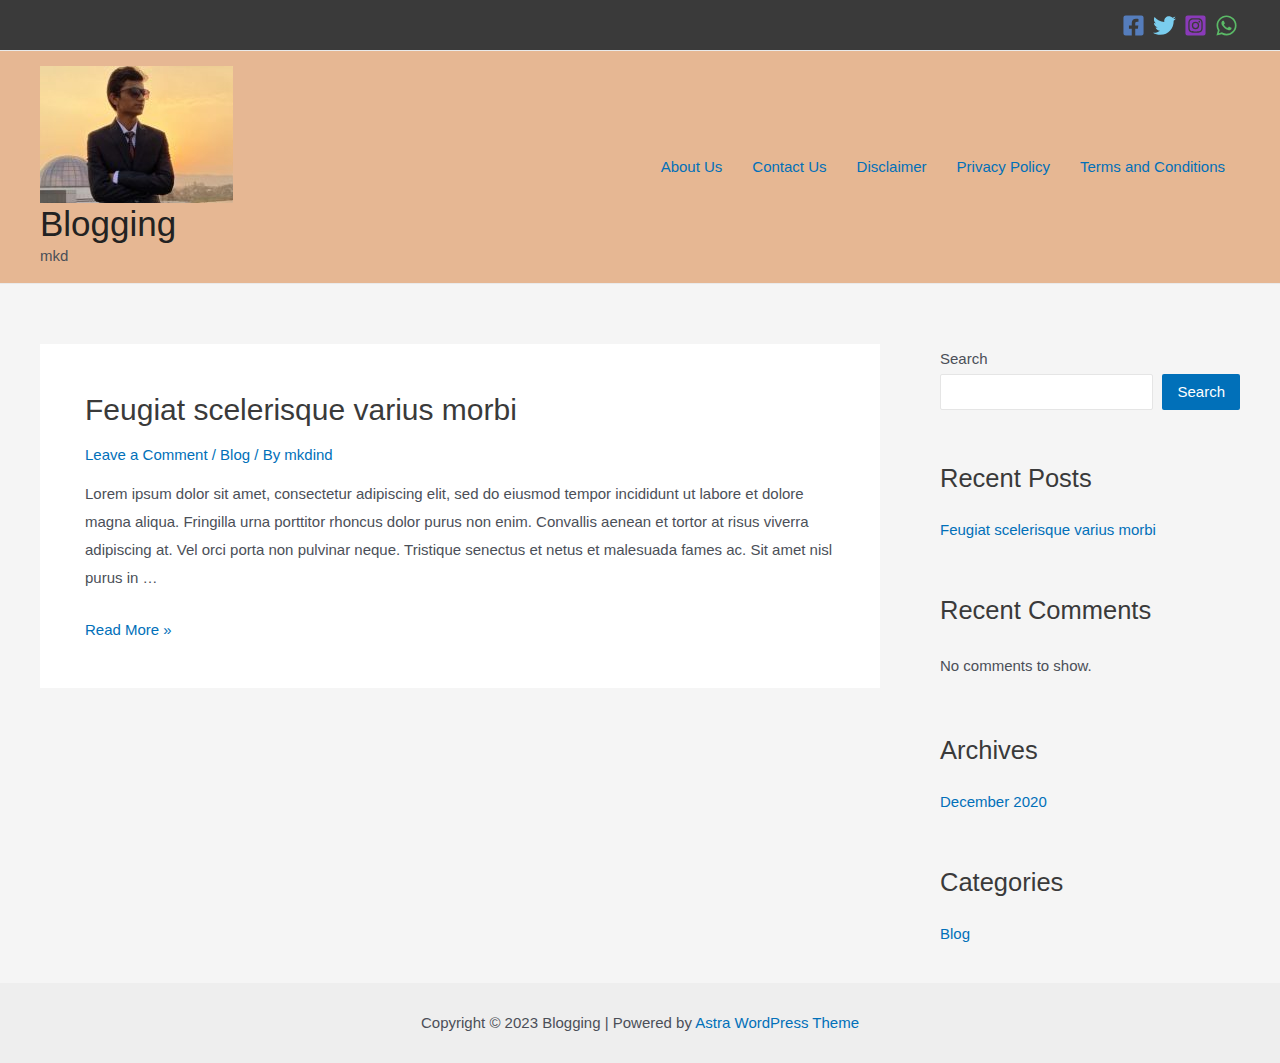
<file: index.html>
<!DOCTYPE html>
<html lang="en-US">
<head>
<meta charset="UTF-8">
<meta name="viewport" content="width=device-width, initial-scale=1">
<link rel="profile" href="https://gmpg.org/xfn/11">

<title>Blogging &#8211; mkd</title>
<meta name="robots" content="max-image-preview:large">
<link rel="alternate" type="application/rss+xml" title="Blogging &raquo; Feed" href="http://mkd2912.github.io/wordpress/feed/">
<link rel="alternate" type="application/rss+xml" title="Blogging &raquo; Comments Feed" href="http://mkd2912.github.io/wordpress/comments/feed/">
<script>
window._wpemojiSettings = {"baseUrl":"https:\/\/s.w.org\/images\/core\/emoji\/14.0.0\/72x72\/","ext":".png","svgUrl":"https:\/\/s.w.org\/images\/core\/emoji\/14.0.0\/svg\/","svgExt":".svg","source":{"concatemoji":"http:\/\/mkd2912.github.io\/wordpress\/wp-includes\/js\/wp-emoji-release.min.js?ver=6.1.1"}};
/*! This file is auto-generated */
!function(e,a,t){var n,r,o,i=a.createElement("canvas"),p=i.getContext&&i.getContext("2d");function s(e,t){var a=String.fromCharCode,e=(p.clearRect(0,0,i.width,i.height),p.fillText(a.apply(this,e),0,0),i.toDataURL());return p.clearRect(0,0,i.width,i.height),p.fillText(a.apply(this,t),0,0),e===i.toDataURL()}function c(e){var t=a.createElement("script");t.src=e,t.defer=t.type="text/javascript",a.getElementsByTagName("head")[0].appendChild(t)}for(o=Array("flag","emoji"),t.supports={everything:!0,everythingExceptFlag:!0},r=0;r<o.length;r++)t.supports[o[r]]=function(e){if(p&&p.fillText)switch(p.textBaseline="top",p.font="600 32px Arial",e){case"flag":return s([127987,65039,8205,9895,65039],[127987,65039,8203,9895,65039])?!1:!s([55356,56826,55356,56819],[55356,56826,8203,55356,56819])&&!s([55356,57332,56128,56423,56128,56418,56128,56421,56128,56430,56128,56423,56128,56447],[55356,57332,8203,56128,56423,8203,56128,56418,8203,56128,56421,8203,56128,56430,8203,56128,56423,8203,56128,56447]);case"emoji":return!s([129777,127995,8205,129778,127999],[129777,127995,8203,129778,127999])}return!1}(o[r]),t.supports.everything=t.supports.everything&&t.supports[o[r]],"flag"!==o[r]&&(t.supports.everythingExceptFlag=t.supports.everythingExceptFlag&&t.supports[o[r]]);t.supports.everythingExceptFlag=t.supports.everythingExceptFlag&&!t.supports.flag,t.DOMReady=!1,t.readyCallback=function(){t.DOMReady=!0},t.supports.everything||(n=function(){t.readyCallback()},a.addEventListener?(a.addEventListener("DOMContentLoaded",n,!1),e.addEventListener("load",n,!1)):(e.attachEvent("onload",n),a.attachEvent("onreadystatechange",function(){"complete"===a.readyState&&t.readyCallback()})),(e=t.source||{}).concatemoji?c(e.concatemoji):e.wpemoji&&e.twemoji&&(c(e.twemoji),c(e.wpemoji)))}(window,document,window._wpemojiSettings);
</script>
<style>img.wp-smiley,
img.emoji {
	display: inline !important;
	border: none !important;
	box-shadow: none !important;
	height: 1em !important;
	width: 1em !important;
	margin: 0 0.07em !important;
	vertical-align: -0.1em !important;
	background: none !important;
	padding: 0 !important;
}</style>
	<link rel="stylesheet" id="astra-theme-css-css" href="http://mkd2912.github.io/wordpress/wp-content/themes/astra/assets/css/minified/main.min.css?ver=3.9.4" media="all">
<style id="astra-theme-css-inline-css">:root{--ast-container-default-xlg-padding:3em;--ast-container-default-lg-padding:3em;--ast-container-default-slg-padding:2em;--ast-container-default-md-padding:3em;--ast-container-default-sm-padding:3em;--ast-container-default-xs-padding:2.4em;--ast-container-default-xxs-padding:1.8em;}html{font-size:93.75%;}a{color:var(--ast-global-color-0);}a:hover,a:focus{color:var(--ast-global-color-1);}body,button,input,select,textarea,.ast-button,.ast-custom-button{font-family:-apple-system,BlinkMacSystemFont,Segoe UI,Roboto,Oxygen-Sans,Ubuntu,Cantarell,Helvetica Neue,sans-serif;font-weight:inherit;font-size:15px;font-size:1rem;}blockquote{color:var(--ast-global-color-3);}.site-title{font-size:35px;font-size:2.3333333333333rem;display:block;}header .custom-logo-link img{max-width:193px;}.astra-logo-svg{width:193px;}.ast-archive-description .ast-archive-title{font-size:40px;font-size:2.6666666666667rem;}.site-header .site-description{font-size:15px;font-size:1rem;display:block;}.entry-title{font-size:30px;font-size:2rem;}h1,.entry-content h1{font-size:40px;font-size:2.6666666666667rem;}h2,.entry-content h2{font-size:30px;font-size:2rem;}h3,.entry-content h3{font-size:25px;font-size:1.6666666666667rem;}h4,.entry-content h4{font-size:20px;font-size:1.3333333333333rem;}h5,.entry-content h5{font-size:18px;font-size:1.2rem;}h6,.entry-content h6{font-size:15px;font-size:1rem;}.ast-single-post .entry-title,.page-title{font-size:30px;font-size:2rem;}::selection{background-color:var(--ast-global-color-0);color:#ffffff;}body,h1,.entry-title a,.entry-content h1,h2,.entry-content h2,h3,.entry-content h3,h4,.entry-content h4,h5,.entry-content h5,h6,.entry-content h6{color:var(--ast-global-color-3);}.tagcloud a:hover,.tagcloud a:focus,.tagcloud a.current-item{color:#ffffff;border-color:var(--ast-global-color-0);background-color:var(--ast-global-color-0);}input:focus,input[type="text"]:focus,input[type="email"]:focus,input[type="url"]:focus,input[type="password"]:focus,input[type="reset"]:focus,input[type="search"]:focus,textarea:focus{border-color:var(--ast-global-color-0);}input[type="radio"]:checked,input[type=reset],input[type="checkbox"]:checked,input[type="checkbox"]:hover:checked,input[type="checkbox"]:focus:checked,input[type=range]::-webkit-slider-thumb{border-color:var(--ast-global-color-0);background-color:var(--ast-global-color-0);box-shadow:none;}.site-footer a:hover + .post-count,.site-footer a:focus + .post-count{background:var(--ast-global-color-0);border-color:var(--ast-global-color-0);}.single .nav-links .nav-previous,.single .nav-links .nav-next{color:var(--ast-global-color-0);}.entry-meta,.entry-meta *{line-height:1.45;color:var(--ast-global-color-0);}.entry-meta a:hover,.entry-meta a:hover *,.entry-meta a:focus,.entry-meta a:focus *,.page-links > .page-link,.page-links .page-link:hover,.post-navigation a:hover{color:var(--ast-global-color-1);}#cat option,.secondary .calendar_wrap thead a,.secondary .calendar_wrap thead a:visited{color:var(--ast-global-color-0);}.secondary .calendar_wrap #today,.ast-progress-val span{background:var(--ast-global-color-0);}.secondary a:hover + .post-count,.secondary a:focus + .post-count{background:var(--ast-global-color-0);border-color:var(--ast-global-color-0);}.calendar_wrap #today > a{color:#ffffff;}.page-links .page-link,.single .post-navigation a{color:var(--ast-global-color-0);}.ast-archive-title{color:var(--ast-global-color-2);}.widget-title{font-size:21px;font-size:1.4rem;color:var(--ast-global-color-2);}#secondary,#secondary button,#secondary input,#secondary select,#secondary textarea{font-size:15px;font-size:1rem;}.ast-single-post .entry-content a,.ast-comment-content a:not(.ast-comment-edit-reply-wrap a){text-decoration:underline;}.ast-single-post .wp-block-button .wp-block-button__link,.ast-single-post .elementor-button-wrapper .elementor-button,.ast-single-post .entry-content .uagb-tab a,.ast-single-post .entry-content .uagb-ifb-cta a,.ast-single-post .entry-content .wp-block-uagb-buttons a,.ast-single-post .entry-content .uabb-module-content a,.ast-single-post .entry-content .uagb-post-grid a,.ast-single-post .entry-content .uagb-timeline a,.ast-single-post .entry-content .uagb-toc__wrap a,.ast-single-post .entry-content .uagb-taxomony-box a,.ast-single-post .entry-content .woocommerce a,.entry-content .wp-block-latest-posts > li > a{text-decoration:none;}.site-logo-img img{ transition:all 0.2s linear;}#secondary {margin: 4em 0 2.5em;word-break: break-word;line-height: 2;}#secondary li {margin-bottom: 0.75em;}#secondary li:last-child {margin-bottom: 0;}@media (max-width: 768px) {.js_active .ast-plain-container.ast-single-post #secondary {margin-top: 1.5em;}}.ast-separate-container.ast-two-container #secondary .widget {background-color: #fff;padding: 2em;margin-bottom: 2em;}@media (min-width: 993px) {.ast-left-sidebar #secondary {padding-right: 60px;}.ast-right-sidebar #secondary {padding-left: 60px;}}@media (max-width: 993px) {.ast-right-sidebar #secondary {padding-left: 30px;}.ast-left-sidebar #secondary {padding-right: 30px;}}@media (min-width: 993px) {.ast-page-builder-template.ast-left-sidebar #secondary {padding-left: 60px;}.ast-page-builder-template.ast-right-sidebar #secondary {padding-right: 60px;}}@media (max-width: 993px) {.ast-page-builder-template.ast-right-sidebar #secondary {padding-right: 30px;}.ast-page-builder-template.ast-left-sidebar #secondary {padding-left: 30px;}}@media (max-width:921px){#ast-desktop-header{display:none;}}@media (min-width:921px){#ast-mobile-header{display:none;}}.wp-block-buttons.aligncenter{justify-content:center;}.wp-block-button.is-style-outline .wp-block-button__link{border-color:var(--ast-global-color-0);}.wp-block-button.is-style-outline > .wp-block-button__link:not(.has-text-color),.wp-block-button.wp-block-button__link.is-style-outline:not(.has-text-color){color:var(--ast-global-color-0);}.wp-block-button.is-style-outline .wp-block-button__link:hover,.wp-block-button.is-style-outline .wp-block-button__link:focus{color:#ffffff !important;background-color:var(--ast-global-color-1);border-color:var(--ast-global-color-1);}.post-page-numbers.current .page-link,.ast-pagination .page-numbers.current{color:#ffffff;border-color:var(--ast-global-color-0);background-color:var(--ast-global-color-0);border-radius:2px;}h1.widget-title{font-weight:inherit;}h2.widget-title{font-weight:inherit;}h3.widget-title{font-weight:inherit;}#page{display:flex;flex-direction:column;min-height:100vh;}.ast-404-layout-1 h1.page-title{color:var(--ast-global-color-2);}.single .post-navigation a{line-height:1em;height:inherit;}.error-404 .page-sub-title{font-size:1.5rem;font-weight:inherit;}.search .site-content .content-area .search-form{margin-bottom:0;}#page .site-content{flex-grow:1;}.widget{margin-bottom:3.5em;}#secondary li{line-height:1.5em;}#secondary .wp-block-group h2{margin-bottom:0.7em;}#secondary h2{font-size:1.7rem;}.ast-separate-container .ast-article-post,.ast-separate-container .ast-article-single,.ast-separate-container .ast-comment-list li.depth-1,.ast-separate-container .comment-respond{padding:3em;}.ast-separate-container .ast-comment-list li.depth-1,.hentry{margin-bottom:2em;}.ast-separate-container .ast-archive-description,.ast-separate-container .ast-author-box{background-color:var(--ast-global-color-5);border-bottom:1px solid var(--ast-border-color);}.ast-separate-container .comments-title{padding:2em 2em 0 2em;}.ast-page-builder-template .comment-form-textarea,.ast-comment-formwrap .ast-grid-common-col{padding:0;}.ast-comment-formwrap{padding:0 20px;display:inline-flex;column-gap:20px;}.archive.ast-page-builder-template .entry-header{margin-top:2em;}.ast-page-builder-template .ast-comment-formwrap{width:100%;}.entry-title{margin-bottom:0.5em;}.ast-archive-description .ast-archive-title{margin-bottom:10px;text-transform:capitalize;}.ast-archive-description p{font-size:inherit;font-weight:inherit;line-height:inherit;}@media (min-width:921px){.ast-left-sidebar.ast-page-builder-template #secondary,.archive.ast-right-sidebar.ast-page-builder-template .site-main{padding-left:20px;padding-right:20px;}}@media (max-width:544px){.ast-comment-formwrap.ast-row{column-gap:10px;}}@media (min-width:1201px){.ast-separate-container .ast-article-post,.ast-separate-container .ast-article-single,.ast-separate-container .ast-archive-description,.ast-separate-container .ast-author-box,.ast-separate-container .ast-404-layout-1,.ast-separate-container .no-results{padding:3em;}}@media (max-width:921px){.ast-separate-container #primary,.ast-separate-container #secondary{padding:1.5em 0;}#primary,#secondary{padding:1.5em 0;margin:0;}.ast-left-sidebar #content > .ast-container{display:flex;flex-direction:column-reverse;width:100%;}}@media (max-width:921px){#secondary.secondary{padding-top:0;}.ast-separate-container.ast-right-sidebar #secondary{padding-left:1em;padding-right:1em;}.ast-separate-container.ast-two-container #secondary{padding-left:0;padding-right:0;}.ast-page-builder-template .entry-header #secondary,.ast-page-builder-template #secondary{margin-top:1.5em;}}@media (max-width:921px){.ast-right-sidebar #primary{padding-right:0;}.ast-page-builder-template.ast-left-sidebar #secondary,.ast-page-builder-template.ast-right-sidebar #secondary{padding-right:20px;padding-left:20px;}.ast-right-sidebar #secondary,.ast-left-sidebar #primary{padding-left:0;}.ast-left-sidebar #secondary{padding-right:0;}}@media (min-width:922px){.ast-separate-container.ast-right-sidebar #primary,.ast-separate-container.ast-left-sidebar #primary{border:0;}.search-no-results.ast-separate-container #primary{margin-bottom:4em;}}@media (min-width:922px){.ast-right-sidebar #primary{border-right:1px solid var(--ast-border-color);}.ast-left-sidebar #primary{border-left:1px solid var(--ast-border-color);}.ast-right-sidebar #secondary{border-left:1px solid var(--ast-border-color);margin-left:-1px;}.ast-left-sidebar #secondary{border-right:1px solid var(--ast-border-color);margin-right:-1px;}.ast-separate-container.ast-two-container.ast-right-sidebar #secondary{padding-left:30px;padding-right:0;}.ast-separate-container.ast-two-container.ast-left-sidebar #secondary{padding-right:30px;padding-left:0;}.ast-separate-container.ast-right-sidebar #secondary,.ast-separate-container.ast-left-sidebar #secondary{border:0;margin-left:auto;margin-right:auto;}.ast-separate-container.ast-two-container #secondary .widget:last-child{margin-bottom:0;}}.wp-block-button .wp-block-button__link{color:#ffffff;}.wp-block-button .wp-block-button__link:hover,.wp-block-button .wp-block-button__link:focus{color:#ffffff;background-color:var(--ast-global-color-1);border-color:var(--ast-global-color-1);}.wp-block-button .wp-block-button__link,.wp-block-search .wp-block-search__button,body .wp-block-file .wp-block-file__button{border-color:var(--ast-global-color-0);background-color:var(--ast-global-color-0);color:#ffffff;font-family:inherit;font-weight:inherit;line-height:1;border-radius:2px;padding-top:15px;padding-right:30px;padding-bottom:15px;padding-left:30px;}@media (max-width:921px){.wp-block-button .wp-block-button__link,.wp-block-search .wp-block-search__button,body .wp-block-file .wp-block-file__button{padding-top:14px;padding-right:28px;padding-bottom:14px;padding-left:28px;}}@media (max-width:544px){.wp-block-button .wp-block-button__link,.wp-block-search .wp-block-search__button,body .wp-block-file .wp-block-file__button{padding-top:12px;padding-right:24px;padding-bottom:12px;padding-left:24px;}}.menu-toggle,button,.ast-button,.ast-custom-button,.button,input#submit,input[type="button"],input[type="submit"],input[type="reset"],form[CLASS*="wp-block-search__"].wp-block-search .wp-block-search__inside-wrapper .wp-block-search__button,body .wp-block-file .wp-block-file__button,.search .search-submit{border-style:solid;border-top-width:0;border-right-width:0;border-left-width:0;border-bottom-width:0;color:#ffffff;border-color:var(--ast-global-color-0);background-color:var(--ast-global-color-0);border-radius:2px;padding-top:15px;padding-right:30px;padding-bottom:15px;padding-left:30px;font-family:inherit;font-weight:inherit;line-height:1;}button:focus,.menu-toggle:hover,button:hover,.ast-button:hover,.ast-custom-button:hover .button:hover,.ast-custom-button:hover ,input[type=reset]:hover,input[type=reset]:focus,input#submit:hover,input#submit:focus,input[type="button"]:hover,input[type="button"]:focus,input[type="submit"]:hover,input[type="submit"]:focus,form[CLASS*="wp-block-search__"].wp-block-search .wp-block-search__inside-wrapper .wp-block-search__button:hover,form[CLASS*="wp-block-search__"].wp-block-search .wp-block-search__inside-wrapper .wp-block-search__button:focus,body .wp-block-file .wp-block-file__button:hover,body .wp-block-file .wp-block-file__button:focus{color:#ffffff;background-color:var(--ast-global-color-1);border-color:var(--ast-global-color-1);}form[CLASS*="wp-block-search__"].wp-block-search .wp-block-search__inside-wrapper .wp-block-search__button.has-icon{padding-top:calc(15px - 3px);padding-right:calc(30px - 3px);padding-bottom:calc(15px - 3px);padding-left:calc(30px - 3px);}@media (min-width:544px){.ast-container{max-width:100%;}}@media (max-width:544px){.ast-separate-container .ast-article-post,.ast-separate-container .ast-article-single,.ast-separate-container .comments-title,.ast-separate-container .ast-archive-description{padding:1.5em 1em;}.ast-separate-container #content .ast-container{padding-left:0.54em;padding-right:0.54em;}.ast-separate-container .ast-comment-list li.depth-1{padding:1.5em 1em;margin-bottom:1.5em;}.ast-separate-container .ast-comment-list .bypostauthor{padding:.5em;}.ast-search-menu-icon.ast-dropdown-active .search-field{width:170px;}.menu-toggle,button,.ast-button,.button,input#submit,input[type="button"],input[type="submit"],input[type="reset"]{padding-top:12px;padding-right:24px;padding-bottom:12px;padding-left:24px;}.ast-separate-container #secondary{padding-top:0;}.ast-separate-container.ast-two-container #secondary .widget{margin-bottom:1.5em;padding-left:1em;padding-right:1em;}}@media (max-width:921px){.menu-toggle,button,.ast-button,.button,input#submit,input[type="button"],input[type="submit"],input[type="reset"]{padding-top:14px;padding-right:28px;padding-bottom:14px;padding-left:28px;}.ast-mobile-header-stack .main-header-bar .ast-search-menu-icon{display:inline-block;}.ast-header-break-point.ast-header-custom-item-outside .ast-mobile-header-stack .main-header-bar .ast-search-icon{margin:0;}.ast-comment-avatar-wrap img{max-width:2.5em;}.ast-separate-container .ast-comment-list li.depth-1{padding:1.5em 2.14em;}.ast-separate-container .comment-respond{padding:2em 2.14em;}.ast-comment-meta{padding:0 1.8888em 1.3333em;}}@media (max-width:921px){.site-title{display:block;}.ast-archive-description .ast-archive-title{font-size:40px;}.site-header .site-description{display:none;}.entry-title{font-size:30px;}h1,.entry-content h1{font-size:30px;}h2,.entry-content h2{font-size:25px;}h3,.entry-content h3{font-size:20px;}.ast-single-post .entry-title,.page-title{font-size:30px;}}@media (max-width:544px){.site-title{display:block;}.ast-archive-description .ast-archive-title{font-size:40px;}.site-header .site-description{display:none;}.entry-title{font-size:30px;}h1,.entry-content h1{font-size:30px;}h2,.entry-content h2{font-size:25px;}h3,.entry-content h3{font-size:20px;}.ast-single-post .entry-title,.page-title{font-size:30px;}}@media (max-width:921px){html{font-size:85.5%;}}@media (max-width:544px){html{font-size:85.5%;}}@media (min-width:922px){.ast-container{max-width:1240px;}}@media (min-width:922px){.site-content .ast-container{display:flex;}}@media (max-width:921px){.site-content .ast-container{flex-direction:column;}}@media (min-width:922px){.main-header-menu .sub-menu .menu-item.ast-left-align-sub-menu:hover > .sub-menu,.main-header-menu .sub-menu .menu-item.ast-left-align-sub-menu.focus > .sub-menu{margin-left:-0px;}}blockquote,cite {font-style: initial;}.wp-block-file {display: flex;align-items: center;flex-wrap: wrap;justify-content: space-between;}.wp-block-pullquote {border: none;}.wp-block-pullquote blockquote::before {content: "\201D";font-family: "Helvetica",sans-serif;display: flex;transform: rotate( 180deg );font-size: 6rem;font-style: normal;line-height: 1;font-weight: bold;align-items: center;justify-content: center;}.has-text-align-right > blockquote::before {justify-content: flex-start;}.has-text-align-left > blockquote::before {justify-content: flex-end;}figure.wp-block-pullquote.is-style-solid-color blockquote {max-width: 100%;text-align: inherit;}html body {--wp--custom--ast-default-block-top-padding: 3em;--wp--custom--ast-default-block-right-padding: 3em;--wp--custom--ast-default-block-bottom-padding: 3em;--wp--custom--ast-default-block-left-padding: 3em;--wp--custom--ast-container-width: 1200px;--wp--custom--ast-content-width-size: 1200px;--wp--custom--ast-wide-width-size: calc(1200px + var(--wp--custom--ast-default-block-left-padding) + var(--wp--custom--ast-default-block-right-padding));}@media(max-width: 921px) {html body {--wp--custom--ast-default-block-top-padding: 3em;--wp--custom--ast-default-block-right-padding: 2em;--wp--custom--ast-default-block-bottom-padding: 3em;--wp--custom--ast-default-block-left-padding: 2em;}}@media(max-width: 544px) {html body {--wp--custom--ast-default-block-top-padding: 3em;--wp--custom--ast-default-block-right-padding: 1.5em;--wp--custom--ast-default-block-bottom-padding: 3em;--wp--custom--ast-default-block-left-padding: 1.5em;}}.entry-content > .wp-block-group,.entry-content > .wp-block-cover,.entry-content > .wp-block-columns {padding-top: var(--wp--custom--ast-default-block-top-padding);padding-right: var(--wp--custom--ast-default-block-right-padding);padding-bottom: var(--wp--custom--ast-default-block-bottom-padding);padding-left: var(--wp--custom--ast-default-block-left-padding);}.ast-plain-container.ast-no-sidebar .entry-content > .alignfull,.ast-page-builder-template .ast-no-sidebar .entry-content > .alignfull {margin-left: calc( -50vw + 50%);margin-right: calc( -50vw + 50%);max-width: 100vw;width: 100vw;}.ast-plain-container.ast-no-sidebar .entry-content .alignfull .alignfull,.ast-page-builder-template.ast-no-sidebar .entry-content .alignfull .alignfull,.ast-plain-container.ast-no-sidebar .entry-content .alignfull .alignwide,.ast-page-builder-template.ast-no-sidebar .entry-content .alignfull .alignwide,.ast-plain-container.ast-no-sidebar .entry-content .alignwide .alignfull,.ast-page-builder-template.ast-no-sidebar .entry-content .alignwide .alignfull,.ast-plain-container.ast-no-sidebar .entry-content .alignwide .alignwide,.ast-page-builder-template.ast-no-sidebar .entry-content .alignwide .alignwide,.ast-plain-container.ast-no-sidebar .entry-content .wp-block-column .alignfull,.ast-page-builder-template.ast-no-sidebar .entry-content .wp-block-column .alignfull,.ast-plain-container.ast-no-sidebar .entry-content .wp-block-column .alignwide,.ast-page-builder-template.ast-no-sidebar .entry-content .wp-block-column .alignwide {margin-left: auto;margin-right: auto;width: 100%;}[ast-blocks-layout] .wp-block-separator:not(.is-style-dots) {height: 0;}[ast-blocks-layout] .wp-block-separator {margin: 20px auto;}[ast-blocks-layout] .wp-block-separator:not(.is-style-wide):not(.is-style-dots) {max-width: 100px;}[ast-blocks-layout] .wp-block-separator.has-background {padding: 0;}.entry-content[ast-blocks-layout] > * {max-width: var(--wp--custom--ast-content-width-size);margin-left: auto;margin-right: auto;}.entry-content[ast-blocks-layout] > .alignwide {max-width: var(--wp--custom--ast-wide-width-size);}.entry-content[ast-blocks-layout] .alignfull {max-width: none;}.entry-content .wp-block-columns {margin-bottom: 0;}blockquote {margin: 1.5em;border: none;}.wp-block-quote:not(.has-text-align-right):not(.has-text-align-center) {border-left: 5px solid rgba(0,0,0,0.05);}.has-text-align-right > blockquote,blockquote.has-text-align-right {border-right: 5px solid rgba(0,0,0,0.05);}.has-text-align-left > blockquote,blockquote.has-text-align-left {border-left: 5px solid rgba(0,0,0,0.05);}.wp-block-site-tagline,.wp-block-latest-posts .read-more {margin-top: 15px;}.wp-block-loginout p label {display: block;}.wp-block-loginout p:not(.login-remember):not(.login-submit) input {width: 100%;}.wp-block-loginout input:focus {border-color: transparent;}.wp-block-loginout input:focus {outline: thin dotted;}.entry-content .wp-block-media-text .wp-block-media-text__content {padding: 0 0 0 8%;}.entry-content .wp-block-media-text.has-media-on-the-right .wp-block-media-text__content {padding: 0 8% 0 0;}.entry-content .wp-block-media-text.has-background .wp-block-media-text__content {padding: 8%;}.entry-content .wp-block-cover:not([class*="background-color"]) .wp-block-cover__inner-container,.entry-content .wp-block-cover:not([class*="background-color"]) .wp-block-cover-image-text,.entry-content .wp-block-cover:not([class*="background-color"]) .wp-block-cover-text,.entry-content .wp-block-cover-image:not([class*="background-color"]) .wp-block-cover__inner-container,.entry-content .wp-block-cover-image:not([class*="background-color"]) .wp-block-cover-image-text,.entry-content .wp-block-cover-image:not([class*="background-color"]) .wp-block-cover-text {color: var(--ast-global-color-5);}.wp-block-loginout .login-remember input {width: 1.1rem;height: 1.1rem;margin: 0 5px 4px 0;vertical-align: middle;}.wp-block-latest-posts > li > *:first-child,.wp-block-latest-posts:not(.is-grid) > li:first-child {margin-top: 0;}.wp-block-search__inside-wrapper .wp-block-search__input {padding: 0 10px;color: var(--ast-global-color-3);background: var(--ast-global-color-5);border-color: var(--ast-border-color);}.wp-block-latest-posts .read-more {margin-bottom: 1.5em;}.wp-block-search__no-button .wp-block-search__inside-wrapper .wp-block-search__input {padding-top: 5px;padding-bottom: 5px;}.wp-block-latest-posts .wp-block-latest-posts__post-date,.wp-block-latest-posts .wp-block-latest-posts__post-author {font-size: 1rem;}.wp-block-latest-posts > li > *,.wp-block-latest-posts:not(.is-grid) > li {margin-top: 12px;margin-bottom: 12px;}.ast-page-builder-template .entry-content[ast-blocks-layout] > *,.ast-page-builder-template .entry-content[ast-blocks-layout] > .alignfull > * {max-width: none;}.ast-page-builder-template .entry-content[ast-blocks-layout] > .alignwide > * {max-width: var(--wp--custom--ast-wide-width-size);}.ast-page-builder-template .entry-content[ast-blocks-layout] > .inherit-container-width > *,.ast-page-builder-template .entry-content[ast-blocks-layout] > * > *,.entry-content[ast-blocks-layout] > .wp-block-cover .wp-block-cover__inner-container {max-width: var(--wp--custom--ast-content-width-size);margin-left: auto;margin-right: auto;}.entry-content[ast-blocks-layout] .wp-block-cover:not(.alignleft):not(.alignright) {width: auto;}@media(max-width: 1200px) {.ast-separate-container .entry-content > .alignfull,.ast-separate-container .entry-content[ast-blocks-layout] > .alignwide,.ast-plain-container .entry-content[ast-blocks-layout] > .alignwide,.ast-plain-container .entry-content .alignfull {margin-left: calc(-1 * min(var(--ast-container-default-xlg-padding),20px)) ;margin-right: calc(-1 * min(var(--ast-container-default-xlg-padding),20px));}}@media(min-width: 1201px) {.ast-separate-container .entry-content > .alignfull {margin-left: calc(-1 * var(--ast-container-default-xlg-padding) );margin-right: calc(-1 * var(--ast-container-default-xlg-padding) );}.ast-separate-container .entry-content[ast-blocks-layout] > .alignwide,.ast-plain-container .entry-content[ast-blocks-layout] > .alignwide {margin-left: calc(-1 * var(--wp--custom--ast-default-block-left-padding) );margin-right: calc(-1 * var(--wp--custom--ast-default-block-right-padding) );}}@media(min-width: 921px) {.ast-separate-container .entry-content .wp-block-group.alignwide:not(.inherit-container-width) > :where(:not(.alignleft):not(.alignright)),.ast-plain-container .entry-content .wp-block-group.alignwide:not(.inherit-container-width) > :where(:not(.alignleft):not(.alignright)) {max-width: calc( var(--wp--custom--ast-content-width-size) + 80px );}.ast-plain-container.ast-right-sidebar .entry-content[ast-blocks-layout] .alignfull,.ast-plain-container.ast-left-sidebar .entry-content[ast-blocks-layout] .alignfull {margin-left: -60px;margin-right: -60px;}}@media(min-width: 544px) {.entry-content > .alignleft {margin-right: 20px;}.entry-content > .alignright {margin-left: 20px;}}@media (max-width:544px){.wp-block-columns .wp-block-column:not(:last-child){margin-bottom:20px;}.wp-block-latest-posts{margin:0;}}@media( max-width: 600px ) {.entry-content .wp-block-media-text .wp-block-media-text__content,.entry-content .wp-block-media-text.has-media-on-the-right .wp-block-media-text__content {padding: 8% 0 0;}.entry-content .wp-block-media-text.has-background .wp-block-media-text__content {padding: 8%;}}.ast-separate-container .entry-content .wp-block-uagb-container {padding-left: 0;}.ast-page-builder-template .entry-header {padding-left: 0;}@media(min-width: 1201px) {.ast-separate-container .entry-content > .uagb-is-root-container {margin-left: 0;margin-right: 0;}}.entry-content[ast-blocks-layout] > ul,.entry-content[ast-blocks-layout] > ol {margin-left: 1em;}:root .has-ast-global-color-0-color{color:var(--ast-global-color-0);}:root .has-ast-global-color-0-background-color{background-color:var(--ast-global-color-0);}:root .wp-block-button .has-ast-global-color-0-color{color:var(--ast-global-color-0);}:root .wp-block-button .has-ast-global-color-0-background-color{background-color:var(--ast-global-color-0);}:root .has-ast-global-color-1-color{color:var(--ast-global-color-1);}:root .has-ast-global-color-1-background-color{background-color:var(--ast-global-color-1);}:root .wp-block-button .has-ast-global-color-1-color{color:var(--ast-global-color-1);}:root .wp-block-button .has-ast-global-color-1-background-color{background-color:var(--ast-global-color-1);}:root .has-ast-global-color-2-color{color:var(--ast-global-color-2);}:root .has-ast-global-color-2-background-color{background-color:var(--ast-global-color-2);}:root .wp-block-button .has-ast-global-color-2-color{color:var(--ast-global-color-2);}:root .wp-block-button .has-ast-global-color-2-background-color{background-color:var(--ast-global-color-2);}:root .has-ast-global-color-3-color{color:var(--ast-global-color-3);}:root .has-ast-global-color-3-background-color{background-color:var(--ast-global-color-3);}:root .wp-block-button .has-ast-global-color-3-color{color:var(--ast-global-color-3);}:root .wp-block-button .has-ast-global-color-3-background-color{background-color:var(--ast-global-color-3);}:root .has-ast-global-color-4-color{color:var(--ast-global-color-4);}:root .has-ast-global-color-4-background-color{background-color:var(--ast-global-color-4);}:root .wp-block-button .has-ast-global-color-4-color{color:var(--ast-global-color-4);}:root .wp-block-button .has-ast-global-color-4-background-color{background-color:var(--ast-global-color-4);}:root .has-ast-global-color-5-color{color:var(--ast-global-color-5);}:root .has-ast-global-color-5-background-color{background-color:var(--ast-global-color-5);}:root .wp-block-button .has-ast-global-color-5-color{color:var(--ast-global-color-5);}:root .wp-block-button .has-ast-global-color-5-background-color{background-color:var(--ast-global-color-5);}:root .has-ast-global-color-6-color{color:var(--ast-global-color-6);}:root .has-ast-global-color-6-background-color{background-color:var(--ast-global-color-6);}:root .wp-block-button .has-ast-global-color-6-color{color:var(--ast-global-color-6);}:root .wp-block-button .has-ast-global-color-6-background-color{background-color:var(--ast-global-color-6);}:root .has-ast-global-color-7-color{color:var(--ast-global-color-7);}:root .has-ast-global-color-7-background-color{background-color:var(--ast-global-color-7);}:root .wp-block-button .has-ast-global-color-7-color{color:var(--ast-global-color-7);}:root .wp-block-button .has-ast-global-color-7-background-color{background-color:var(--ast-global-color-7);}:root .has-ast-global-color-8-color{color:var(--ast-global-color-8);}:root .has-ast-global-color-8-background-color{background-color:var(--ast-global-color-8);}:root .wp-block-button .has-ast-global-color-8-color{color:var(--ast-global-color-8);}:root .wp-block-button .has-ast-global-color-8-background-color{background-color:var(--ast-global-color-8);}:root{--ast-global-color-0:#0170B9;--ast-global-color-1:#3a3a3a;--ast-global-color-2:#3a3a3a;--ast-global-color-3:#4B4F58;--ast-global-color-4:#F5F5F5;--ast-global-color-5:#FFFFFF;--ast-global-color-6:#E5E5E5;--ast-global-color-7:#424242;--ast-global-color-8:#000000;}:root {--ast-border-color : var(--ast-global-color-6);}.ast-breadcrumbs .trail-browse,.ast-breadcrumbs .trail-items,.ast-breadcrumbs .trail-items li{display:inline-block;margin:0;padding:0;border:none;background:inherit;text-indent:0;}.ast-breadcrumbs .trail-browse{font-size:inherit;font-style:inherit;font-weight:inherit;color:inherit;}.ast-breadcrumbs .trail-items{list-style:none;}.trail-items li::after{padding:0 0.3em;content:"\00bb";}.trail-items li:last-of-type::after{display:none;}h1,.entry-content h1,h2,.entry-content h2,h3,.entry-content h3,h4,.entry-content h4,h5,.entry-content h5,h6,.entry-content h6{color:var(--ast-global-color-2);}.entry-title a{color:var(--ast-global-color-2);}@media (max-width:921px){.ast-builder-grid-row-container.ast-builder-grid-row-tablet-3-firstrow .ast-builder-grid-row > *:first-child,.ast-builder-grid-row-container.ast-builder-grid-row-tablet-3-lastrow .ast-builder-grid-row > *:last-child{grid-column:1 / -1;}}@media (max-width:544px){.ast-builder-grid-row-container.ast-builder-grid-row-mobile-3-firstrow .ast-builder-grid-row > *:first-child,.ast-builder-grid-row-container.ast-builder-grid-row-mobile-3-lastrow .ast-builder-grid-row > *:last-child{grid-column:1 / -1;}}.ast-builder-layout-element[data-section="title_tagline"]{display:flex;}@media (max-width:921px){.ast-header-break-point .ast-builder-layout-element[data-section="title_tagline"]{display:flex;}}@media (max-width:544px){.ast-header-break-point .ast-builder-layout-element[data-section="title_tagline"]{display:flex;}}.ast-builder-menu-1{font-family:inherit;font-weight:inherit;}.ast-builder-menu-1 .sub-menu,.ast-builder-menu-1 .inline-on-mobile .sub-menu{border-top-width:2px;border-bottom-width:0px;border-right-width:0px;border-left-width:0px;border-color:var(--ast-global-color-0);border-style:solid;border-radius:0px;}.ast-builder-menu-1 .main-header-menu > .menu-item > .sub-menu,.ast-builder-menu-1 .main-header-menu > .menu-item > .astra-full-megamenu-wrapper{margin-top:0px;}.ast-desktop .ast-builder-menu-1 .main-header-menu > .menu-item > .sub-menu:before,.ast-desktop .ast-builder-menu-1 .main-header-menu > .menu-item > .astra-full-megamenu-wrapper:before{height:calc( 0px + 5px );}.ast-desktop .ast-builder-menu-1 .menu-item .sub-menu .menu-link{border-style:none;}@media (max-width:921px){.ast-header-break-point .ast-builder-menu-1 .menu-item.menu-item-has-children > .ast-menu-toggle{top:0;}.ast-builder-menu-1 .menu-item-has-children > .menu-link:after{content:unset;}.ast-builder-menu-1 .main-header-menu > .menu-item > .sub-menu,.ast-builder-menu-1 .main-header-menu > .menu-item > .astra-full-megamenu-wrapper{margin-top:0;}}@media (max-width:544px){.ast-header-break-point .ast-builder-menu-1 .menu-item.menu-item-has-children > .ast-menu-toggle{top:0;}.ast-builder-menu-1 .main-header-menu > .menu-item > .sub-menu,.ast-builder-menu-1 .main-header-menu > .menu-item > .astra-full-megamenu-wrapper{margin-top:0;}}.ast-builder-menu-1{display:flex;}@media (max-width:921px){.ast-header-break-point .ast-builder-menu-1{display:flex;}}@media (max-width:544px){.ast-header-break-point .ast-builder-menu-1{display:flex;}}.ast-builder-social-element:hover {color: #0274be;}.ast-social-stack-desktop .ast-builder-social-element,.ast-social-stack-tablet .ast-builder-social-element,.ast-social-stack-mobile .ast-builder-social-element {margin-top: 6px;margin-bottom: 6px;}.ast-social-color-type-official .ast-builder-social-element,.ast-social-color-type-official .social-item-label {color: var(--color);background-color: var(--background-color);}.header-social-inner-wrap.ast-social-color-type-official .ast-builder-social-element svg,.footer-social-inner-wrap.ast-social-color-type-official .ast-builder-social-element svg {fill: currentColor;}.social-show-label-true .ast-builder-social-element {width: auto;padding: 0 0.4em;}[data-section^="section-fb-social-icons-"] .footer-social-inner-wrap {text-align: center;}.ast-footer-social-wrap {width: 100%;}.ast-footer-social-wrap .ast-builder-social-element:first-child {margin-left: 0;}.ast-footer-social-wrap .ast-builder-social-element:last-child {margin-right: 0;}.ast-header-social-wrap .ast-builder-social-element:first-child {margin-left: 0;}.ast-header-social-wrap .ast-builder-social-element:last-child {margin-right: 0;}.ast-builder-social-element {line-height: 1;color: #3a3a3a;background: transparent;vertical-align: middle;transition: all 0.01s;margin-left: 6px;margin-right: 6px;justify-content: center;align-items: center;}.ast-builder-social-element {line-height: 1;color: #3a3a3a;background: transparent;vertical-align: middle;transition: all 0.01s;margin-left: 6px;margin-right: 6px;justify-content: center;align-items: center;}.ast-builder-social-element .social-item-label {padding-left: 6px;}.ast-header-social-1-wrap .ast-builder-social-element{margin-left:2px;margin-right:2px;padding:2px;}.ast-header-social-1-wrap .ast-builder-social-element svg{width:23px;height:23px;}.ast-header-social-1-wrap .ast-social-icon-image-wrap{margin:2px;}.ast-builder-layout-element[data-section="section-hb-social-icons-1"]{display:flex;}@media (max-width:921px){.ast-header-break-point .ast-builder-layout-element[data-section="section-hb-social-icons-1"]{display:flex;}}@media (max-width:544px){.ast-header-break-point .ast-builder-layout-element[data-section="section-hb-social-icons-1"]{display:flex;}}.site-below-footer-wrap{padding-top:20px;padding-bottom:20px;}.site-below-footer-wrap[data-section="section-below-footer-builder"]{background-color:#eeeeee;;min-height:80px;}.site-below-footer-wrap[data-section="section-below-footer-builder"] .ast-builder-grid-row{max-width:1200px;margin-left:auto;margin-right:auto;}.site-below-footer-wrap[data-section="section-below-footer-builder"] .ast-builder-grid-row,.site-below-footer-wrap[data-section="section-below-footer-builder"] .site-footer-section{align-items:flex-start;}.site-below-footer-wrap[data-section="section-below-footer-builder"].ast-footer-row-inline .site-footer-section{display:flex;margin-bottom:0;}.ast-builder-grid-row-full .ast-builder-grid-row{grid-template-columns:1fr;}@media (max-width:921px){.site-below-footer-wrap[data-section="section-below-footer-builder"].ast-footer-row-tablet-inline .site-footer-section{display:flex;margin-bottom:0;}.site-below-footer-wrap[data-section="section-below-footer-builder"].ast-footer-row-tablet-stack .site-footer-section{display:block;margin-bottom:10px;}.ast-builder-grid-row-container.ast-builder-grid-row-tablet-full .ast-builder-grid-row{grid-template-columns:1fr;}}@media (max-width:544px){.site-below-footer-wrap[data-section="section-below-footer-builder"].ast-footer-row-mobile-inline .site-footer-section{display:flex;margin-bottom:0;}.site-below-footer-wrap[data-section="section-below-footer-builder"].ast-footer-row-mobile-stack .site-footer-section{display:block;margin-bottom:10px;}.ast-builder-grid-row-container.ast-builder-grid-row-mobile-full .ast-builder-grid-row{grid-template-columns:1fr;}}.site-below-footer-wrap[data-section="section-below-footer-builder"]{display:grid;}@media (max-width:921px){.ast-header-break-point .site-below-footer-wrap[data-section="section-below-footer-builder"]{display:grid;}}@media (max-width:544px){.ast-header-break-point .site-below-footer-wrap[data-section="section-below-footer-builder"]{display:grid;}}.ast-footer-copyright{text-align:center;}.ast-footer-copyright {color:var(--ast-global-color-3);}@media (max-width:921px){.ast-footer-copyright{text-align:center;}}@media (max-width:544px){.ast-footer-copyright{text-align:center;}}.ast-footer-copyright.ast-builder-layout-element{display:flex;}@media (max-width:921px){.ast-header-break-point .ast-footer-copyright.ast-builder-layout-element{display:flex;}}@media (max-width:544px){.ast-header-break-point .ast-footer-copyright.ast-builder-layout-element{display:flex;}}.ast-header-break-point .main-header-bar{border-bottom-width:1px;}@media (min-width:922px){.main-header-bar{border-bottom-width:1px;}}@media (min-width:922px){#primary{width:70%;}#secondary{width:30%;}}.main-header-menu .menu-item, #astra-footer-menu .menu-item, .main-header-bar .ast-masthead-custom-menu-items{-js-display:flex;display:flex;-webkit-box-pack:center;-webkit-justify-content:center;-moz-box-pack:center;-ms-flex-pack:center;justify-content:center;-webkit-box-orient:vertical;-webkit-box-direction:normal;-webkit-flex-direction:column;-moz-box-orient:vertical;-moz-box-direction:normal;-ms-flex-direction:column;flex-direction:column;}.main-header-menu > .menu-item > .menu-link, #astra-footer-menu > .menu-item > .menu-link{height:100%;-webkit-box-align:center;-webkit-align-items:center;-moz-box-align:center;-ms-flex-align:center;align-items:center;-js-display:flex;display:flex;}.ast-header-break-point .main-navigation ul .menu-item .menu-link .icon-arrow:first-of-type svg{top:.2em;margin-top:0px;margin-left:0px;width:.65em;transform:translate(0, -2px) rotateZ(270deg);}.ast-mobile-popup-content .ast-submenu-expanded > .ast-menu-toggle{transform:rotateX(180deg);}.ast-separate-container .blog-layout-1, .ast-separate-container .blog-layout-2, .ast-separate-container .blog-layout-3{background-color:transparent;background-image:none;}.ast-separate-container .ast-article-post{background-color:var(--ast-global-color-5);;}@media (max-width:921px){.ast-separate-container .ast-article-post{background-color:var(--ast-global-color-5);;}}@media (max-width:544px){.ast-separate-container .ast-article-post{background-color:var(--ast-global-color-5);;}}.ast-separate-container .ast-article-single:not(.ast-related-post), .ast-separate-container .comments-area .comment-respond,.ast-separate-container .comments-area .ast-comment-list li, .ast-separate-container .ast-woocommerce-container, .ast-separate-container .error-404, .ast-separate-container .no-results, .single.ast-separate-container .site-main .ast-author-meta, .ast-separate-container .related-posts-title-wrapper, .ast-separate-container.ast-two-container #secondary .widget,.ast-separate-container .comments-count-wrapper, .ast-box-layout.ast-plain-container .site-content,.ast-padded-layout.ast-plain-container .site-content, .ast-separate-container .comments-area .comments-title{background-color:var(--ast-global-color-5);;}@media (max-width:921px){.ast-separate-container .ast-article-single:not(.ast-related-post), .ast-separate-container .comments-area .comment-respond,.ast-separate-container .comments-area .ast-comment-list li, .ast-separate-container .ast-woocommerce-container, .ast-separate-container .error-404, .ast-separate-container .no-results, .single.ast-separate-container .site-main .ast-author-meta, .ast-separate-container .related-posts-title-wrapper, .ast-separate-container.ast-two-container #secondary .widget,.ast-separate-container .comments-count-wrapper, .ast-box-layout.ast-plain-container .site-content,.ast-padded-layout.ast-plain-container .site-content, .ast-separate-container .comments-area .comments-title{background-color:var(--ast-global-color-5);;}}@media (max-width:544px){.ast-separate-container .ast-article-single:not(.ast-related-post), .ast-separate-container .comments-area .comment-respond,.ast-separate-container .comments-area .ast-comment-list li, .ast-separate-container .ast-woocommerce-container, .ast-separate-container .error-404, .ast-separate-container .no-results, .single.ast-separate-container .site-main .ast-author-meta, .ast-separate-container .related-posts-title-wrapper, .ast-separate-container.ast-two-container #secondary .widget,.ast-separate-container .comments-count-wrapper, .ast-box-layout.ast-plain-container .site-content,.ast-padded-layout.ast-plain-container .site-content, .ast-separate-container .comments-area .comments-title{background-color:var(--ast-global-color-5);;}}.ast-plain-container, .ast-page-builder-template{background-color:var(--ast-global-color-5);;}@media (max-width:921px){.ast-plain-container, .ast-page-builder-template{background-color:var(--ast-global-color-5);;}}@media (max-width:544px){.ast-plain-container, .ast-page-builder-template{background-color:var(--ast-global-color-5);;}}.ast-mobile-header-content > *,.ast-desktop-header-content > * {padding: 10px 0;height: auto;}.ast-mobile-header-content > *:first-child,.ast-desktop-header-content > *:first-child {padding-top: 10px;}.ast-mobile-header-content > .ast-builder-menu,.ast-desktop-header-content > .ast-builder-menu {padding-top: 0;}.ast-mobile-header-content > *:last-child,.ast-desktop-header-content > *:last-child {padding-bottom: 0;}.ast-mobile-header-content .ast-search-menu-icon.ast-inline-search label,.ast-desktop-header-content .ast-search-menu-icon.ast-inline-search label {width: 100%;}.ast-desktop-header-content .main-header-bar-navigation .ast-submenu-expanded > .ast-menu-toggle::before {transform: rotateX(180deg);}#ast-desktop-header .ast-desktop-header-content,.ast-mobile-header-content .ast-search-icon,.ast-desktop-header-content .ast-search-icon,.ast-mobile-header-wrap .ast-mobile-header-content,.ast-main-header-nav-open.ast-popup-nav-open .ast-mobile-header-wrap .ast-mobile-header-content,.ast-main-header-nav-open.ast-popup-nav-open .ast-desktop-header-content {display: none;}.ast-main-header-nav-open.ast-header-break-point #ast-desktop-header .ast-desktop-header-content,.ast-main-header-nav-open.ast-header-break-point .ast-mobile-header-wrap .ast-mobile-header-content {display: block;}.ast-desktop .ast-desktop-header-content .astra-menu-animation-slide-up > .menu-item > .sub-menu,.ast-desktop .ast-desktop-header-content .astra-menu-animation-slide-up > .menu-item .menu-item > .sub-menu,.ast-desktop .ast-desktop-header-content .astra-menu-animation-slide-down > .menu-item > .sub-menu,.ast-desktop .ast-desktop-header-content .astra-menu-animation-slide-down > .menu-item .menu-item > .sub-menu,.ast-desktop .ast-desktop-header-content .astra-menu-animation-fade > .menu-item > .sub-menu,.ast-desktop .ast-desktop-header-content .astra-menu-animation-fade > .menu-item .menu-item > .sub-menu {opacity: 1;visibility: visible;}.ast-hfb-header.ast-default-menu-enable.ast-header-break-point .ast-mobile-header-wrap .ast-mobile-header-content .main-header-bar-navigation {width: unset;margin: unset;}.ast-mobile-header-content.content-align-flex-end .main-header-bar-navigation .menu-item-has-children > .ast-menu-toggle,.ast-desktop-header-content.content-align-flex-end .main-header-bar-navigation .menu-item-has-children > .ast-menu-toggle {left: calc( 20px - 0.907em);}.ast-mobile-header-content .ast-search-menu-icon,.ast-mobile-header-content .ast-search-menu-icon.slide-search,.ast-desktop-header-content .ast-search-menu-icon,.ast-desktop-header-content .ast-search-menu-icon.slide-search {width: 100%;position: relative;display: block;right: auto;transform: none;}.ast-mobile-header-content .ast-search-menu-icon.slide-search .search-form,.ast-mobile-header-content .ast-search-menu-icon .search-form,.ast-desktop-header-content .ast-search-menu-icon.slide-search .search-form,.ast-desktop-header-content .ast-search-menu-icon .search-form {right: 0;visibility: visible;opacity: 1;position: relative;top: auto;transform: none;padding: 0;display: block;overflow: hidden;}.ast-mobile-header-content .ast-search-menu-icon.ast-inline-search .search-field,.ast-mobile-header-content .ast-search-menu-icon .search-field,.ast-desktop-header-content .ast-search-menu-icon.ast-inline-search .search-field,.ast-desktop-header-content .ast-search-menu-icon .search-field {width: 100%;padding-right: 5.5em;}.ast-mobile-header-content .ast-search-menu-icon .search-submit,.ast-desktop-header-content .ast-search-menu-icon .search-submit {display: block;position: absolute;height: 100%;top: 0;right: 0;padding: 0 1em;border-radius: 0;}.ast-hfb-header.ast-default-menu-enable.ast-header-break-point .ast-mobile-header-wrap .ast-mobile-header-content .main-header-bar-navigation ul .sub-menu .menu-link {padding-left: 30px;}.ast-hfb-header.ast-default-menu-enable.ast-header-break-point .ast-mobile-header-wrap .ast-mobile-header-content .main-header-bar-navigation .sub-menu .menu-item .menu-item .menu-link {padding-left: 40px;}.ast-mobile-popup-drawer.active .ast-mobile-popup-inner{background-color:#ffffff;;}.ast-mobile-header-wrap .ast-mobile-header-content, .ast-desktop-header-content{background-color:#ffffff;;}.ast-mobile-popup-content > *, .ast-mobile-header-content > *, .ast-desktop-popup-content > *, .ast-desktop-header-content > *{padding-top:0px;padding-bottom:0px;}.content-align-flex-start .ast-builder-layout-element{justify-content:flex-start;}.content-align-flex-start .main-header-menu{text-align:left;}.ast-mobile-popup-drawer.active .menu-toggle-close{color:#3a3a3a;}.ast-mobile-header-wrap .ast-primary-header-bar,.ast-primary-header-bar .site-primary-header-wrap{min-height:165px;}.ast-desktop .ast-primary-header-bar .main-header-menu > .menu-item{line-height:165px;}@media (max-width:921px){#masthead .ast-mobile-header-wrap .ast-primary-header-bar,#masthead .ast-mobile-header-wrap .ast-below-header-bar{padding-left:20px;padding-right:20px;}}.ast-header-break-point .ast-primary-header-bar{border-bottom-width:1px;border-bottom-color:#eaeaea;border-bottom-style:solid;}@media (min-width:922px){.ast-primary-header-bar{border-bottom-width:1px;border-bottom-color:#eaeaea;border-bottom-style:solid;}}.ast-primary-header-bar{background-color:#e6b793;;background-image:none;;}.ast-primary-header-bar{display:block;}@media (max-width:921px){.ast-header-break-point .ast-primary-header-bar{display:grid;}}@media (max-width:544px){.ast-header-break-point .ast-primary-header-bar{display:grid;}}[data-section="section-header-mobile-trigger"] .ast-button-wrap .ast-mobile-menu-trigger-minimal{color:var(--ast-global-color-0);border:none;background:transparent;}[data-section="section-header-mobile-trigger"] .ast-button-wrap .mobile-menu-toggle-icon .ast-mobile-svg{width:20px;height:20px;fill:var(--ast-global-color-0);}[data-section="section-header-mobile-trigger"] .ast-button-wrap .mobile-menu-wrap .mobile-menu{color:var(--ast-global-color-0);}.ast-builder-menu-mobile .main-navigation .menu-item > .menu-link{font-family:inherit;font-weight:inherit;}.ast-builder-menu-mobile .main-navigation .menu-item.menu-item-has-children > .ast-menu-toggle{top:0;}.ast-builder-menu-mobile .main-navigation .menu-item-has-children > .menu-link:after{content:unset;}.ast-hfb-header .ast-builder-menu-mobile .main-header-menu, .ast-hfb-header .ast-builder-menu-mobile .main-navigation .menu-item .menu-link, .ast-hfb-header .ast-builder-menu-mobile .main-navigation .menu-item .sub-menu .menu-link{border-style:none;}.ast-builder-menu-mobile .main-navigation .menu-item.menu-item-has-children > .ast-menu-toggle{top:0;}@media (max-width:921px){.ast-builder-menu-mobile .main-navigation .menu-item.menu-item-has-children > .ast-menu-toggle{top:0;}.ast-builder-menu-mobile .main-navigation .menu-item-has-children > .menu-link:after{content:unset;}}@media (max-width:544px){.ast-builder-menu-mobile .main-navigation .menu-item.menu-item-has-children > .ast-menu-toggle{top:0;}}.ast-builder-menu-mobile .main-navigation{display:block;}@media (max-width:921px){.ast-header-break-point .ast-builder-menu-mobile .main-navigation{display:block;}}@media (max-width:544px){.ast-header-break-point .ast-builder-menu-mobile .main-navigation{display:block;}}.ast-above-header .main-header-bar-navigation{height:100%;}.ast-header-break-point .ast-mobile-header-wrap .ast-above-header-wrap .main-header-bar-navigation .inline-on-mobile .menu-item .menu-link{border:none;}.ast-header-break-point .ast-mobile-header-wrap .ast-above-header-wrap .main-header-bar-navigation .inline-on-mobile .menu-item-has-children > .ast-menu-toggle::before{font-size:.6rem;}.ast-header-break-point .ast-mobile-header-wrap .ast-above-header-wrap .main-header-bar-navigation .ast-submenu-expanded > .ast-menu-toggle::before{transform:rotateX(180deg);}.ast-mobile-header-wrap .ast-above-header-bar ,.ast-above-header-bar .site-above-header-wrap{min-height:50px;}.ast-desktop .ast-above-header-bar .main-header-menu > .menu-item{line-height:50px;}.ast-desktop .ast-above-header-bar .ast-header-woo-cart,.ast-desktop .ast-above-header-bar .ast-header-edd-cart{line-height:50px;}.ast-above-header-bar{border-bottom-width:1px;border-bottom-color:#eaeaea;border-bottom-style:solid;}.ast-above-header.ast-above-header-bar{background-color:var(--ast-global-color-1);;background-image:none;;}.ast-header-break-point .ast-above-header-bar{background-color:var(--ast-global-color-1);}@media (max-width:921px){#masthead .ast-mobile-header-wrap .ast-above-header-bar{padding-left:20px;padding-right:20px;}}.ast-above-header-bar{display:block;}@media (max-width:921px){.ast-header-break-point .ast-above-header-bar{display:grid;}}@media (max-width:544px){.ast-header-break-point .ast-above-header-bar{display:grid;}}</style>
<link rel="stylesheet" id="wp-block-library-css" href="http://mkd2912.github.io/wordpress/wp-includes/css/dist/block-library/style.min.css?ver=6.1.1" media="all">
<style id="global-styles-inline-css">body{--wp--preset--color--black: #000000;--wp--preset--color--cyan-bluish-gray: #abb8c3;--wp--preset--color--white: #ffffff;--wp--preset--color--pale-pink: #f78da7;--wp--preset--color--vivid-red: #cf2e2e;--wp--preset--color--luminous-vivid-orange: #ff6900;--wp--preset--color--luminous-vivid-amber: #fcb900;--wp--preset--color--light-green-cyan: #7bdcb5;--wp--preset--color--vivid-green-cyan: #00d084;--wp--preset--color--pale-cyan-blue: #8ed1fc;--wp--preset--color--vivid-cyan-blue: #0693e3;--wp--preset--color--vivid-purple: #9b51e0;--wp--preset--color--ast-global-color-0: var(--ast-global-color-0);--wp--preset--color--ast-global-color-1: var(--ast-global-color-1);--wp--preset--color--ast-global-color-2: var(--ast-global-color-2);--wp--preset--color--ast-global-color-3: var(--ast-global-color-3);--wp--preset--color--ast-global-color-4: var(--ast-global-color-4);--wp--preset--color--ast-global-color-5: var(--ast-global-color-5);--wp--preset--color--ast-global-color-6: var(--ast-global-color-6);--wp--preset--color--ast-global-color-7: var(--ast-global-color-7);--wp--preset--color--ast-global-color-8: var(--ast-global-color-8);--wp--preset--gradient--vivid-cyan-blue-to-vivid-purple: linear-gradient(135deg,rgba(6,147,227,1) 0%,rgb(155,81,224) 100%);--wp--preset--gradient--light-green-cyan-to-vivid-green-cyan: linear-gradient(135deg,rgb(122,220,180) 0%,rgb(0,208,130) 100%);--wp--preset--gradient--luminous-vivid-amber-to-luminous-vivid-orange: linear-gradient(135deg,rgba(252,185,0,1) 0%,rgba(255,105,0,1) 100%);--wp--preset--gradient--luminous-vivid-orange-to-vivid-red: linear-gradient(135deg,rgba(255,105,0,1) 0%,rgb(207,46,46) 100%);--wp--preset--gradient--very-light-gray-to-cyan-bluish-gray: linear-gradient(135deg,rgb(238,238,238) 0%,rgb(169,184,195) 100%);--wp--preset--gradient--cool-to-warm-spectrum: linear-gradient(135deg,rgb(74,234,220) 0%,rgb(151,120,209) 20%,rgb(207,42,186) 40%,rgb(238,44,130) 60%,rgb(251,105,98) 80%,rgb(254,248,76) 100%);--wp--preset--gradient--blush-light-purple: linear-gradient(135deg,rgb(255,206,236) 0%,rgb(152,150,240) 100%);--wp--preset--gradient--blush-bordeaux: linear-gradient(135deg,rgb(254,205,165) 0%,rgb(254,45,45) 50%,rgb(107,0,62) 100%);--wp--preset--gradient--luminous-dusk: linear-gradient(135deg,rgb(255,203,112) 0%,rgb(199,81,192) 50%,rgb(65,88,208) 100%);--wp--preset--gradient--pale-ocean: linear-gradient(135deg,rgb(255,245,203) 0%,rgb(182,227,212) 50%,rgb(51,167,181) 100%);--wp--preset--gradient--electric-grass: linear-gradient(135deg,rgb(202,248,128) 0%,rgb(113,206,126) 100%);--wp--preset--gradient--midnight: linear-gradient(135deg,rgb(2,3,129) 0%,rgb(40,116,252) 100%);--wp--preset--duotone--dark-grayscale: url('#wp-duotone-dark-grayscale');--wp--preset--duotone--grayscale: url('#wp-duotone-grayscale');--wp--preset--duotone--purple-yellow: url('#wp-duotone-purple-yellow');--wp--preset--duotone--blue-red: url('#wp-duotone-blue-red');--wp--preset--duotone--midnight: url('#wp-duotone-midnight');--wp--preset--duotone--magenta-yellow: url('#wp-duotone-magenta-yellow');--wp--preset--duotone--purple-green: url('#wp-duotone-purple-green');--wp--preset--duotone--blue-orange: url('#wp-duotone-blue-orange');--wp--preset--font-size--small: 13px;--wp--preset--font-size--medium: 20px;--wp--preset--font-size--large: 36px;--wp--preset--font-size--x-large: 42px;--wp--preset--spacing--20: 0.44rem;--wp--preset--spacing--30: 0.67rem;--wp--preset--spacing--40: 1rem;--wp--preset--spacing--50: 1.5rem;--wp--preset--spacing--60: 2.25rem;--wp--preset--spacing--70: 3.38rem;--wp--preset--spacing--80: 5.06rem;}body { margin: 0;--wp--style--global--content-size: var(--wp--custom--ast-content-width-size);--wp--style--global--wide-size: var(--wp--custom--ast-wide-width-size); }.wp-site-blocks > .alignleft { float: left; margin-right: 2em; }.wp-site-blocks > .alignright { float: right; margin-left: 2em; }.wp-site-blocks > .aligncenter { justify-content: center; margin-left: auto; margin-right: auto; }.wp-site-blocks > * { margin-block-start: 0; margin-block-end: 0; }.wp-site-blocks > * + * { margin-block-start: 24px; }body { --wp--style--block-gap: 24px; }body .is-layout-flow > *{margin-block-start: 0;margin-block-end: 0;}body .is-layout-flow > * + *{margin-block-start: 24px;margin-block-end: 0;}body .is-layout-constrained > *{margin-block-start: 0;margin-block-end: 0;}body .is-layout-constrained > * + *{margin-block-start: 24px;margin-block-end: 0;}body .is-layout-flex{gap: 24px;}body .is-layout-flow > .alignleft{float: left;margin-inline-start: 0;margin-inline-end: 2em;}body .is-layout-flow > .alignright{float: right;margin-inline-start: 2em;margin-inline-end: 0;}body .is-layout-flow > .aligncenter{margin-left: auto !important;margin-right: auto !important;}body .is-layout-constrained > .alignleft{float: left;margin-inline-start: 0;margin-inline-end: 2em;}body .is-layout-constrained > .alignright{float: right;margin-inline-start: 2em;margin-inline-end: 0;}body .is-layout-constrained > .aligncenter{margin-left: auto !important;margin-right: auto !important;}body .is-layout-constrained > :where(:not(.alignleft):not(.alignright):not(.alignfull)){max-width: var(--wp--style--global--content-size);margin-left: auto !important;margin-right: auto !important;}body .is-layout-constrained > .alignwide{max-width: var(--wp--style--global--wide-size);}body .is-layout-flex{display: flex;}body .is-layout-flex{flex-wrap: wrap;align-items: center;}body .is-layout-flex > *{margin: 0;}body{padding-top: 0px;padding-right: 0px;padding-bottom: 0px;padding-left: 0px;}a:where(:not(.wp-element-button)){text-decoration: none;}.wp-element-button, .wp-block-button__link{background-color: #32373c;border-width: 0;color: #fff;font-family: inherit;font-size: inherit;line-height: inherit;padding: calc(0.667em + 2px) calc(1.333em + 2px);text-decoration: none;}.has-black-color{color: var(--wp--preset--color--black) !important;}.has-cyan-bluish-gray-color{color: var(--wp--preset--color--cyan-bluish-gray) !important;}.has-white-color{color: var(--wp--preset--color--white) !important;}.has-pale-pink-color{color: var(--wp--preset--color--pale-pink) !important;}.has-vivid-red-color{color: var(--wp--preset--color--vivid-red) !important;}.has-luminous-vivid-orange-color{color: var(--wp--preset--color--luminous-vivid-orange) !important;}.has-luminous-vivid-amber-color{color: var(--wp--preset--color--luminous-vivid-amber) !important;}.has-light-green-cyan-color{color: var(--wp--preset--color--light-green-cyan) !important;}.has-vivid-green-cyan-color{color: var(--wp--preset--color--vivid-green-cyan) !important;}.has-pale-cyan-blue-color{color: var(--wp--preset--color--pale-cyan-blue) !important;}.has-vivid-cyan-blue-color{color: var(--wp--preset--color--vivid-cyan-blue) !important;}.has-vivid-purple-color{color: var(--wp--preset--color--vivid-purple) !important;}.has-ast-global-color-0-color{color: var(--wp--preset--color--ast-global-color-0) !important;}.has-ast-global-color-1-color{color: var(--wp--preset--color--ast-global-color-1) !important;}.has-ast-global-color-2-color{color: var(--wp--preset--color--ast-global-color-2) !important;}.has-ast-global-color-3-color{color: var(--wp--preset--color--ast-global-color-3) !important;}.has-ast-global-color-4-color{color: var(--wp--preset--color--ast-global-color-4) !important;}.has-ast-global-color-5-color{color: var(--wp--preset--color--ast-global-color-5) !important;}.has-ast-global-color-6-color{color: var(--wp--preset--color--ast-global-color-6) !important;}.has-ast-global-color-7-color{color: var(--wp--preset--color--ast-global-color-7) !important;}.has-ast-global-color-8-color{color: var(--wp--preset--color--ast-global-color-8) !important;}.has-black-background-color{background-color: var(--wp--preset--color--black) !important;}.has-cyan-bluish-gray-background-color{background-color: var(--wp--preset--color--cyan-bluish-gray) !important;}.has-white-background-color{background-color: var(--wp--preset--color--white) !important;}.has-pale-pink-background-color{background-color: var(--wp--preset--color--pale-pink) !important;}.has-vivid-red-background-color{background-color: var(--wp--preset--color--vivid-red) !important;}.has-luminous-vivid-orange-background-color{background-color: var(--wp--preset--color--luminous-vivid-orange) !important;}.has-luminous-vivid-amber-background-color{background-color: var(--wp--preset--color--luminous-vivid-amber) !important;}.has-light-green-cyan-background-color{background-color: var(--wp--preset--color--light-green-cyan) !important;}.has-vivid-green-cyan-background-color{background-color: var(--wp--preset--color--vivid-green-cyan) !important;}.has-pale-cyan-blue-background-color{background-color: var(--wp--preset--color--pale-cyan-blue) !important;}.has-vivid-cyan-blue-background-color{background-color: var(--wp--preset--color--vivid-cyan-blue) !important;}.has-vivid-purple-background-color{background-color: var(--wp--preset--color--vivid-purple) !important;}.has-ast-global-color-0-background-color{background-color: var(--wp--preset--color--ast-global-color-0) !important;}.has-ast-global-color-1-background-color{background-color: var(--wp--preset--color--ast-global-color-1) !important;}.has-ast-global-color-2-background-color{background-color: var(--wp--preset--color--ast-global-color-2) !important;}.has-ast-global-color-3-background-color{background-color: var(--wp--preset--color--ast-global-color-3) !important;}.has-ast-global-color-4-background-color{background-color: var(--wp--preset--color--ast-global-color-4) !important;}.has-ast-global-color-5-background-color{background-color: var(--wp--preset--color--ast-global-color-5) !important;}.has-ast-global-color-6-background-color{background-color: var(--wp--preset--color--ast-global-color-6) !important;}.has-ast-global-color-7-background-color{background-color: var(--wp--preset--color--ast-global-color-7) !important;}.has-ast-global-color-8-background-color{background-color: var(--wp--preset--color--ast-global-color-8) !important;}.has-black-border-color{border-color: var(--wp--preset--color--black) !important;}.has-cyan-bluish-gray-border-color{border-color: var(--wp--preset--color--cyan-bluish-gray) !important;}.has-white-border-color{border-color: var(--wp--preset--color--white) !important;}.has-pale-pink-border-color{border-color: var(--wp--preset--color--pale-pink) !important;}.has-vivid-red-border-color{border-color: var(--wp--preset--color--vivid-red) !important;}.has-luminous-vivid-orange-border-color{border-color: var(--wp--preset--color--luminous-vivid-orange) !important;}.has-luminous-vivid-amber-border-color{border-color: var(--wp--preset--color--luminous-vivid-amber) !important;}.has-light-green-cyan-border-color{border-color: var(--wp--preset--color--light-green-cyan) !important;}.has-vivid-green-cyan-border-color{border-color: var(--wp--preset--color--vivid-green-cyan) !important;}.has-pale-cyan-blue-border-color{border-color: var(--wp--preset--color--pale-cyan-blue) !important;}.has-vivid-cyan-blue-border-color{border-color: var(--wp--preset--color--vivid-cyan-blue) !important;}.has-vivid-purple-border-color{border-color: var(--wp--preset--color--vivid-purple) !important;}.has-ast-global-color-0-border-color{border-color: var(--wp--preset--color--ast-global-color-0) !important;}.has-ast-global-color-1-border-color{border-color: var(--wp--preset--color--ast-global-color-1) !important;}.has-ast-global-color-2-border-color{border-color: var(--wp--preset--color--ast-global-color-2) !important;}.has-ast-global-color-3-border-color{border-color: var(--wp--preset--color--ast-global-color-3) !important;}.has-ast-global-color-4-border-color{border-color: var(--wp--preset--color--ast-global-color-4) !important;}.has-ast-global-color-5-border-color{border-color: var(--wp--preset--color--ast-global-color-5) !important;}.has-ast-global-color-6-border-color{border-color: var(--wp--preset--color--ast-global-color-6) !important;}.has-ast-global-color-7-border-color{border-color: var(--wp--preset--color--ast-global-color-7) !important;}.has-ast-global-color-8-border-color{border-color: var(--wp--preset--color--ast-global-color-8) !important;}.has-vivid-cyan-blue-to-vivid-purple-gradient-background{background: var(--wp--preset--gradient--vivid-cyan-blue-to-vivid-purple) !important;}.has-light-green-cyan-to-vivid-green-cyan-gradient-background{background: var(--wp--preset--gradient--light-green-cyan-to-vivid-green-cyan) !important;}.has-luminous-vivid-amber-to-luminous-vivid-orange-gradient-background{background: var(--wp--preset--gradient--luminous-vivid-amber-to-luminous-vivid-orange) !important;}.has-luminous-vivid-orange-to-vivid-red-gradient-background{background: var(--wp--preset--gradient--luminous-vivid-orange-to-vivid-red) !important;}.has-very-light-gray-to-cyan-bluish-gray-gradient-background{background: var(--wp--preset--gradient--very-light-gray-to-cyan-bluish-gray) !important;}.has-cool-to-warm-spectrum-gradient-background{background: var(--wp--preset--gradient--cool-to-warm-spectrum) !important;}.has-blush-light-purple-gradient-background{background: var(--wp--preset--gradient--blush-light-purple) !important;}.has-blush-bordeaux-gradient-background{background: var(--wp--preset--gradient--blush-bordeaux) !important;}.has-luminous-dusk-gradient-background{background: var(--wp--preset--gradient--luminous-dusk) !important;}.has-pale-ocean-gradient-background{background: var(--wp--preset--gradient--pale-ocean) !important;}.has-electric-grass-gradient-background{background: var(--wp--preset--gradient--electric-grass) !important;}.has-midnight-gradient-background{background: var(--wp--preset--gradient--midnight) !important;}.has-small-font-size{font-size: var(--wp--preset--font-size--small) !important;}.has-medium-font-size{font-size: var(--wp--preset--font-size--medium) !important;}.has-large-font-size{font-size: var(--wp--preset--font-size--large) !important;}.has-x-large-font-size{font-size: var(--wp--preset--font-size--x-large) !important;}
.wp-block-navigation a:where(:not(.wp-element-button)){color: inherit;}
.wp-block-pullquote{font-size: 1.5em;line-height: 1.6;}</style>
<!--[if IE]>
<script src='http://blogging.local/wp-content/themes/astra/assets/js/minified/flexibility.min.js?ver=3.9.4' id='astra-flexibility-js'></script>
<script id='astra-flexibility-js-after'>
flexibility(document.documentElement);
</script>
<![endif]-->
<link rel="https://api.w.org/" href="http://mkd2912.github.io/wordpress/wp-json/">
<link rel="EditURI" type="application/rsd+xml" title="RSD" href="http://mkd2912.github.io/wordpress/xmlrpc.php?rsd">
<link rel="wlwmanifest" type="application/wlwmanifest+xml" href="http://mkd2912.github.io/wordpress/wp-includes/wlwmanifest.xml">
<meta name="generator" content="WordPress 6.1.1">
<link rel="icon" href="http://mkd2912.github.io/wordpress/wp-content/uploads/2023/01/cropped-cropped-WhatsApp-Image-2022-03-29-at-11.14.19-AM-32x32.jpeg" sizes="32x32">
<link rel="icon" href="http://mkd2912.github.io/wordpress/wp-content/uploads/2023/01/cropped-cropped-WhatsApp-Image-2022-03-29-at-11.14.19-AM-192x192.jpeg" sizes="192x192">
<link rel="apple-touch-icon" href="http://mkd2912.github.io/wordpress/wp-content/uploads/2023/01/cropped-cropped-WhatsApp-Image-2022-03-29-at-11.14.19-AM-180x180.jpeg">
<meta name="msapplication-TileImage" content="http://mkd2912.github.io/wordpress/wp-content/uploads/2023/01/cropped-cropped-WhatsApp-Image-2022-03-29-at-11.14.19-AM-270x270.jpeg">
</head>

<body itemtype="https://schema.org/Blog" itemscope="itemscope" class="home blog wp-custom-logo ast-inherit-site-logo-transparent ast-hfb-header ast-desktop ast-separate-container ast-right-sidebar astra-3.9.4">
<svg xmlns="http://www.w3.org/2000/svg" viewbox="0 0 0 0" width="0" height="0" focusable="false" role="none" style="visibility: hidden; position: absolute; left: -9999px; overflow: hidden;"><defs><filter id="wp-duotone-dark-grayscale"><fecolormatrix color-interpolation-filters="sRGB" type="matrix" values=" .299 .587 .114 0 0 .299 .587 .114 0 0 .299 .587 .114 0 0 .299 .587 .114 0 0 "></fecolormatrix><fecomponenttransfer color-interpolation-filters="sRGB"><fefuncr type="table" tablevalues="0 0.49803921568627"></fefuncr><fefuncg type="table" tablevalues="0 0.49803921568627"></fefuncg><fefuncb type="table" tablevalues="0 0.49803921568627"></fefuncb><fefunca type="table" tablevalues="1 1"></fefunca></fecomponenttransfer><fecomposite in2="SourceGraphic" operator="in"></fecomposite></filter></defs></svg><svg xmlns="http://www.w3.org/2000/svg" viewbox="0 0 0 0" width="0" height="0" focusable="false" role="none" style="visibility: hidden; position: absolute; left: -9999px; overflow: hidden;"><defs><filter id="wp-duotone-grayscale"><fecolormatrix color-interpolation-filters="sRGB" type="matrix" values=" .299 .587 .114 0 0 .299 .587 .114 0 0 .299 .587 .114 0 0 .299 .587 .114 0 0 "></fecolormatrix><fecomponenttransfer color-interpolation-filters="sRGB"><fefuncr type="table" tablevalues="0 1"></fefuncr><fefuncg type="table" tablevalues="0 1"></fefuncg><fefuncb type="table" tablevalues="0 1"></fefuncb><fefunca type="table" tablevalues="1 1"></fefunca></fecomponenttransfer><fecomposite in2="SourceGraphic" operator="in"></fecomposite></filter></defs></svg><svg xmlns="http://www.w3.org/2000/svg" viewbox="0 0 0 0" width="0" height="0" focusable="false" role="none" style="visibility: hidden; position: absolute; left: -9999px; overflow: hidden;"><defs><filter id="wp-duotone-purple-yellow"><fecolormatrix color-interpolation-filters="sRGB" type="matrix" values=" .299 .587 .114 0 0 .299 .587 .114 0 0 .299 .587 .114 0 0 .299 .587 .114 0 0 "></fecolormatrix><fecomponenttransfer color-interpolation-filters="sRGB"><fefuncr type="table" tablevalues="0.54901960784314 0.98823529411765"></fefuncr><fefuncg type="table" tablevalues="0 1"></fefuncg><fefuncb type="table" tablevalues="0.71764705882353 0.25490196078431"></fefuncb><fefunca type="table" tablevalues="1 1"></fefunca></fecomponenttransfer><fecomposite in2="SourceGraphic" operator="in"></fecomposite></filter></defs></svg><svg xmlns="http://www.w3.org/2000/svg" viewbox="0 0 0 0" width="0" height="0" focusable="false" role="none" style="visibility: hidden; position: absolute; left: -9999px; overflow: hidden;"><defs><filter id="wp-duotone-blue-red"><fecolormatrix color-interpolation-filters="sRGB" type="matrix" values=" .299 .587 .114 0 0 .299 .587 .114 0 0 .299 .587 .114 0 0 .299 .587 .114 0 0 "></fecolormatrix><fecomponenttransfer color-interpolation-filters="sRGB"><fefuncr type="table" tablevalues="0 1"></fefuncr><fefuncg type="table" tablevalues="0 0.27843137254902"></fefuncg><fefuncb type="table" tablevalues="0.5921568627451 0.27843137254902"></fefuncb><fefunca type="table" tablevalues="1 1"></fefunca></fecomponenttransfer><fecomposite in2="SourceGraphic" operator="in"></fecomposite></filter></defs></svg><svg xmlns="http://www.w3.org/2000/svg" viewbox="0 0 0 0" width="0" height="0" focusable="false" role="none" style="visibility: hidden; position: absolute; left: -9999px; overflow: hidden;"><defs><filter id="wp-duotone-midnight"><fecolormatrix color-interpolation-filters="sRGB" type="matrix" values=" .299 .587 .114 0 0 .299 .587 .114 0 0 .299 .587 .114 0 0 .299 .587 .114 0 0 "></fecolormatrix><fecomponenttransfer color-interpolation-filters="sRGB"><fefuncr type="table" tablevalues="0 0"></fefuncr><fefuncg type="table" tablevalues="0 0.64705882352941"></fefuncg><fefuncb type="table" tablevalues="0 1"></fefuncb><fefunca type="table" tablevalues="1 1"></fefunca></fecomponenttransfer><fecomposite in2="SourceGraphic" operator="in"></fecomposite></filter></defs></svg><svg xmlns="http://www.w3.org/2000/svg" viewbox="0 0 0 0" width="0" height="0" focusable="false" role="none" style="visibility: hidden; position: absolute; left: -9999px; overflow: hidden;"><defs><filter id="wp-duotone-magenta-yellow"><fecolormatrix color-interpolation-filters="sRGB" type="matrix" values=" .299 .587 .114 0 0 .299 .587 .114 0 0 .299 .587 .114 0 0 .299 .587 .114 0 0 "></fecolormatrix><fecomponenttransfer color-interpolation-filters="sRGB"><fefuncr type="table" tablevalues="0.78039215686275 1"></fefuncr><fefuncg type="table" tablevalues="0 0.94901960784314"></fefuncg><fefuncb type="table" tablevalues="0.35294117647059 0.47058823529412"></fefuncb><fefunca type="table" tablevalues="1 1"></fefunca></fecomponenttransfer><fecomposite in2="SourceGraphic" operator="in"></fecomposite></filter></defs></svg><svg xmlns="http://www.w3.org/2000/svg" viewbox="0 0 0 0" width="0" height="0" focusable="false" role="none" style="visibility: hidden; position: absolute; left: -9999px; overflow: hidden;"><defs><filter id="wp-duotone-purple-green"><fecolormatrix color-interpolation-filters="sRGB" type="matrix" values=" .299 .587 .114 0 0 .299 .587 .114 0 0 .299 .587 .114 0 0 .299 .587 .114 0 0 "></fecolormatrix><fecomponenttransfer color-interpolation-filters="sRGB"><fefuncr type="table" tablevalues="0.65098039215686 0.40392156862745"></fefuncr><fefuncg type="table" tablevalues="0 1"></fefuncg><fefuncb type="table" tablevalues="0.44705882352941 0.4"></fefuncb><fefunca type="table" tablevalues="1 1"></fefunca></fecomponenttransfer><fecomposite in2="SourceGraphic" operator="in"></fecomposite></filter></defs></svg><svg xmlns="http://www.w3.org/2000/svg" viewbox="0 0 0 0" width="0" height="0" focusable="false" role="none" style="visibility: hidden; position: absolute; left: -9999px; overflow: hidden;"><defs><filter id="wp-duotone-blue-orange"><fecolormatrix color-interpolation-filters="sRGB" type="matrix" values=" .299 .587 .114 0 0 .299 .587 .114 0 0 .299 .587 .114 0 0 .299 .587 .114 0 0 "></fecolormatrix><fecomponenttransfer color-interpolation-filters="sRGB"><fefuncr type="table" tablevalues="0.098039215686275 1"></fefuncr><fefuncg type="table" tablevalues="0 0.66274509803922"></fefuncg><fefuncb type="table" tablevalues="0.84705882352941 0.41960784313725"></fefuncb><fefunca type="table" tablevalues="1 1"></fefunca></fecomponenttransfer><fecomposite in2="SourceGraphic" operator="in"></fecomposite></filter></defs></svg>
<a class="skip-link screen-reader-text" href="#content" role="link" title="Skip to content">
		Skip to content</a>

<div class="hfeed site" id="page">
			<header class="site-header header-main-layout-1 ast-primary-menu-enabled ast-hide-custom-menu-mobile ast-builder-menu-toggle-icon ast-mobile-header-inline" id="masthead" itemtype="https://schema.org/WPHeader" itemscope="itemscope" itemid="#masthead">
			<div id="ast-desktop-header" data-toggle-type="dropdown">
		<div class="ast-above-header-wrap  ">
		<div class="ast-above-header-bar ast-above-header  site-header-focus-item" data-section="section-above-header-builder">
						<div class="site-above-header-wrap ast-builder-grid-row-container site-header-focus-item ast-container" data-section="section-above-header-builder">
				<div class="ast-builder-grid-row ast-builder-grid-row-has-sides ast-builder-grid-row-no-center">
											<div class="site-header-above-section-left site-header-section ast-flex site-header-section-left">
													</div>
																									<div class="site-header-above-section-right site-header-section ast-flex ast-grid-right-section">
										<div class="ast-builder-layout-element ast-flex site-header-focus-item" data-section="section-hb-social-icons-1">
			<div class="ast-header-social-1-wrap ast-header-social-wrap"><div class="header-social-inner-wrap element-social-inner-wrap social-show-label-false ast-social-color-type-official ast-social-stack-none ast-social-element-style-filled">
<a aria-label="Facebook" target="_blank" rel="noopener noreferrer" style="--color: #557dbc; --background-color: transparent;" class="ast-builder-social-element ast-inline-flex ast-facebook header-social-item"><span class="ahfb-svg-iconset ast-inline-flex svg-baseline"><svg xmlns="http://www.w3.org/2000/svg" viewbox="0 0 448 512"><path d="M400 32H48A48 48 0 0 0 0 80v352a48 48 0 0 0 48 48h137.25V327.69h-63V256h63v-54.64c0-62.15 37-96.48 93.67-96.48 27.14 0 55.52 4.84 55.52 4.84v61h-31.27c-30.81 0-40.42 19.12-40.42 38.73V256h68.78l-11 71.69h-57.78V480H400a48 48 0 0 0 48-48V80a48 48 0 0 0-48-48z"></path></svg></span></a><a aria-label="Twitter" target="_blank" rel="noopener noreferrer" style="--color: #7acdee; --background-color: transparent;" class="ast-builder-social-element ast-inline-flex ast-twitter header-social-item"><span class="ahfb-svg-iconset ast-inline-flex svg-baseline"><svg xmlns="http://www.w3.org/2000/svg" viewbox="0 0 512 512"><path d="M459.37 151.716c.325 4.548.325 9.097.325 13.645 0 138.72-105.583 298.558-298.558 298.558-59.452 0-114.68-17.219-161.137-47.106 8.447.974 16.568 1.299 25.34 1.299 49.055 0 94.213-16.568 130.274-44.832-46.132-.975-84.792-31.188-98.112-72.772 6.498.974 12.995 1.624 19.818 1.624 9.421 0 18.843-1.3 27.614-3.573-48.081-9.747-84.143-51.98-84.143-102.985v-1.299c13.969 7.797 30.214 12.67 47.431 13.319-28.264-18.843-46.781-51.005-46.781-87.391 0-19.492 5.197-37.36 14.294-52.954 51.655 63.675 129.3 105.258 216.365 109.807-1.624-7.797-2.599-15.918-2.599-24.04 0-57.828 46.782-104.934 104.934-104.934 30.213 0 57.502 12.67 76.67 33.137 23.715-4.548 46.456-13.32 66.599-25.34-7.798 24.366-24.366 44.833-46.132 57.827 21.117-2.273 41.584-8.122 60.426-16.243-14.292 20.791-32.161 39.308-52.628 54.253z"></path></svg></span></a><a aria-label="Instagram" target="_blank" rel="noopener noreferrer" style="--color: #8a3ab9; --background-color: transparent;" class="ast-builder-social-element ast-inline-flex ast-instagram header-social-item"><span class="ahfb-svg-iconset ast-inline-flex svg-baseline"><svg xmlns="http://www.w3.org/2000/svg" viewbox="0 0 448 512"><path d="M224,202.66A53.34,53.34,0,1,0,277.36,256,53.38,53.38,0,0,0,224,202.66Zm124.71-41a54,54,0,0,0-30.41-30.41c-21-8.29-71-6.43-94.3-6.43s-73.25-1.93-94.31,6.43a54,54,0,0,0-30.41,30.41c-8.28,21-6.43,71.05-6.43,94.33S91,329.26,99.32,350.33a54,54,0,0,0,30.41,30.41c21,8.29,71,6.43,94.31,6.43s73.24,1.93,94.3-6.43a54,54,0,0,0,30.41-30.41c8.35-21,6.43-71.05,6.43-94.33S357.1,182.74,348.75,161.67ZM224,338a82,82,0,1,1,82-82A81.9,81.9,0,0,1,224,338Zm85.38-148.3a19.14,19.14,0,1,1,19.13-19.14A19.1,19.1,0,0,1,309.42,189.74ZM400,32H48A48,48,0,0,0,0,80V432a48,48,0,0,0,48,48H400a48,48,0,0,0,48-48V80A48,48,0,0,0,400,32ZM382.88,322c-1.29,25.63-7.14,48.34-25.85,67s-41.4,24.63-67,25.85c-26.41,1.49-105.59,1.49-132,0-25.63-1.29-48.26-7.15-67-25.85s-24.63-41.42-25.85-67c-1.49-26.42-1.49-105.61,0-132,1.29-25.63,7.07-48.34,25.85-67s41.47-24.56,67-25.78c26.41-1.49,105.59-1.49,132,0,25.63,1.29,48.33,7.15,67,25.85s24.63,41.42,25.85,67.05C384.37,216.44,384.37,295.56,382.88,322Z"></path></svg></span></a><a href="https://api.whatsapp.com/send?phone=" aria-label="WhatsApp" target="_blank" rel="noopener noreferrer" style="--color: #5BBA67; --background-color: transparent;" class="ast-builder-social-element ast-inline-flex ast-whatsapp header-social-item"><span class="ahfb-svg-iconset ast-inline-flex svg-baseline"><svg xmlns="http://www.w3.org/2000/svg" viewbox="0 0 448 512"><path d="M380.9 97.1C339 55.1 283.2 32 223.9 32c-122.4 0-222 99.6-222 222 0 39.1 10.2 77.3 29.6 111L0 480l117.7-30.9c32.4 17.7 68.9 27 106.1 27h.1c122.3 0 224.1-99.6 224.1-222 0-59.3-25.2-115-67.1-157zm-157 341.6c-33.2 0-65.7-8.9-94-25.7l-6.7-4-69.8 18.3L72 359.2l-4.4-7c-18.5-29.4-28.2-63.3-28.2-98.2 0-101.7 82.8-184.5 184.6-184.5 49.3 0 95.6 19.2 130.4 54.1 34.8 34.9 56.2 81.2 56.1 130.5 0 101.8-84.9 184.6-186.6 184.6zm101.2-138.2c-5.5-2.8-32.8-16.2-37.9-18-5.1-1.9-8.8-2.8-12.5 2.8-3.7 5.6-14.3 18-17.6 21.8-3.2 3.7-6.5 4.2-12 1.4-32.6-16.3-54-29.1-75.5-66-5.7-9.8 5.7-9.1 16.3-30.3 1.8-3.7.9-6.9-.5-9.7-1.4-2.8-12.5-30.1-17.1-41.2-4.5-10.8-9.1-9.3-12.5-9.5-3.2-.2-6.9-.2-10.6-.2-3.7 0-9.7 1.4-14.8 6.9-5.1 5.6-19.4 19-19.4 46.3 0 27.3 19.9 53.7 22.6 57.4 2.8 3.7 39.1 59.7 94.8 83.8 35.2 15.2 49 16.5 66.6 13.9 10.7-1.6 32.8-13.4 37.4-26.4 4.6-13 4.6-24.1 3.2-26.4-1.3-2.5-5-3.9-10.5-6.6z"></path></svg></span></a>
</div></div>		</div>
									</div>
												</div>
					</div>
								</div>
			</div>
		<div class="ast-main-header-wrap main-header-bar-wrap ">
		<div class="ast-primary-header-bar ast-primary-header main-header-bar site-header-focus-item" data-section="section-primary-header-builder">
						<div class="site-primary-header-wrap ast-builder-grid-row-container site-header-focus-item ast-container" data-section="section-primary-header-builder">
				<div class="ast-builder-grid-row ast-builder-grid-row-has-sides ast-builder-grid-row-no-center">
											<div class="site-header-primary-section-left site-header-section ast-flex site-header-section-left">
									<div class="ast-builder-layout-element ast-flex site-header-focus-item" data-section="title_tagline">
											<div class="site-branding ast-site-identity" itemtype="https://schema.org/Organization" itemscope="itemscope">
					<span class="site-logo-img"><a href="http://mkd2912.github.io/wordpress/" class="custom-logo-link" rel="home" aria-current="page"><img width="193" height="137" src="http://mkd2912.github.io/wordpress/wp-content/uploads/2023/01/cropped-WhatsApp-Image-2022-03-29-at-11.14.19-AM-193x137.jpeg" class="custom-logo" alt="Blogging" decoding="async" srcset="http://mkd2912.github.io/wordpress/wp-content/uploads/2023/01/cropped-WhatsApp-Image-2022-03-29-at-11.14.19-AM-193x137.jpeg 193w, http://mkd2912.github.io/wordpress/wp-content/uploads/2023/01/cropped-WhatsApp-Image-2022-03-29-at-11.14.19-AM-300x212.jpeg 300w, http://mkd2912.github.io/wordpress/wp-content/uploads/2023/01/cropped-WhatsApp-Image-2022-03-29-at-11.14.19-AM.jpeg 527w" sizes="(max-width: 193px) 100vw, 193px"></a></span><div class="ast-site-title-wrap">
						<h1 class="site-title" itemprop="name">
				<a href="http://mkd2912.github.io/wordpress/" rel="home" itemprop="url">
					Blogging
				</a>
			</h1>
						<p class="site-description" itemprop="description">
				mkd
			</p>
				</div>				</div>
			<!-- .site-branding -->
					</div>
								</div>
																									<div class="site-header-primary-section-right site-header-section ast-flex ast-grid-right-section">
										<div class="ast-builder-menu-1 ast-builder-menu ast-flex ast-builder-menu-1-focus-item ast-builder-layout-element site-header-focus-item" data-section="section-hb-menu-1">
			<div class="ast-main-header-bar-alignment"><div class="main-header-bar-navigation ast-flex-1"><nav class="site-navigation" id="primary-site-navigation" itemtype="https://schema.org/SiteNavigationElement" itemscope="itemscope" aria-label="Site Navigation"><div id="ast-hf-menu-1" class="main-navigation ast-inline-flex"><ul class="main-header-menu ast-menu-shadow ast-nav-menu ast-flex  submenu-with-border stack-on-mobile">
<li class="page_item page-item-55 menu-item"><a href="http://mkd2912.github.io/wordpress/about-us/" class="menu-link">About Us</a></li>
<li class="page_item page-item-10 menu-item"><a href="http://mkd2912.github.io/wordpress/contact-us/" class="menu-link">Contact Us</a></li>
<li class="page_item page-item-6 menu-item"><a href="http://mkd2912.github.io/wordpress/disclaimer/" class="menu-link">Disclaimer</a></li>
<li class="page_item page-item-3 menu-item"><a href="http://mkd2912.github.io/wordpress/privacy-policy/" class="menu-link">Privacy Policy</a></li>
<li class="page_item page-item-5 menu-item"><a href="http://mkd2912.github.io/wordpress/terms-and-conditions/" class="menu-link">Terms and Conditions</a></li>
</ul></div></nav></div></div>		</div>
									</div>
												</div>
					</div>
								</div>
			</div>
		<div class="ast-desktop-header-content content-align-flex-start ">
			</div>
</div> <!-- Main Header Bar Wrap -->
<div id="ast-mobile-header" class="ast-mobile-header-wrap " data-type="dropdown">
		<div class="ast-main-header-wrap main-header-bar-wrap">
		<div class="ast-primary-header-bar ast-primary-header main-header-bar site-primary-header-wrap site-header-focus-item ast-builder-grid-row-layout-default ast-builder-grid-row-tablet-layout-default ast-builder-grid-row-mobile-layout-default" data-section="section-primary-header-builder">
									<div class="ast-builder-grid-row ast-builder-grid-row-has-sides ast-builder-grid-row-no-center">
													<div class="site-header-primary-section-left site-header-section ast-flex site-header-section-left">
										<div class="ast-builder-layout-element ast-flex site-header-focus-item" data-section="title_tagline">
											<div class="site-branding ast-site-identity" itemtype="https://schema.org/Organization" itemscope="itemscope">
					<span class="site-logo-img"><a href="http://mkd2912.github.io/wordpress/" class="custom-logo-link" rel="home" aria-current="page"><img width="193" height="137" src="http://mkd2912.github.io/wordpress/wp-content/uploads/2023/01/cropped-WhatsApp-Image-2022-03-29-at-11.14.19-AM-193x137.jpeg" class="custom-logo" alt="Blogging" decoding="async" srcset="http://mkd2912.github.io/wordpress/wp-content/uploads/2023/01/cropped-WhatsApp-Image-2022-03-29-at-11.14.19-AM-193x137.jpeg 193w, http://mkd2912.github.io/wordpress/wp-content/uploads/2023/01/cropped-WhatsApp-Image-2022-03-29-at-11.14.19-AM-300x212.jpeg 300w, http://mkd2912.github.io/wordpress/wp-content/uploads/2023/01/cropped-WhatsApp-Image-2022-03-29-at-11.14.19-AM.jpeg 527w" sizes="(max-width: 193px) 100vw, 193px"></a></span><div class="ast-site-title-wrap">
						<span class="site-title" itemprop="name">
				<a href="http://mkd2912.github.io/wordpress/" rel="home" itemprop="url">
					Blogging
				</a>
			</span>
						<p class="site-description" itemprop="description">
				mkd
			</p>
				</div>				</div>
			<!-- .site-branding -->
					</div>
									</div>
																									<div class="site-header-primary-section-right site-header-section ast-flex ast-grid-right-section">
										<div class="ast-builder-layout-element ast-flex site-header-focus-item" data-section="section-header-mobile-trigger">
						<div class="ast-button-wrap">
				<button type="button" class="menu-toggle main-header-menu-toggle ast-mobile-menu-trigger-minimal" aria-expanded="false">
					<span class="screen-reader-text">Main Menu</span>
					<span class="mobile-menu-toggle-icon">
						<span class="ahfb-svg-iconset ast-inline-flex svg-baseline"><svg class="ast-mobile-svg ast-menu-svg" fill="currentColor" version="1.1" xmlns="http://www.w3.org/2000/svg" width="24" height="24" viewbox="0 0 24 24"><path d="M3 13h18c0.552 0 1-0.448 1-1s-0.448-1-1-1h-18c-0.552 0-1 0.448-1 1s0.448 1 1 1zM3 7h18c0.552 0 1-0.448 1-1s-0.448-1-1-1h-18c-0.552 0-1 0.448-1 1s0.448 1 1 1zM3 19h18c0.552 0 1-0.448 1-1s-0.448-1-1-1h-18c-0.552 0-1 0.448-1 1s0.448 1 1 1z"></path></svg></span><span class="ahfb-svg-iconset ast-inline-flex svg-baseline"><svg class="ast-mobile-svg ast-close-svg" fill="currentColor" version="1.1" xmlns="http://www.w3.org/2000/svg" width="24" height="24" viewbox="0 0 24 24"><path d="M5.293 6.707l5.293 5.293-5.293 5.293c-0.391 0.391-0.391 1.024 0 1.414s1.024 0.391 1.414 0l5.293-5.293 5.293 5.293c0.391 0.391 1.024 0.391 1.414 0s0.391-1.024 0-1.414l-5.293-5.293 5.293-5.293c0.391-0.391 0.391-1.024 0-1.414s-1.024-0.391-1.414 0l-5.293 5.293-5.293-5.293c-0.391-0.391-1.024-0.391-1.414 0s-0.391 1.024 0 1.414z"></path></svg></span>					</span>
									</button>
			</div>
					</div>
									</div>
											</div>
						</div>
	</div>
		<div class="ast-mobile-header-content content-align-flex-start ">
				<div class="ast-builder-menu-mobile ast-builder-menu ast-builder-menu-mobile-focus-item ast-builder-layout-element site-header-focus-item" data-section="section-header-mobile-menu">
			<div class="ast-main-header-bar-alignment"><div class="main-header-bar-navigation"><nav class="site-navigation" id="ast-mobile-site-navigation" itemtype="https://schema.org/SiteNavigationElement" itemscope="itemscope" aria-label="Site Navigation"><div id="ast-hf-mobile-menu" class="main-navigation"><ul class="main-header-menu ast-nav-menu ast-flex  submenu-with-border astra-menu-animation-fade  stack-on-mobile">
<li class="page_item page-item-55 menu-item"><a href="http://mkd2912.github.io/wordpress/about-us/" class="menu-link">About Us</a></li>
<li class="page_item page-item-10 menu-item"><a href="http://mkd2912.github.io/wordpress/contact-us/" class="menu-link">Contact Us</a></li>
<li class="page_item page-item-6 menu-item"><a href="http://mkd2912.github.io/wordpress/disclaimer/" class="menu-link">Disclaimer</a></li>
<li class="page_item page-item-3 menu-item"><a href="http://mkd2912.github.io/wordpress/privacy-policy/" class="menu-link">Privacy Policy</a></li>
<li class="page_item page-item-5 menu-item"><a href="http://mkd2912.github.io/wordpress/terms-and-conditions/" class="menu-link">Terms and Conditions</a></li>
</ul></div></nav></div></div>		</div>
			</div>
</div>
		</header><!-- #masthead -->
			<div id="content" class="site-content">
		<div class="ast-container">
			<div id="primary" class="content-area primary">
					<main id="main" class="site-main">
				<div class="ast-row">
<article class="post-26 post type-post status-publish format-standard hentry category-blog ast-grid-common-col ast-full-width ast-article-post" id="post-26" itemtype="https://schema.org/CreativeWork" itemscope="itemscope">
		<div class="ast-post-format- ast-no-thumb blog-layout-1">
	<div class="post-content ast-grid-common-col">
		<div class="ast-blog-featured-section post-thumb ast-grid-common-col ast-float"></div>		<header class="entry-header">
			<h2 class="entry-title" itemprop="headline"><a href="http://mkd2912.github.io/wordpress/feugiat-scelerisque-varius-morbi/" rel="bookmark">Feugiat scelerisque varius morbi</a></h2>			<div class="entry-meta">			<span class="comments-link">
				<a href="http://mkd2912.github.io/wordpress/feugiat-scelerisque-varius-morbi/#respond">Leave a Comment</a>			</span>

			 / <span class="cat-links"><a href="http://mkd2912.github.io/wordpress/category/blog/" rel="category tag">Blog</a></span> / By <span class="posted-by vcard author" itemtype="https://schema.org/Person" itemscope="itemscope" itemprop="author">			<a title="View all posts by mkdind" href="http://mkd2912.github.io/wordpress/author/mkdind/" rel="author" class="url fn n" itemprop="url">
				<span class="author-name" itemprop="name">mkdind</span>
			</a>
		</span>

		</div>		</header><!-- .entry-header -->
				<div class="entry-content clear" itemprop="text">
			<p>Lorem ipsum dolor sit amet, consectetur adipiscing elit, sed do eiusmod tempor incididunt ut labore et dolore magna aliqua. Fringilla urna porttitor rhoncus dolor purus non enim. Convallis aenean et tortor at risus viverra adipiscing at. Vel orci porta non pulvinar neque. Tristique senectus et netus et malesuada fames ac. Sit amet nisl purus in &hellip;</p>
<p class="read-more"> <a class="" href="http://mkd2912.github.io/wordpress/feugiat-scelerisque-varius-morbi/"> <span class="screen-reader-text">Feugiat scelerisque varius morbi</span> Read More &raquo;</a></p>
		</div>
<!-- .entry-content .clear -->
	</div>
<!-- .post-content -->
</div> <!-- .blog-layout-1 -->
	</article><!-- #post-## -->
</div>			</main><!-- #main -->
				</div>
<!-- #primary -->
<div class="widget-area secondary" id="secondary" itemtype="https://schema.org/WPSideBar" itemscope="itemscope">
	<div class="sidebar-main">
		
		<aside id="block-2" class="widget widget_block widget_search"><form role="search" method="get" action="http://blogging.local/" class="wp-block-search__button-outside wp-block-search__text-button wp-block-search">
<label for="wp-block-search__input-1" class="wp-block-search__label">Search</label><div class="wp-block-search__inside-wrapper ">
<input type="search" id="wp-block-search__input-1" class="wp-block-search__input wp-block-search__input" name="s" value="" placeholder="" required><button type="submit" class="wp-block-search__button wp-element-button">Search</button>
</div>
</form></aside><aside id="block-3" class="widget widget_block">
<div class="is-layout-flow wp-block-group">
<h2>Recent Posts</h2>


<ul class="wp-block-latest-posts__list wp-block-latest-posts">
<li><a class="wp-block-latest-posts__post-title" href="http://mkd2912.github.io/wordpress/feugiat-scelerisque-varius-morbi/">Feugiat scelerisque varius morbi</a></li>
</ul>
</div>
</aside><aside id="block-4" class="widget widget_block">
<div class="is-layout-flow wp-block-group">
<h2>Recent Comments</h2>


<div class="no-comments wp-block-latest-comments">No comments to show.</div>
</div>
</aside><aside id="block-5" class="widget widget_block">
<div class="is-layout-flow wp-block-group">
<h2>Archives</h2>


<ul class=" wp-block-archives-list wp-block-archives">	<li><a href="http://mkd2912.github.io/wordpress/2020/12/">December 2020</a></li>
</ul>
</div>
</aside><aside id="block-6" class="widget widget_block">
<div class="is-layout-flow wp-block-group">
<h2>Categories</h2>


<ul class="wp-block-categories-list wp-block-categories">	<li class="cat-item cat-item-1">
<a href="http://mkd2912.github.io/wordpress/category/blog/">Blog</a>
</li>
</ul>
</div>
</aside>
	</div>
<!-- .sidebar-main -->
</div>
<!-- #secondary -->
	</div> <!-- ast-container -->
	</div>
<!-- #content -->
<footer class="site-footer" id="colophon" itemtype="https://schema.org/WPFooter" itemscope="itemscope" itemid="#colophon">
			<div class="site-below-footer-wrap ast-builder-grid-row-container site-footer-focus-item ast-builder-grid-row-full ast-builder-grid-row-tablet-full ast-builder-grid-row-mobile-full ast-footer-row-stack ast-footer-row-tablet-stack ast-footer-row-mobile-stack" data-section="section-below-footer-builder">
	<div class="ast-builder-grid-row-container-inner">
					<div class="ast-builder-footer-grid-columns site-below-footer-inner-wrap ast-builder-grid-row">
											<div class="site-footer-below-section-1 site-footer-section site-footer-section-1">
								<div class="ast-builder-layout-element ast-flex site-footer-focus-item ast-footer-copyright" data-section="section-footer-builder">
				<div class="ast-footer-copyright">
<p>Copyright &copy; 2023 Blogging | Powered by <a href="https://wpastra.com/" rel="nofollow noopener" target="_blank">Astra WordPress Theme</a></p>
</div>			</div>
						</div>
										</div>
			</div>

</div>
	</footer><!-- #colophon -->
	</div>
<!-- #page -->
<script id="astra-theme-js-js-extra">var astra = {"break_point":"921","isRtl":""};</script>
<script src="http://mkd2912.github.io/wordpress/wp-content/themes/astra/assets/js/minified/frontend.min.js?ver=3.9.4" id="astra-theme-js-js"></script>
			<script>/(trident|msie)/i.test(navigator.userAgent)&&document.getElementById&&window.addEventListener&&window.addEventListener("hashchange",function(){var t,e=location.hash.substring(1);/^[A-z0-9_-]+$/.test(e)&&(t=document.getElementById(e))&&(/^(?:a|select|input|button|textarea)$/i.test(t.tagName)||(t.tabIndex=-1),t.focus())},!1);</script>
				</body>
</html>
</file>
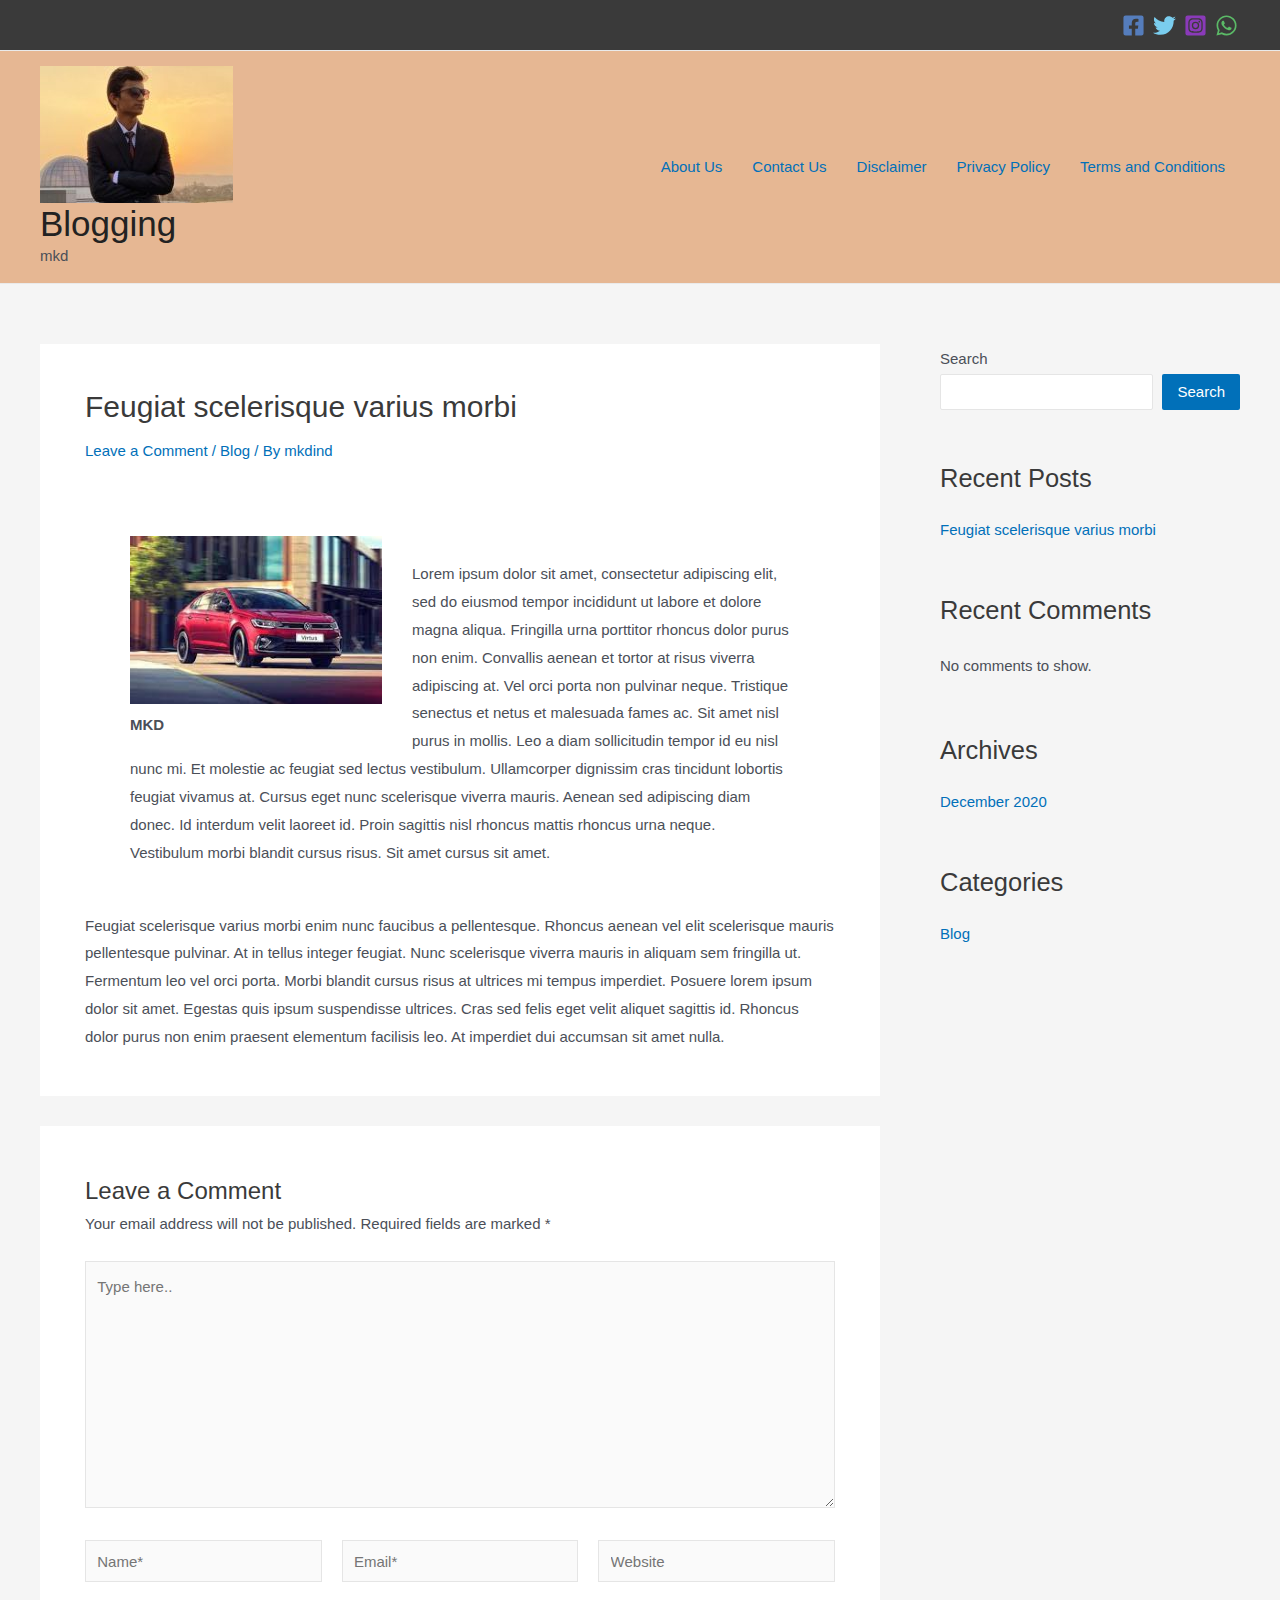
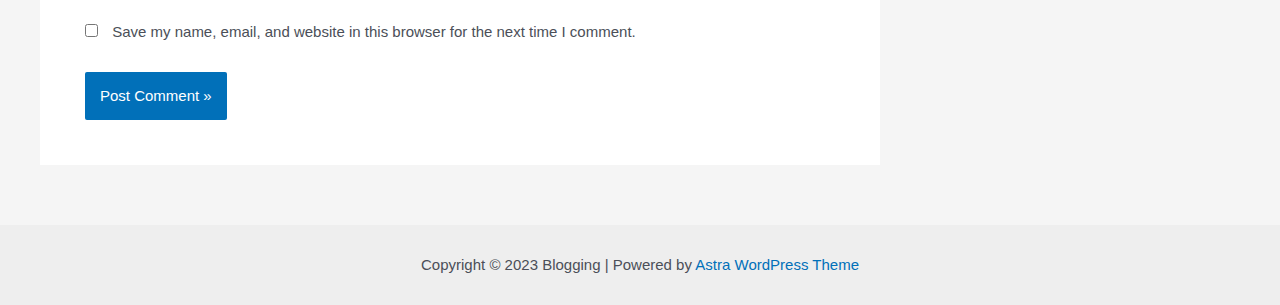
<file: feugiat-scelerisque-varius-morbi/index.html>
<!DOCTYPE html>
<html lang="en-US">
<head>
<meta charset="UTF-8">
<meta name="viewport" content="width=device-width, initial-scale=1">
<link rel="profile" href="https://gmpg.org/xfn/11">

<title>Feugiat scelerisque varius morbi &#8211; Blogging</title>
<meta name="robots" content="max-image-preview:large">
<link rel="alternate" type="application/rss+xml" title="Blogging &raquo; Feed" href="http://mkd2912.github.io/wordpress/feed/">
<link rel="alternate" type="application/rss+xml" title="Blogging &raquo; Comments Feed" href="http://mkd2912.github.io/wordpress/comments/feed/">
<link rel="alternate" type="application/rss+xml" title="Blogging &raquo; Feugiat scelerisque varius morbi Comments Feed" href="http://mkd2912.github.io/wordpress/feugiat-scelerisque-varius-morbi/feed/">
<script>
window._wpemojiSettings = {"baseUrl":"https:\/\/s.w.org\/images\/core\/emoji\/14.0.0\/72x72\/","ext":".png","svgUrl":"https:\/\/s.w.org\/images\/core\/emoji\/14.0.0\/svg\/","svgExt":".svg","source":{"concatemoji":"http:\/\/mkd2912.github.io\/wordpress\/wp-includes\/js\/wp-emoji-release.min.js?ver=6.1.1"}};
/*! This file is auto-generated */
!function(e,a,t){var n,r,o,i=a.createElement("canvas"),p=i.getContext&&i.getContext("2d");function s(e,t){var a=String.fromCharCode,e=(p.clearRect(0,0,i.width,i.height),p.fillText(a.apply(this,e),0,0),i.toDataURL());return p.clearRect(0,0,i.width,i.height),p.fillText(a.apply(this,t),0,0),e===i.toDataURL()}function c(e){var t=a.createElement("script");t.src=e,t.defer=t.type="text/javascript",a.getElementsByTagName("head")[0].appendChild(t)}for(o=Array("flag","emoji"),t.supports={everything:!0,everythingExceptFlag:!0},r=0;r<o.length;r++)t.supports[o[r]]=function(e){if(p&&p.fillText)switch(p.textBaseline="top",p.font="600 32px Arial",e){case"flag":return s([127987,65039,8205,9895,65039],[127987,65039,8203,9895,65039])?!1:!s([55356,56826,55356,56819],[55356,56826,8203,55356,56819])&&!s([55356,57332,56128,56423,56128,56418,56128,56421,56128,56430,56128,56423,56128,56447],[55356,57332,8203,56128,56423,8203,56128,56418,8203,56128,56421,8203,56128,56430,8203,56128,56423,8203,56128,56447]);case"emoji":return!s([129777,127995,8205,129778,127999],[129777,127995,8203,129778,127999])}return!1}(o[r]),t.supports.everything=t.supports.everything&&t.supports[o[r]],"flag"!==o[r]&&(t.supports.everythingExceptFlag=t.supports.everythingExceptFlag&&t.supports[o[r]]);t.supports.everythingExceptFlag=t.supports.everythingExceptFlag&&!t.supports.flag,t.DOMReady=!1,t.readyCallback=function(){t.DOMReady=!0},t.supports.everything||(n=function(){t.readyCallback()},a.addEventListener?(a.addEventListener("DOMContentLoaded",n,!1),e.addEventListener("load",n,!1)):(e.attachEvent("onload",n),a.attachEvent("onreadystatechange",function(){"complete"===a.readyState&&t.readyCallback()})),(e=t.source||{}).concatemoji?c(e.concatemoji):e.wpemoji&&e.twemoji&&(c(e.twemoji),c(e.wpemoji)))}(window,document,window._wpemojiSettings);
</script>
<style>img.wp-smiley,
img.emoji {
	display: inline !important;
	border: none !important;
	box-shadow: none !important;
	height: 1em !important;
	width: 1em !important;
	margin: 0 0.07em !important;
	vertical-align: -0.1em !important;
	background: none !important;
	padding: 0 !important;
}</style>
	<link rel="stylesheet" id="astra-theme-css-css" href="http://mkd2912.github.io/wordpress/wp-content/themes/astra/assets/css/minified/main.min.css?ver=3.9.4" media="all">
<style id="astra-theme-css-inline-css">:root{--ast-container-default-xlg-padding:3em;--ast-container-default-lg-padding:3em;--ast-container-default-slg-padding:2em;--ast-container-default-md-padding:3em;--ast-container-default-sm-padding:3em;--ast-container-default-xs-padding:2.4em;--ast-container-default-xxs-padding:1.8em;}html{font-size:93.75%;}a{color:var(--ast-global-color-0);}a:hover,a:focus{color:var(--ast-global-color-1);}body,button,input,select,textarea,.ast-button,.ast-custom-button{font-family:-apple-system,BlinkMacSystemFont,Segoe UI,Roboto,Oxygen-Sans,Ubuntu,Cantarell,Helvetica Neue,sans-serif;font-weight:inherit;font-size:15px;font-size:1rem;}blockquote{color:var(--ast-global-color-3);}.site-title{font-size:35px;font-size:2.3333333333333rem;display:block;}header .custom-logo-link img{max-width:193px;}.astra-logo-svg{width:193px;}.ast-archive-description .ast-archive-title{font-size:40px;font-size:2.6666666666667rem;}.site-header .site-description{font-size:15px;font-size:1rem;display:block;}.entry-title{font-size:30px;font-size:2rem;}h1,.entry-content h1{font-size:40px;font-size:2.6666666666667rem;}h2,.entry-content h2{font-size:30px;font-size:2rem;}h3,.entry-content h3{font-size:25px;font-size:1.6666666666667rem;}h4,.entry-content h4{font-size:20px;font-size:1.3333333333333rem;}h5,.entry-content h5{font-size:18px;font-size:1.2rem;}h6,.entry-content h6{font-size:15px;font-size:1rem;}.ast-single-post .entry-title,.page-title{font-size:30px;font-size:2rem;}::selection{background-color:var(--ast-global-color-0);color:#ffffff;}body,h1,.entry-title a,.entry-content h1,h2,.entry-content h2,h3,.entry-content h3,h4,.entry-content h4,h5,.entry-content h5,h6,.entry-content h6{color:var(--ast-global-color-3);}.tagcloud a:hover,.tagcloud a:focus,.tagcloud a.current-item{color:#ffffff;border-color:var(--ast-global-color-0);background-color:var(--ast-global-color-0);}input:focus,input[type="text"]:focus,input[type="email"]:focus,input[type="url"]:focus,input[type="password"]:focus,input[type="reset"]:focus,input[type="search"]:focus,textarea:focus{border-color:var(--ast-global-color-0);}input[type="radio"]:checked,input[type=reset],input[type="checkbox"]:checked,input[type="checkbox"]:hover:checked,input[type="checkbox"]:focus:checked,input[type=range]::-webkit-slider-thumb{border-color:var(--ast-global-color-0);background-color:var(--ast-global-color-0);box-shadow:none;}.site-footer a:hover + .post-count,.site-footer a:focus + .post-count{background:var(--ast-global-color-0);border-color:var(--ast-global-color-0);}.single .nav-links .nav-previous,.single .nav-links .nav-next{color:var(--ast-global-color-0);}.entry-meta,.entry-meta *{line-height:1.45;color:var(--ast-global-color-0);}.entry-meta a:hover,.entry-meta a:hover *,.entry-meta a:focus,.entry-meta a:focus *,.page-links > .page-link,.page-links .page-link:hover,.post-navigation a:hover{color:var(--ast-global-color-1);}#cat option,.secondary .calendar_wrap thead a,.secondary .calendar_wrap thead a:visited{color:var(--ast-global-color-0);}.secondary .calendar_wrap #today,.ast-progress-val span{background:var(--ast-global-color-0);}.secondary a:hover + .post-count,.secondary a:focus + .post-count{background:var(--ast-global-color-0);border-color:var(--ast-global-color-0);}.calendar_wrap #today > a{color:#ffffff;}.page-links .page-link,.single .post-navigation a{color:var(--ast-global-color-0);}.ast-archive-title{color:var(--ast-global-color-2);}.widget-title{font-size:21px;font-size:1.4rem;color:var(--ast-global-color-2);}#secondary,#secondary button,#secondary input,#secondary select,#secondary textarea{font-size:15px;font-size:1rem;}.ast-single-post .entry-content a,.ast-comment-content a:not(.ast-comment-edit-reply-wrap a){text-decoration:underline;}.ast-single-post .wp-block-button .wp-block-button__link,.ast-single-post .elementor-button-wrapper .elementor-button,.ast-single-post .entry-content .uagb-tab a,.ast-single-post .entry-content .uagb-ifb-cta a,.ast-single-post .entry-content .wp-block-uagb-buttons a,.ast-single-post .entry-content .uabb-module-content a,.ast-single-post .entry-content .uagb-post-grid a,.ast-single-post .entry-content .uagb-timeline a,.ast-single-post .entry-content .uagb-toc__wrap a,.ast-single-post .entry-content .uagb-taxomony-box a,.ast-single-post .entry-content .woocommerce a,.entry-content .wp-block-latest-posts > li > a{text-decoration:none;}.site-logo-img img{ transition:all 0.2s linear;}#secondary {margin: 4em 0 2.5em;word-break: break-word;line-height: 2;}#secondary li {margin-bottom: 0.75em;}#secondary li:last-child {margin-bottom: 0;}@media (max-width: 768px) {.js_active .ast-plain-container.ast-single-post #secondary {margin-top: 1.5em;}}.ast-separate-container.ast-two-container #secondary .widget {background-color: #fff;padding: 2em;margin-bottom: 2em;}@media (min-width: 993px) {.ast-left-sidebar #secondary {padding-right: 60px;}.ast-right-sidebar #secondary {padding-left: 60px;}}@media (max-width: 993px) {.ast-right-sidebar #secondary {padding-left: 30px;}.ast-left-sidebar #secondary {padding-right: 30px;}}@media (min-width: 993px) {.ast-page-builder-template.ast-left-sidebar #secondary {padding-left: 60px;}.ast-page-builder-template.ast-right-sidebar #secondary {padding-right: 60px;}}@media (max-width: 993px) {.ast-page-builder-template.ast-right-sidebar #secondary {padding-right: 30px;}.ast-page-builder-template.ast-left-sidebar #secondary {padding-left: 30px;}}@media (max-width:921px){#ast-desktop-header{display:none;}}@media (min-width:921px){#ast-mobile-header{display:none;}}.wp-block-buttons.aligncenter{justify-content:center;}@media (max-width:921px){.ast-theme-transparent-header #primary,.ast-theme-transparent-header #secondary{padding:0;}}@media (max-width:921px){.ast-plain-container.ast-no-sidebar #primary{padding:0;}}.ast-plain-container.ast-no-sidebar #primary{margin-top:0;margin-bottom:0;}@media (min-width:1200px){.ast-plain-container.ast-no-sidebar #primary{margin-top:60px;margin-bottom:60px;}}.wp-block-button.is-style-outline .wp-block-button__link{border-color:var(--ast-global-color-0);}.wp-block-button.is-style-outline > .wp-block-button__link:not(.has-text-color),.wp-block-button.wp-block-button__link.is-style-outline:not(.has-text-color){color:var(--ast-global-color-0);}.wp-block-button.is-style-outline .wp-block-button__link:hover,.wp-block-button.is-style-outline .wp-block-button__link:focus{color:#ffffff !important;background-color:var(--ast-global-color-1);border-color:var(--ast-global-color-1);}.post-page-numbers.current .page-link,.ast-pagination .page-numbers.current{color:#ffffff;border-color:var(--ast-global-color-0);background-color:var(--ast-global-color-0);border-radius:2px;}h1.widget-title{font-weight:inherit;}h2.widget-title{font-weight:inherit;}h3.widget-title{font-weight:inherit;}#page{display:flex;flex-direction:column;min-height:100vh;}.ast-404-layout-1 h1.page-title{color:var(--ast-global-color-2);}.single .post-navigation a{line-height:1em;height:inherit;}.error-404 .page-sub-title{font-size:1.5rem;font-weight:inherit;}.search .site-content .content-area .search-form{margin-bottom:0;}#page .site-content{flex-grow:1;}.widget{margin-bottom:3.5em;}#secondary li{line-height:1.5em;}#secondary .wp-block-group h2{margin-bottom:0.7em;}#secondary h2{font-size:1.7rem;}.ast-separate-container .ast-article-post,.ast-separate-container .ast-article-single,.ast-separate-container .ast-comment-list li.depth-1,.ast-separate-container .comment-respond{padding:3em;}.ast-separate-container .ast-comment-list li.depth-1,.hentry{margin-bottom:2em;}.ast-separate-container .ast-archive-description,.ast-separate-container .ast-author-box{background-color:var(--ast-global-color-5);border-bottom:1px solid var(--ast-border-color);}.ast-separate-container .comments-title{padding:2em 2em 0 2em;}.ast-page-builder-template .comment-form-textarea,.ast-comment-formwrap .ast-grid-common-col{padding:0;}.ast-comment-formwrap{padding:0 20px;display:inline-flex;column-gap:20px;}.archive.ast-page-builder-template .entry-header{margin-top:2em;}.ast-page-builder-template .ast-comment-formwrap{width:100%;}.entry-title{margin-bottom:0.5em;}.ast-archive-description .ast-archive-title{margin-bottom:10px;text-transform:capitalize;}.ast-archive-description p{font-size:inherit;font-weight:inherit;line-height:inherit;}@media (min-width:921px){.ast-left-sidebar.ast-page-builder-template #secondary,.archive.ast-right-sidebar.ast-page-builder-template .site-main{padding-left:20px;padding-right:20px;}}@media (max-width:544px){.ast-comment-formwrap.ast-row{column-gap:10px;}}@media (min-width:1201px){.ast-separate-container .ast-article-post,.ast-separate-container .ast-article-single,.ast-separate-container .ast-archive-description,.ast-separate-container .ast-author-box,.ast-separate-container .ast-404-layout-1,.ast-separate-container .no-results{padding:3em;}}@media (max-width:921px){.ast-separate-container #primary,.ast-separate-container #secondary{padding:1.5em 0;}#primary,#secondary{padding:1.5em 0;margin:0;}.ast-left-sidebar #content > .ast-container{display:flex;flex-direction:column-reverse;width:100%;}}@media (max-width:921px){#secondary.secondary{padding-top:0;}.ast-separate-container.ast-right-sidebar #secondary{padding-left:1em;padding-right:1em;}.ast-separate-container.ast-two-container #secondary{padding-left:0;padding-right:0;}.ast-page-builder-template .entry-header #secondary,.ast-page-builder-template #secondary{margin-top:1.5em;}}@media (max-width:921px){.ast-right-sidebar #primary{padding-right:0;}.ast-page-builder-template.ast-left-sidebar #secondary,.ast-page-builder-template.ast-right-sidebar #secondary{padding-right:20px;padding-left:20px;}.ast-right-sidebar #secondary,.ast-left-sidebar #primary{padding-left:0;}.ast-left-sidebar #secondary{padding-right:0;}}@media (min-width:922px){.ast-separate-container.ast-right-sidebar #primary,.ast-separate-container.ast-left-sidebar #primary{border:0;}.search-no-results.ast-separate-container #primary{margin-bottom:4em;}}@media (min-width:922px){.ast-right-sidebar #primary{border-right:1px solid var(--ast-border-color);}.ast-left-sidebar #primary{border-left:1px solid var(--ast-border-color);}.ast-right-sidebar #secondary{border-left:1px solid var(--ast-border-color);margin-left:-1px;}.ast-left-sidebar #secondary{border-right:1px solid var(--ast-border-color);margin-right:-1px;}.ast-separate-container.ast-two-container.ast-right-sidebar #secondary{padding-left:30px;padding-right:0;}.ast-separate-container.ast-two-container.ast-left-sidebar #secondary{padding-right:30px;padding-left:0;}.ast-separate-container.ast-right-sidebar #secondary,.ast-separate-container.ast-left-sidebar #secondary{border:0;margin-left:auto;margin-right:auto;}.ast-separate-container.ast-two-container #secondary .widget:last-child{margin-bottom:0;}}.wp-block-button .wp-block-button__link{color:#ffffff;}.wp-block-button .wp-block-button__link:hover,.wp-block-button .wp-block-button__link:focus{color:#ffffff;background-color:var(--ast-global-color-1);border-color:var(--ast-global-color-1);}.wp-block-button .wp-block-button__link,.wp-block-search .wp-block-search__button,body .wp-block-file .wp-block-file__button{border-color:var(--ast-global-color-0);background-color:var(--ast-global-color-0);color:#ffffff;font-family:inherit;font-weight:inherit;line-height:1;border-radius:2px;padding-top:15px;padding-right:30px;padding-bottom:15px;padding-left:30px;}@media (max-width:921px){.wp-block-button .wp-block-button__link,.wp-block-search .wp-block-search__button,body .wp-block-file .wp-block-file__button{padding-top:14px;padding-right:28px;padding-bottom:14px;padding-left:28px;}}@media (max-width:544px){.wp-block-button .wp-block-button__link,.wp-block-search .wp-block-search__button,body .wp-block-file .wp-block-file__button{padding-top:12px;padding-right:24px;padding-bottom:12px;padding-left:24px;}}.menu-toggle,button,.ast-button,.ast-custom-button,.button,input#submit,input[type="button"],input[type="submit"],input[type="reset"],form[CLASS*="wp-block-search__"].wp-block-search .wp-block-search__inside-wrapper .wp-block-search__button,body .wp-block-file .wp-block-file__button,.search .search-submit{border-style:solid;border-top-width:0;border-right-width:0;border-left-width:0;border-bottom-width:0;color:#ffffff;border-color:var(--ast-global-color-0);background-color:var(--ast-global-color-0);border-radius:2px;padding-top:15px;padding-right:30px;padding-bottom:15px;padding-left:30px;font-family:inherit;font-weight:inherit;line-height:1;}button:focus,.menu-toggle:hover,button:hover,.ast-button:hover,.ast-custom-button:hover .button:hover,.ast-custom-button:hover ,input[type=reset]:hover,input[type=reset]:focus,input#submit:hover,input#submit:focus,input[type="button"]:hover,input[type="button"]:focus,input[type="submit"]:hover,input[type="submit"]:focus,form[CLASS*="wp-block-search__"].wp-block-search .wp-block-search__inside-wrapper .wp-block-search__button:hover,form[CLASS*="wp-block-search__"].wp-block-search .wp-block-search__inside-wrapper .wp-block-search__button:focus,body .wp-block-file .wp-block-file__button:hover,body .wp-block-file .wp-block-file__button:focus{color:#ffffff;background-color:var(--ast-global-color-1);border-color:var(--ast-global-color-1);}form[CLASS*="wp-block-search__"].wp-block-search .wp-block-search__inside-wrapper .wp-block-search__button.has-icon{padding-top:calc(15px - 3px);padding-right:calc(30px - 3px);padding-bottom:calc(15px - 3px);padding-left:calc(30px - 3px);}@media (min-width:544px){.ast-container{max-width:100%;}}@media (max-width:544px){.ast-separate-container .ast-article-post,.ast-separate-container .ast-article-single,.ast-separate-container .comments-title,.ast-separate-container .ast-archive-description{padding:1.5em 1em;}.ast-separate-container #content .ast-container{padding-left:0.54em;padding-right:0.54em;}.ast-separate-container .ast-comment-list li.depth-1{padding:1.5em 1em;margin-bottom:1.5em;}.ast-separate-container .ast-comment-list .bypostauthor{padding:.5em;}.ast-search-menu-icon.ast-dropdown-active .search-field{width:170px;}.menu-toggle,button,.ast-button,.button,input#submit,input[type="button"],input[type="submit"],input[type="reset"]{padding-top:12px;padding-right:24px;padding-bottom:12px;padding-left:24px;}.ast-separate-container #secondary{padding-top:0;}.ast-separate-container.ast-two-container #secondary .widget{margin-bottom:1.5em;padding-left:1em;padding-right:1em;}}@media (max-width:921px){.menu-toggle,button,.ast-button,.button,input#submit,input[type="button"],input[type="submit"],input[type="reset"]{padding-top:14px;padding-right:28px;padding-bottom:14px;padding-left:28px;}.ast-mobile-header-stack .main-header-bar .ast-search-menu-icon{display:inline-block;}.ast-header-break-point.ast-header-custom-item-outside .ast-mobile-header-stack .main-header-bar .ast-search-icon{margin:0;}.ast-comment-avatar-wrap img{max-width:2.5em;}.ast-separate-container .ast-comment-list li.depth-1{padding:1.5em 2.14em;}.ast-separate-container .comment-respond{padding:2em 2.14em;}.ast-comment-meta{padding:0 1.8888em 1.3333em;}}@media (max-width:921px){.site-title{display:block;}.ast-archive-description .ast-archive-title{font-size:40px;}.site-header .site-description{display:none;}.entry-title{font-size:30px;}h1,.entry-content h1{font-size:30px;}h2,.entry-content h2{font-size:25px;}h3,.entry-content h3{font-size:20px;}.ast-single-post .entry-title,.page-title{font-size:30px;}}@media (max-width:544px){.site-title{display:block;}.ast-archive-description .ast-archive-title{font-size:40px;}.site-header .site-description{display:none;}.entry-title{font-size:30px;}h1,.entry-content h1{font-size:30px;}h2,.entry-content h2{font-size:25px;}h3,.entry-content h3{font-size:20px;}.ast-single-post .entry-title,.page-title{font-size:30px;}}@media (max-width:921px){html{font-size:85.5%;}}@media (max-width:544px){html{font-size:85.5%;}}@media (min-width:922px){.ast-container{max-width:1240px;}}@media (min-width:922px){.site-content .ast-container{display:flex;}}@media (max-width:921px){.site-content .ast-container{flex-direction:column;}}@media (min-width:922px){.main-header-menu .sub-menu .menu-item.ast-left-align-sub-menu:hover > .sub-menu,.main-header-menu .sub-menu .menu-item.ast-left-align-sub-menu.focus > .sub-menu{margin-left:-0px;}}blockquote,cite {font-style: initial;}.wp-block-file {display: flex;align-items: center;flex-wrap: wrap;justify-content: space-between;}.wp-block-pullquote {border: none;}.wp-block-pullquote blockquote::before {content: "\201D";font-family: "Helvetica",sans-serif;display: flex;transform: rotate( 180deg );font-size: 6rem;font-style: normal;line-height: 1;font-weight: bold;align-items: center;justify-content: center;}.has-text-align-right > blockquote::before {justify-content: flex-start;}.has-text-align-left > blockquote::before {justify-content: flex-end;}figure.wp-block-pullquote.is-style-solid-color blockquote {max-width: 100%;text-align: inherit;}html body {--wp--custom--ast-default-block-top-padding: 3em;--wp--custom--ast-default-block-right-padding: 3em;--wp--custom--ast-default-block-bottom-padding: 3em;--wp--custom--ast-default-block-left-padding: 3em;--wp--custom--ast-container-width: 1200px;--wp--custom--ast-content-width-size: 1200px;--wp--custom--ast-wide-width-size: calc(1200px + var(--wp--custom--ast-default-block-left-padding) + var(--wp--custom--ast-default-block-right-padding));}@media(max-width: 921px) {html body {--wp--custom--ast-default-block-top-padding: 3em;--wp--custom--ast-default-block-right-padding: 2em;--wp--custom--ast-default-block-bottom-padding: 3em;--wp--custom--ast-default-block-left-padding: 2em;}}@media(max-width: 544px) {html body {--wp--custom--ast-default-block-top-padding: 3em;--wp--custom--ast-default-block-right-padding: 1.5em;--wp--custom--ast-default-block-bottom-padding: 3em;--wp--custom--ast-default-block-left-padding: 1.5em;}}.entry-content > .wp-block-group,.entry-content > .wp-block-cover,.entry-content > .wp-block-columns {padding-top: var(--wp--custom--ast-default-block-top-padding);padding-right: var(--wp--custom--ast-default-block-right-padding);padding-bottom: var(--wp--custom--ast-default-block-bottom-padding);padding-left: var(--wp--custom--ast-default-block-left-padding);}.ast-plain-container.ast-no-sidebar .entry-content > .alignfull,.ast-page-builder-template .ast-no-sidebar .entry-content > .alignfull {margin-left: calc( -50vw + 50%);margin-right: calc( -50vw + 50%);max-width: 100vw;width: 100vw;}.ast-plain-container.ast-no-sidebar .entry-content .alignfull .alignfull,.ast-page-builder-template.ast-no-sidebar .entry-content .alignfull .alignfull,.ast-plain-container.ast-no-sidebar .entry-content .alignfull .alignwide,.ast-page-builder-template.ast-no-sidebar .entry-content .alignfull .alignwide,.ast-plain-container.ast-no-sidebar .entry-content .alignwide .alignfull,.ast-page-builder-template.ast-no-sidebar .entry-content .alignwide .alignfull,.ast-plain-container.ast-no-sidebar .entry-content .alignwide .alignwide,.ast-page-builder-template.ast-no-sidebar .entry-content .alignwide .alignwide,.ast-plain-container.ast-no-sidebar .entry-content .wp-block-column .alignfull,.ast-page-builder-template.ast-no-sidebar .entry-content .wp-block-column .alignfull,.ast-plain-container.ast-no-sidebar .entry-content .wp-block-column .alignwide,.ast-page-builder-template.ast-no-sidebar .entry-content .wp-block-column .alignwide {margin-left: auto;margin-right: auto;width: 100%;}[ast-blocks-layout] .wp-block-separator:not(.is-style-dots) {height: 0;}[ast-blocks-layout] .wp-block-separator {margin: 20px auto;}[ast-blocks-layout] .wp-block-separator:not(.is-style-wide):not(.is-style-dots) {max-width: 100px;}[ast-blocks-layout] .wp-block-separator.has-background {padding: 0;}.entry-content[ast-blocks-layout] > * {max-width: var(--wp--custom--ast-content-width-size);margin-left: auto;margin-right: auto;}.entry-content[ast-blocks-layout] > .alignwide {max-width: var(--wp--custom--ast-wide-width-size);}.entry-content[ast-blocks-layout] .alignfull {max-width: none;}.entry-content .wp-block-columns {margin-bottom: 0;}blockquote {margin: 1.5em;border: none;}.wp-block-quote:not(.has-text-align-right):not(.has-text-align-center) {border-left: 5px solid rgba(0,0,0,0.05);}.has-text-align-right > blockquote,blockquote.has-text-align-right {border-right: 5px solid rgba(0,0,0,0.05);}.has-text-align-left > blockquote,blockquote.has-text-align-left {border-left: 5px solid rgba(0,0,0,0.05);}.wp-block-site-tagline,.wp-block-latest-posts .read-more {margin-top: 15px;}.wp-block-loginout p label {display: block;}.wp-block-loginout p:not(.login-remember):not(.login-submit) input {width: 100%;}.wp-block-loginout input:focus {border-color: transparent;}.wp-block-loginout input:focus {outline: thin dotted;}.entry-content .wp-block-media-text .wp-block-media-text__content {padding: 0 0 0 8%;}.entry-content .wp-block-media-text.has-media-on-the-right .wp-block-media-text__content {padding: 0 8% 0 0;}.entry-content .wp-block-media-text.has-background .wp-block-media-text__content {padding: 8%;}.entry-content .wp-block-cover:not([class*="background-color"]) .wp-block-cover__inner-container,.entry-content .wp-block-cover:not([class*="background-color"]) .wp-block-cover-image-text,.entry-content .wp-block-cover:not([class*="background-color"]) .wp-block-cover-text,.entry-content .wp-block-cover-image:not([class*="background-color"]) .wp-block-cover__inner-container,.entry-content .wp-block-cover-image:not([class*="background-color"]) .wp-block-cover-image-text,.entry-content .wp-block-cover-image:not([class*="background-color"]) .wp-block-cover-text {color: var(--ast-global-color-5);}.wp-block-loginout .login-remember input {width: 1.1rem;height: 1.1rem;margin: 0 5px 4px 0;vertical-align: middle;}.wp-block-latest-posts > li > *:first-child,.wp-block-latest-posts:not(.is-grid) > li:first-child {margin-top: 0;}.wp-block-search__inside-wrapper .wp-block-search__input {padding: 0 10px;color: var(--ast-global-color-3);background: var(--ast-global-color-5);border-color: var(--ast-border-color);}.wp-block-latest-posts .read-more {margin-bottom: 1.5em;}.wp-block-search__no-button .wp-block-search__inside-wrapper .wp-block-search__input {padding-top: 5px;padding-bottom: 5px;}.wp-block-latest-posts .wp-block-latest-posts__post-date,.wp-block-latest-posts .wp-block-latest-posts__post-author {font-size: 1rem;}.wp-block-latest-posts > li > *,.wp-block-latest-posts:not(.is-grid) > li {margin-top: 12px;margin-bottom: 12px;}.ast-page-builder-template .entry-content[ast-blocks-layout] > *,.ast-page-builder-template .entry-content[ast-blocks-layout] > .alignfull > * {max-width: none;}.ast-page-builder-template .entry-content[ast-blocks-layout] > .alignwide > * {max-width: var(--wp--custom--ast-wide-width-size);}.ast-page-builder-template .entry-content[ast-blocks-layout] > .inherit-container-width > *,.ast-page-builder-template .entry-content[ast-blocks-layout] > * > *,.entry-content[ast-blocks-layout] > .wp-block-cover .wp-block-cover__inner-container {max-width: var(--wp--custom--ast-content-width-size);margin-left: auto;margin-right: auto;}.entry-content[ast-blocks-layout] .wp-block-cover:not(.alignleft):not(.alignright) {width: auto;}@media(max-width: 1200px) {.ast-separate-container .entry-content > .alignfull,.ast-separate-container .entry-content[ast-blocks-layout] > .alignwide,.ast-plain-container .entry-content[ast-blocks-layout] > .alignwide,.ast-plain-container .entry-content .alignfull {margin-left: calc(-1 * min(var(--ast-container-default-xlg-padding),20px)) ;margin-right: calc(-1 * min(var(--ast-container-default-xlg-padding),20px));}}@media(min-width: 1201px) {.ast-separate-container .entry-content > .alignfull {margin-left: calc(-1 * var(--ast-container-default-xlg-padding) );margin-right: calc(-1 * var(--ast-container-default-xlg-padding) );}.ast-separate-container .entry-content[ast-blocks-layout] > .alignwide,.ast-plain-container .entry-content[ast-blocks-layout] > .alignwide {margin-left: calc(-1 * var(--wp--custom--ast-default-block-left-padding) );margin-right: calc(-1 * var(--wp--custom--ast-default-block-right-padding) );}}@media(min-width: 921px) {.ast-separate-container .entry-content .wp-block-group.alignwide:not(.inherit-container-width) > :where(:not(.alignleft):not(.alignright)),.ast-plain-container .entry-content .wp-block-group.alignwide:not(.inherit-container-width) > :where(:not(.alignleft):not(.alignright)) {max-width: calc( var(--wp--custom--ast-content-width-size) + 80px );}.ast-plain-container.ast-right-sidebar .entry-content[ast-blocks-layout] .alignfull,.ast-plain-container.ast-left-sidebar .entry-content[ast-blocks-layout] .alignfull {margin-left: -60px;margin-right: -60px;}}@media(min-width: 544px) {.entry-content > .alignleft {margin-right: 20px;}.entry-content > .alignright {margin-left: 20px;}}@media (max-width:544px){.wp-block-columns .wp-block-column:not(:last-child){margin-bottom:20px;}.wp-block-latest-posts{margin:0;}}@media( max-width: 600px ) {.entry-content .wp-block-media-text .wp-block-media-text__content,.entry-content .wp-block-media-text.has-media-on-the-right .wp-block-media-text__content {padding: 8% 0 0;}.entry-content .wp-block-media-text.has-background .wp-block-media-text__content {padding: 8%;}}.ast-separate-container .entry-content .wp-block-uagb-container {padding-left: 0;}.ast-page-builder-template .entry-header {padding-left: 0;}@media(min-width: 1201px) {.ast-separate-container .entry-content > .uagb-is-root-container {margin-left: 0;margin-right: 0;}}.entry-content[ast-blocks-layout] > ul,.entry-content[ast-blocks-layout] > ol {margin-left: 1em;}:root .has-ast-global-color-0-color{color:var(--ast-global-color-0);}:root .has-ast-global-color-0-background-color{background-color:var(--ast-global-color-0);}:root .wp-block-button .has-ast-global-color-0-color{color:var(--ast-global-color-0);}:root .wp-block-button .has-ast-global-color-0-background-color{background-color:var(--ast-global-color-0);}:root .has-ast-global-color-1-color{color:var(--ast-global-color-1);}:root .has-ast-global-color-1-background-color{background-color:var(--ast-global-color-1);}:root .wp-block-button .has-ast-global-color-1-color{color:var(--ast-global-color-1);}:root .wp-block-button .has-ast-global-color-1-background-color{background-color:var(--ast-global-color-1);}:root .has-ast-global-color-2-color{color:var(--ast-global-color-2);}:root .has-ast-global-color-2-background-color{background-color:var(--ast-global-color-2);}:root .wp-block-button .has-ast-global-color-2-color{color:var(--ast-global-color-2);}:root .wp-block-button .has-ast-global-color-2-background-color{background-color:var(--ast-global-color-2);}:root .has-ast-global-color-3-color{color:var(--ast-global-color-3);}:root .has-ast-global-color-3-background-color{background-color:var(--ast-global-color-3);}:root .wp-block-button .has-ast-global-color-3-color{color:var(--ast-global-color-3);}:root .wp-block-button .has-ast-global-color-3-background-color{background-color:var(--ast-global-color-3);}:root .has-ast-global-color-4-color{color:var(--ast-global-color-4);}:root .has-ast-global-color-4-background-color{background-color:var(--ast-global-color-4);}:root .wp-block-button .has-ast-global-color-4-color{color:var(--ast-global-color-4);}:root .wp-block-button .has-ast-global-color-4-background-color{background-color:var(--ast-global-color-4);}:root .has-ast-global-color-5-color{color:var(--ast-global-color-5);}:root .has-ast-global-color-5-background-color{background-color:var(--ast-global-color-5);}:root .wp-block-button .has-ast-global-color-5-color{color:var(--ast-global-color-5);}:root .wp-block-button .has-ast-global-color-5-background-color{background-color:var(--ast-global-color-5);}:root .has-ast-global-color-6-color{color:var(--ast-global-color-6);}:root .has-ast-global-color-6-background-color{background-color:var(--ast-global-color-6);}:root .wp-block-button .has-ast-global-color-6-color{color:var(--ast-global-color-6);}:root .wp-block-button .has-ast-global-color-6-background-color{background-color:var(--ast-global-color-6);}:root .has-ast-global-color-7-color{color:var(--ast-global-color-7);}:root .has-ast-global-color-7-background-color{background-color:var(--ast-global-color-7);}:root .wp-block-button .has-ast-global-color-7-color{color:var(--ast-global-color-7);}:root .wp-block-button .has-ast-global-color-7-background-color{background-color:var(--ast-global-color-7);}:root .has-ast-global-color-8-color{color:var(--ast-global-color-8);}:root .has-ast-global-color-8-background-color{background-color:var(--ast-global-color-8);}:root .wp-block-button .has-ast-global-color-8-color{color:var(--ast-global-color-8);}:root .wp-block-button .has-ast-global-color-8-background-color{background-color:var(--ast-global-color-8);}:root{--ast-global-color-0:#0170B9;--ast-global-color-1:#3a3a3a;--ast-global-color-2:#3a3a3a;--ast-global-color-3:#4B4F58;--ast-global-color-4:#F5F5F5;--ast-global-color-5:#FFFFFF;--ast-global-color-6:#E5E5E5;--ast-global-color-7:#424242;--ast-global-color-8:#000000;}:root {--ast-border-color : var(--ast-global-color-6);}.ast-breadcrumbs .trail-browse,.ast-breadcrumbs .trail-items,.ast-breadcrumbs .trail-items li{display:inline-block;margin:0;padding:0;border:none;background:inherit;text-indent:0;}.ast-breadcrumbs .trail-browse{font-size:inherit;font-style:inherit;font-weight:inherit;color:inherit;}.ast-breadcrumbs .trail-items{list-style:none;}.trail-items li::after{padding:0 0.3em;content:"\00bb";}.trail-items li:last-of-type::after{display:none;}h1,.entry-content h1,h2,.entry-content h2,h3,.entry-content h3,h4,.entry-content h4,h5,.entry-content h5,h6,.entry-content h6{color:var(--ast-global-color-2);}.entry-title a{color:var(--ast-global-color-2);}@media (max-width:921px){.ast-builder-grid-row-container.ast-builder-grid-row-tablet-3-firstrow .ast-builder-grid-row > *:first-child,.ast-builder-grid-row-container.ast-builder-grid-row-tablet-3-lastrow .ast-builder-grid-row > *:last-child{grid-column:1 / -1;}}@media (max-width:544px){.ast-builder-grid-row-container.ast-builder-grid-row-mobile-3-firstrow .ast-builder-grid-row > *:first-child,.ast-builder-grid-row-container.ast-builder-grid-row-mobile-3-lastrow .ast-builder-grid-row > *:last-child{grid-column:1 / -1;}}.ast-builder-layout-element[data-section="title_tagline"]{display:flex;}@media (max-width:921px){.ast-header-break-point .ast-builder-layout-element[data-section="title_tagline"]{display:flex;}}@media (max-width:544px){.ast-header-break-point .ast-builder-layout-element[data-section="title_tagline"]{display:flex;}}.ast-builder-menu-1{font-family:inherit;font-weight:inherit;}.ast-builder-menu-1 .sub-menu,.ast-builder-menu-1 .inline-on-mobile .sub-menu{border-top-width:2px;border-bottom-width:0px;border-right-width:0px;border-left-width:0px;border-color:var(--ast-global-color-0);border-style:solid;border-radius:0px;}.ast-builder-menu-1 .main-header-menu > .menu-item > .sub-menu,.ast-builder-menu-1 .main-header-menu > .menu-item > .astra-full-megamenu-wrapper{margin-top:0px;}.ast-desktop .ast-builder-menu-1 .main-header-menu > .menu-item > .sub-menu:before,.ast-desktop .ast-builder-menu-1 .main-header-menu > .menu-item > .astra-full-megamenu-wrapper:before{height:calc( 0px + 5px );}.ast-desktop .ast-builder-menu-1 .menu-item .sub-menu .menu-link{border-style:none;}@media (max-width:921px){.ast-header-break-point .ast-builder-menu-1 .menu-item.menu-item-has-children > .ast-menu-toggle{top:0;}.ast-builder-menu-1 .menu-item-has-children > .menu-link:after{content:unset;}.ast-builder-menu-1 .main-header-menu > .menu-item > .sub-menu,.ast-builder-menu-1 .main-header-menu > .menu-item > .astra-full-megamenu-wrapper{margin-top:0;}}@media (max-width:544px){.ast-header-break-point .ast-builder-menu-1 .menu-item.menu-item-has-children > .ast-menu-toggle{top:0;}.ast-builder-menu-1 .main-header-menu > .menu-item > .sub-menu,.ast-builder-menu-1 .main-header-menu > .menu-item > .astra-full-megamenu-wrapper{margin-top:0;}}.ast-builder-menu-1{display:flex;}@media (max-width:921px){.ast-header-break-point .ast-builder-menu-1{display:flex;}}@media (max-width:544px){.ast-header-break-point .ast-builder-menu-1{display:flex;}}.ast-builder-social-element:hover {color: #0274be;}.ast-social-stack-desktop .ast-builder-social-element,.ast-social-stack-tablet .ast-builder-social-element,.ast-social-stack-mobile .ast-builder-social-element {margin-top: 6px;margin-bottom: 6px;}.ast-social-color-type-official .ast-builder-social-element,.ast-social-color-type-official .social-item-label {color: var(--color);background-color: var(--background-color);}.header-social-inner-wrap.ast-social-color-type-official .ast-builder-social-element svg,.footer-social-inner-wrap.ast-social-color-type-official .ast-builder-social-element svg {fill: currentColor;}.social-show-label-true .ast-builder-social-element {width: auto;padding: 0 0.4em;}[data-section^="section-fb-social-icons-"] .footer-social-inner-wrap {text-align: center;}.ast-footer-social-wrap {width: 100%;}.ast-footer-social-wrap .ast-builder-social-element:first-child {margin-left: 0;}.ast-footer-social-wrap .ast-builder-social-element:last-child {margin-right: 0;}.ast-header-social-wrap .ast-builder-social-element:first-child {margin-left: 0;}.ast-header-social-wrap .ast-builder-social-element:last-child {margin-right: 0;}.ast-builder-social-element {line-height: 1;color: #3a3a3a;background: transparent;vertical-align: middle;transition: all 0.01s;margin-left: 6px;margin-right: 6px;justify-content: center;align-items: center;}.ast-builder-social-element {line-height: 1;color: #3a3a3a;background: transparent;vertical-align: middle;transition: all 0.01s;margin-left: 6px;margin-right: 6px;justify-content: center;align-items: center;}.ast-builder-social-element .social-item-label {padding-left: 6px;}.ast-header-social-1-wrap .ast-builder-social-element{margin-left:2px;margin-right:2px;padding:2px;}.ast-header-social-1-wrap .ast-builder-social-element svg{width:23px;height:23px;}.ast-header-social-1-wrap .ast-social-icon-image-wrap{margin:2px;}.ast-builder-layout-element[data-section="section-hb-social-icons-1"]{display:flex;}@media (max-width:921px){.ast-header-break-point .ast-builder-layout-element[data-section="section-hb-social-icons-1"]{display:flex;}}@media (max-width:544px){.ast-header-break-point .ast-builder-layout-element[data-section="section-hb-social-icons-1"]{display:flex;}}.site-below-footer-wrap{padding-top:20px;padding-bottom:20px;}.site-below-footer-wrap[data-section="section-below-footer-builder"]{background-color:#eeeeee;;min-height:80px;}.site-below-footer-wrap[data-section="section-below-footer-builder"] .ast-builder-grid-row{max-width:1200px;margin-left:auto;margin-right:auto;}.site-below-footer-wrap[data-section="section-below-footer-builder"] .ast-builder-grid-row,.site-below-footer-wrap[data-section="section-below-footer-builder"] .site-footer-section{align-items:flex-start;}.site-below-footer-wrap[data-section="section-below-footer-builder"].ast-footer-row-inline .site-footer-section{display:flex;margin-bottom:0;}.ast-builder-grid-row-full .ast-builder-grid-row{grid-template-columns:1fr;}@media (max-width:921px){.site-below-footer-wrap[data-section="section-below-footer-builder"].ast-footer-row-tablet-inline .site-footer-section{display:flex;margin-bottom:0;}.site-below-footer-wrap[data-section="section-below-footer-builder"].ast-footer-row-tablet-stack .site-footer-section{display:block;margin-bottom:10px;}.ast-builder-grid-row-container.ast-builder-grid-row-tablet-full .ast-builder-grid-row{grid-template-columns:1fr;}}@media (max-width:544px){.site-below-footer-wrap[data-section="section-below-footer-builder"].ast-footer-row-mobile-inline .site-footer-section{display:flex;margin-bottom:0;}.site-below-footer-wrap[data-section="section-below-footer-builder"].ast-footer-row-mobile-stack .site-footer-section{display:block;margin-bottom:10px;}.ast-builder-grid-row-container.ast-builder-grid-row-mobile-full .ast-builder-grid-row{grid-template-columns:1fr;}}.site-below-footer-wrap[data-section="section-below-footer-builder"]{display:grid;}@media (max-width:921px){.ast-header-break-point .site-below-footer-wrap[data-section="section-below-footer-builder"]{display:grid;}}@media (max-width:544px){.ast-header-break-point .site-below-footer-wrap[data-section="section-below-footer-builder"]{display:grid;}}.ast-footer-copyright{text-align:center;}.ast-footer-copyright {color:var(--ast-global-color-3);}@media (max-width:921px){.ast-footer-copyright{text-align:center;}}@media (max-width:544px){.ast-footer-copyright{text-align:center;}}.ast-footer-copyright.ast-builder-layout-element{display:flex;}@media (max-width:921px){.ast-header-break-point .ast-footer-copyright.ast-builder-layout-element{display:flex;}}@media (max-width:544px){.ast-header-break-point .ast-footer-copyright.ast-builder-layout-element{display:flex;}}.ast-header-break-point .main-header-bar{border-bottom-width:1px;}@media (min-width:922px){.main-header-bar{border-bottom-width:1px;}}@media (min-width:922px){#primary{width:70%;}#secondary{width:30%;}}.main-header-menu .menu-item, #astra-footer-menu .menu-item, .main-header-bar .ast-masthead-custom-menu-items{-js-display:flex;display:flex;-webkit-box-pack:center;-webkit-justify-content:center;-moz-box-pack:center;-ms-flex-pack:center;justify-content:center;-webkit-box-orient:vertical;-webkit-box-direction:normal;-webkit-flex-direction:column;-moz-box-orient:vertical;-moz-box-direction:normal;-ms-flex-direction:column;flex-direction:column;}.main-header-menu > .menu-item > .menu-link, #astra-footer-menu > .menu-item > .menu-link{height:100%;-webkit-box-align:center;-webkit-align-items:center;-moz-box-align:center;-ms-flex-align:center;align-items:center;-js-display:flex;display:flex;}.ast-header-break-point .main-navigation ul .menu-item .menu-link .icon-arrow:first-of-type svg{top:.2em;margin-top:0px;margin-left:0px;width:.65em;transform:translate(0, -2px) rotateZ(270deg);}.ast-mobile-popup-content .ast-submenu-expanded > .ast-menu-toggle{transform:rotateX(180deg);}.ast-separate-container .blog-layout-1, .ast-separate-container .blog-layout-2, .ast-separate-container .blog-layout-3{background-color:transparent;background-image:none;}.ast-separate-container .ast-article-post{background-color:var(--ast-global-color-5);;}@media (max-width:921px){.ast-separate-container .ast-article-post{background-color:var(--ast-global-color-5);;}}@media (max-width:544px){.ast-separate-container .ast-article-post{background-color:var(--ast-global-color-5);;}}.ast-separate-container .ast-article-single:not(.ast-related-post), .ast-separate-container .comments-area .comment-respond,.ast-separate-container .comments-area .ast-comment-list li, .ast-separate-container .ast-woocommerce-container, .ast-separate-container .error-404, .ast-separate-container .no-results, .single.ast-separate-container .site-main .ast-author-meta, .ast-separate-container .related-posts-title-wrapper, .ast-separate-container.ast-two-container #secondary .widget,.ast-separate-container .comments-count-wrapper, .ast-box-layout.ast-plain-container .site-content,.ast-padded-layout.ast-plain-container .site-content, .ast-separate-container .comments-area .comments-title{background-color:var(--ast-global-color-5);;}@media (max-width:921px){.ast-separate-container .ast-article-single:not(.ast-related-post), .ast-separate-container .comments-area .comment-respond,.ast-separate-container .comments-area .ast-comment-list li, .ast-separate-container .ast-woocommerce-container, .ast-separate-container .error-404, .ast-separate-container .no-results, .single.ast-separate-container .site-main .ast-author-meta, .ast-separate-container .related-posts-title-wrapper, .ast-separate-container.ast-two-container #secondary .widget,.ast-separate-container .comments-count-wrapper, .ast-box-layout.ast-plain-container .site-content,.ast-padded-layout.ast-plain-container .site-content, .ast-separate-container .comments-area .comments-title{background-color:var(--ast-global-color-5);;}}@media (max-width:544px){.ast-separate-container .ast-article-single:not(.ast-related-post), .ast-separate-container .comments-area .comment-respond,.ast-separate-container .comments-area .ast-comment-list li, .ast-separate-container .ast-woocommerce-container, .ast-separate-container .error-404, .ast-separate-container .no-results, .single.ast-separate-container .site-main .ast-author-meta, .ast-separate-container .related-posts-title-wrapper, .ast-separate-container.ast-two-container #secondary .widget,.ast-separate-container .comments-count-wrapper, .ast-box-layout.ast-plain-container .site-content,.ast-padded-layout.ast-plain-container .site-content, .ast-separate-container .comments-area .comments-title{background-color:var(--ast-global-color-5);;}}.ast-plain-container, .ast-page-builder-template{background-color:var(--ast-global-color-5);;}@media (max-width:921px){.ast-plain-container, .ast-page-builder-template{background-color:var(--ast-global-color-5);;}}@media (max-width:544px){.ast-plain-container, .ast-page-builder-template{background-color:var(--ast-global-color-5);;}}.ast-mobile-header-content > *,.ast-desktop-header-content > * {padding: 10px 0;height: auto;}.ast-mobile-header-content > *:first-child,.ast-desktop-header-content > *:first-child {padding-top: 10px;}.ast-mobile-header-content > .ast-builder-menu,.ast-desktop-header-content > .ast-builder-menu {padding-top: 0;}.ast-mobile-header-content > *:last-child,.ast-desktop-header-content > *:last-child {padding-bottom: 0;}.ast-mobile-header-content .ast-search-menu-icon.ast-inline-search label,.ast-desktop-header-content .ast-search-menu-icon.ast-inline-search label {width: 100%;}.ast-desktop-header-content .main-header-bar-navigation .ast-submenu-expanded > .ast-menu-toggle::before {transform: rotateX(180deg);}#ast-desktop-header .ast-desktop-header-content,.ast-mobile-header-content .ast-search-icon,.ast-desktop-header-content .ast-search-icon,.ast-mobile-header-wrap .ast-mobile-header-content,.ast-main-header-nav-open.ast-popup-nav-open .ast-mobile-header-wrap .ast-mobile-header-content,.ast-main-header-nav-open.ast-popup-nav-open .ast-desktop-header-content {display: none;}.ast-main-header-nav-open.ast-header-break-point #ast-desktop-header .ast-desktop-header-content,.ast-main-header-nav-open.ast-header-break-point .ast-mobile-header-wrap .ast-mobile-header-content {display: block;}.ast-desktop .ast-desktop-header-content .astra-menu-animation-slide-up > .menu-item > .sub-menu,.ast-desktop .ast-desktop-header-content .astra-menu-animation-slide-up > .menu-item .menu-item > .sub-menu,.ast-desktop .ast-desktop-header-content .astra-menu-animation-slide-down > .menu-item > .sub-menu,.ast-desktop .ast-desktop-header-content .astra-menu-animation-slide-down > .menu-item .menu-item > .sub-menu,.ast-desktop .ast-desktop-header-content .astra-menu-animation-fade > .menu-item > .sub-menu,.ast-desktop .ast-desktop-header-content .astra-menu-animation-fade > .menu-item .menu-item > .sub-menu {opacity: 1;visibility: visible;}.ast-hfb-header.ast-default-menu-enable.ast-header-break-point .ast-mobile-header-wrap .ast-mobile-header-content .main-header-bar-navigation {width: unset;margin: unset;}.ast-mobile-header-content.content-align-flex-end .main-header-bar-navigation .menu-item-has-children > .ast-menu-toggle,.ast-desktop-header-content.content-align-flex-end .main-header-bar-navigation .menu-item-has-children > .ast-menu-toggle {left: calc( 20px - 0.907em);}.ast-mobile-header-content .ast-search-menu-icon,.ast-mobile-header-content .ast-search-menu-icon.slide-search,.ast-desktop-header-content .ast-search-menu-icon,.ast-desktop-header-content .ast-search-menu-icon.slide-search {width: 100%;position: relative;display: block;right: auto;transform: none;}.ast-mobile-header-content .ast-search-menu-icon.slide-search .search-form,.ast-mobile-header-content .ast-search-menu-icon .search-form,.ast-desktop-header-content .ast-search-menu-icon.slide-search .search-form,.ast-desktop-header-content .ast-search-menu-icon .search-form {right: 0;visibility: visible;opacity: 1;position: relative;top: auto;transform: none;padding: 0;display: block;overflow: hidden;}.ast-mobile-header-content .ast-search-menu-icon.ast-inline-search .search-field,.ast-mobile-header-content .ast-search-menu-icon .search-field,.ast-desktop-header-content .ast-search-menu-icon.ast-inline-search .search-field,.ast-desktop-header-content .ast-search-menu-icon .search-field {width: 100%;padding-right: 5.5em;}.ast-mobile-header-content .ast-search-menu-icon .search-submit,.ast-desktop-header-content .ast-search-menu-icon .search-submit {display: block;position: absolute;height: 100%;top: 0;right: 0;padding: 0 1em;border-radius: 0;}.ast-hfb-header.ast-default-menu-enable.ast-header-break-point .ast-mobile-header-wrap .ast-mobile-header-content .main-header-bar-navigation ul .sub-menu .menu-link {padding-left: 30px;}.ast-hfb-header.ast-default-menu-enable.ast-header-break-point .ast-mobile-header-wrap .ast-mobile-header-content .main-header-bar-navigation .sub-menu .menu-item .menu-item .menu-link {padding-left: 40px;}.ast-mobile-popup-drawer.active .ast-mobile-popup-inner{background-color:#ffffff;;}.ast-mobile-header-wrap .ast-mobile-header-content, .ast-desktop-header-content{background-color:#ffffff;;}.ast-mobile-popup-content > *, .ast-mobile-header-content > *, .ast-desktop-popup-content > *, .ast-desktop-header-content > *{padding-top:0px;padding-bottom:0px;}.content-align-flex-start .ast-builder-layout-element{justify-content:flex-start;}.content-align-flex-start .main-header-menu{text-align:left;}.ast-mobile-popup-drawer.active .menu-toggle-close{color:#3a3a3a;}.ast-mobile-header-wrap .ast-primary-header-bar,.ast-primary-header-bar .site-primary-header-wrap{min-height:165px;}.ast-desktop .ast-primary-header-bar .main-header-menu > .menu-item{line-height:165px;}@media (max-width:921px){#masthead .ast-mobile-header-wrap .ast-primary-header-bar,#masthead .ast-mobile-header-wrap .ast-below-header-bar{padding-left:20px;padding-right:20px;}}.ast-header-break-point .ast-primary-header-bar{border-bottom-width:1px;border-bottom-color:#eaeaea;border-bottom-style:solid;}@media (min-width:922px){.ast-primary-header-bar{border-bottom-width:1px;border-bottom-color:#eaeaea;border-bottom-style:solid;}}.ast-primary-header-bar{background-color:#e6b793;;background-image:none;;}.ast-primary-header-bar{display:block;}@media (max-width:921px){.ast-header-break-point .ast-primary-header-bar{display:grid;}}@media (max-width:544px){.ast-header-break-point .ast-primary-header-bar{display:grid;}}[data-section="section-header-mobile-trigger"] .ast-button-wrap .ast-mobile-menu-trigger-minimal{color:var(--ast-global-color-0);border:none;background:transparent;}[data-section="section-header-mobile-trigger"] .ast-button-wrap .mobile-menu-toggle-icon .ast-mobile-svg{width:20px;height:20px;fill:var(--ast-global-color-0);}[data-section="section-header-mobile-trigger"] .ast-button-wrap .mobile-menu-wrap .mobile-menu{color:var(--ast-global-color-0);}.ast-builder-menu-mobile .main-navigation .menu-item > .menu-link{font-family:inherit;font-weight:inherit;}.ast-builder-menu-mobile .main-navigation .menu-item.menu-item-has-children > .ast-menu-toggle{top:0;}.ast-builder-menu-mobile .main-navigation .menu-item-has-children > .menu-link:after{content:unset;}.ast-hfb-header .ast-builder-menu-mobile .main-header-menu, .ast-hfb-header .ast-builder-menu-mobile .main-navigation .menu-item .menu-link, .ast-hfb-header .ast-builder-menu-mobile .main-navigation .menu-item .sub-menu .menu-link{border-style:none;}.ast-builder-menu-mobile .main-navigation .menu-item.menu-item-has-children > .ast-menu-toggle{top:0;}@media (max-width:921px){.ast-builder-menu-mobile .main-navigation .menu-item.menu-item-has-children > .ast-menu-toggle{top:0;}.ast-builder-menu-mobile .main-navigation .menu-item-has-children > .menu-link:after{content:unset;}}@media (max-width:544px){.ast-builder-menu-mobile .main-navigation .menu-item.menu-item-has-children > .ast-menu-toggle{top:0;}}.ast-builder-menu-mobile .main-navigation{display:block;}@media (max-width:921px){.ast-header-break-point .ast-builder-menu-mobile .main-navigation{display:block;}}@media (max-width:544px){.ast-header-break-point .ast-builder-menu-mobile .main-navigation{display:block;}}.ast-above-header .main-header-bar-navigation{height:100%;}.ast-header-break-point .ast-mobile-header-wrap .ast-above-header-wrap .main-header-bar-navigation .inline-on-mobile .menu-item .menu-link{border:none;}.ast-header-break-point .ast-mobile-header-wrap .ast-above-header-wrap .main-header-bar-navigation .inline-on-mobile .menu-item-has-children > .ast-menu-toggle::before{font-size:.6rem;}.ast-header-break-point .ast-mobile-header-wrap .ast-above-header-wrap .main-header-bar-navigation .ast-submenu-expanded > .ast-menu-toggle::before{transform:rotateX(180deg);}.ast-mobile-header-wrap .ast-above-header-bar ,.ast-above-header-bar .site-above-header-wrap{min-height:50px;}.ast-desktop .ast-above-header-bar .main-header-menu > .menu-item{line-height:50px;}.ast-desktop .ast-above-header-bar .ast-header-woo-cart,.ast-desktop .ast-above-header-bar .ast-header-edd-cart{line-height:50px;}.ast-above-header-bar{border-bottom-width:1px;border-bottom-color:#eaeaea;border-bottom-style:solid;}.ast-above-header.ast-above-header-bar{background-color:var(--ast-global-color-1);;background-image:none;;}.ast-header-break-point .ast-above-header-bar{background-color:var(--ast-global-color-1);}@media (max-width:921px){#masthead .ast-mobile-header-wrap .ast-above-header-bar{padding-left:20px;padding-right:20px;}}.ast-above-header-bar{display:block;}@media (max-width:921px){.ast-header-break-point .ast-above-header-bar{display:grid;}}@media (max-width:544px){.ast-header-break-point .ast-above-header-bar{display:grid;}}.comment-reply-title{font-size:24px;font-size:1.6rem;}.ast-comment-meta{line-height:1.666666667;color:var(--ast-global-color-0);font-size:12px;font-size:0.8rem;}.ast-comment-list #cancel-comment-reply-link{font-size:15px;font-size:1rem;}.comments-title {padding: 1em 0 0;}.comments-title {font-weight: normal;word-wrap: break-word;}.ast-comment-list {margin: 0;word-wrap: break-word;padding-bottom: 0;list-style: none;}.ast-comment-list li {list-style: none;}.ast-comment-list .ast-comment-edit-reply-wrap {-js-display: flex;display: flex;justify-content: flex-end;}.ast-comment-list .ast-edit-link {flex: 1;}.ast-comment-list .comment-awaiting-moderation {margin-bottom: 0;}.ast-comment {padding: 0 ;}.ast-comment-info img {border-radius: 50%;}.ast-comment-cite-wrap cite {font-style: normal;}.comment-reply-title {padding-top: 1em;font-weight: normal;line-height: 1.65;}.ast-comment-meta {margin-bottom: 0.5em;}.comments-area {border-top: 1px solid #eeeeee;margin-top: 2em;}.comments-area .comment-form-comment {width: 100%;border: none;margin: 0;padding: 0;}.comments-area .comment-notes,.comments-area .comment-textarea,.comments-area .form-allowed-tags {margin-bottom: 1.5em;}.comments-area .form-submit {margin-bottom: 0;}.comments-area textarea#comment,.comments-area .ast-comment-formwrap input[type="text"] {width: 100%;border-radius: 0;vertical-align: middle;margin-bottom: 10px;}.comments-area .no-comments {margin-top: 0.5em;margin-bottom: 0.5em;}.comments-area p.logged-in-as {margin-bottom: 1em;}.ast-separate-container .comments-area {border-top: 0;}.ast-separate-container .ast-comment-list {padding-bottom: 0;}.ast-separate-container .ast-comment-list li {background-color: #fff;}.ast-separate-container .ast-comment-list li.depth-1 .children li {padding-bottom: 0;padding-top: 0;margin-bottom: 0;}.ast-separate-container .ast-comment-list li.depth-1 .ast-comment,.ast-separate-container .ast-comment-list li.depth-2 .ast-comment {border-bottom: 0;}.ast-separate-container .ast-comment-list .comment-respond {padding-top: 0;padding-bottom: 1em;background-color: transparent;}.ast-separate-container .ast-comment-list .pingback p {margin-bottom: 0;}.ast-separate-container .ast-comment-list .bypostauthor {padding: 2em;margin-bottom: 1em;}.ast-separate-container .ast-comment-list .bypostauthor li {background: transparent;margin-bottom: 0;padding: 0 0 0 2em;}.ast-separate-container .comment-reply-title {padding-top: 0;}.comment-content a {word-wrap: break-word;}.comment-form-legend {margin-bottom: unset;padding: 0 0.5em;}.ast-plain-container .ast-comment,.ast-page-builder-template .ast-comment {padding: 2em 0;}.page.ast-page-builder-template .comments-area {margin-top: 2em;}.ast-comment-list .children {margin-left: 2em;}@media (max-width: 992px) {.ast-comment-list .children {margin-left: 1em;}}.ast-comment-list #cancel-comment-reply-link {white-space: nowrap;font-size: 15px;font-size: 1rem;margin-left: 1em;}.ast-comment-info {display: flex;position: relative;}.ast-comment-meta {justify-content: right;padding: 0 3.4em 1.60em;}.ast-comment-time .timendate{margin-right: 0.5em;}.comments-area #wp-comment-cookies-consent {margin-right: 10px;}.ast-page-builder-template .comments-area {padding-left: 20px;padding-right: 20px;margin-top: 0;margin-bottom: 2em;}.ast-separate-container .ast-comment-list .bypostauthor .bypostauthor {background: transparent;margin-bottom: 0;padding-right: 0;padding-bottom: 0;padding-top: 0;}@media (min-width:922px){.ast-separate-container .ast-comment-list li .comment-respond{padding-left:2.66666em;padding-right:2.66666em;}}@media (max-width:544px){.ast-separate-container .ast-comment-list li.depth-1{padding:1.5em 1em;margin-bottom:1.5em;}.ast-separate-container .ast-comment-list .bypostauthor{padding:.5em;}.ast-separate-container .comment-respond{padding:1.5em 1em;}.ast-separate-container .ast-comment-list .bypostauthor li{padding:0 0 0 .5em;}.ast-comment-list .children{margin-left:0.66666em;}}@media (max-width:921px){.ast-comment-avatar-wrap img{max-width:2.5em;}.comments-area{margin-top:1.5em;}.ast-comment-meta{padding:0 1.8888em 1.3333em;}.ast-separate-container .ast-comment-list li.depth-1{padding:1.5em 2.14em;}.ast-separate-container .comment-respond{padding:2em 2.14em;}.ast-comment-avatar-wrap{margin-right:0.5em;}}</style>
<link rel="stylesheet" id="wp-block-library-css" href="http://mkd2912.github.io/wordpress/wp-includes/css/dist/block-library/style.min.css?ver=6.1.1" media="all">
<style id="global-styles-inline-css">body{--wp--preset--color--black: #000000;--wp--preset--color--cyan-bluish-gray: #abb8c3;--wp--preset--color--white: #ffffff;--wp--preset--color--pale-pink: #f78da7;--wp--preset--color--vivid-red: #cf2e2e;--wp--preset--color--luminous-vivid-orange: #ff6900;--wp--preset--color--luminous-vivid-amber: #fcb900;--wp--preset--color--light-green-cyan: #7bdcb5;--wp--preset--color--vivid-green-cyan: #00d084;--wp--preset--color--pale-cyan-blue: #8ed1fc;--wp--preset--color--vivid-cyan-blue: #0693e3;--wp--preset--color--vivid-purple: #9b51e0;--wp--preset--color--ast-global-color-0: var(--ast-global-color-0);--wp--preset--color--ast-global-color-1: var(--ast-global-color-1);--wp--preset--color--ast-global-color-2: var(--ast-global-color-2);--wp--preset--color--ast-global-color-3: var(--ast-global-color-3);--wp--preset--color--ast-global-color-4: var(--ast-global-color-4);--wp--preset--color--ast-global-color-5: var(--ast-global-color-5);--wp--preset--color--ast-global-color-6: var(--ast-global-color-6);--wp--preset--color--ast-global-color-7: var(--ast-global-color-7);--wp--preset--color--ast-global-color-8: var(--ast-global-color-8);--wp--preset--gradient--vivid-cyan-blue-to-vivid-purple: linear-gradient(135deg,rgba(6,147,227,1) 0%,rgb(155,81,224) 100%);--wp--preset--gradient--light-green-cyan-to-vivid-green-cyan: linear-gradient(135deg,rgb(122,220,180) 0%,rgb(0,208,130) 100%);--wp--preset--gradient--luminous-vivid-amber-to-luminous-vivid-orange: linear-gradient(135deg,rgba(252,185,0,1) 0%,rgba(255,105,0,1) 100%);--wp--preset--gradient--luminous-vivid-orange-to-vivid-red: linear-gradient(135deg,rgba(255,105,0,1) 0%,rgb(207,46,46) 100%);--wp--preset--gradient--very-light-gray-to-cyan-bluish-gray: linear-gradient(135deg,rgb(238,238,238) 0%,rgb(169,184,195) 100%);--wp--preset--gradient--cool-to-warm-spectrum: linear-gradient(135deg,rgb(74,234,220) 0%,rgb(151,120,209) 20%,rgb(207,42,186) 40%,rgb(238,44,130) 60%,rgb(251,105,98) 80%,rgb(254,248,76) 100%);--wp--preset--gradient--blush-light-purple: linear-gradient(135deg,rgb(255,206,236) 0%,rgb(152,150,240) 100%);--wp--preset--gradient--blush-bordeaux: linear-gradient(135deg,rgb(254,205,165) 0%,rgb(254,45,45) 50%,rgb(107,0,62) 100%);--wp--preset--gradient--luminous-dusk: linear-gradient(135deg,rgb(255,203,112) 0%,rgb(199,81,192) 50%,rgb(65,88,208) 100%);--wp--preset--gradient--pale-ocean: linear-gradient(135deg,rgb(255,245,203) 0%,rgb(182,227,212) 50%,rgb(51,167,181) 100%);--wp--preset--gradient--electric-grass: linear-gradient(135deg,rgb(202,248,128) 0%,rgb(113,206,126) 100%);--wp--preset--gradient--midnight: linear-gradient(135deg,rgb(2,3,129) 0%,rgb(40,116,252) 100%);--wp--preset--duotone--dark-grayscale: url('#wp-duotone-dark-grayscale');--wp--preset--duotone--grayscale: url('#wp-duotone-grayscale');--wp--preset--duotone--purple-yellow: url('#wp-duotone-purple-yellow');--wp--preset--duotone--blue-red: url('#wp-duotone-blue-red');--wp--preset--duotone--midnight: url('#wp-duotone-midnight');--wp--preset--duotone--magenta-yellow: url('#wp-duotone-magenta-yellow');--wp--preset--duotone--purple-green: url('#wp-duotone-purple-green');--wp--preset--duotone--blue-orange: url('#wp-duotone-blue-orange');--wp--preset--font-size--small: 13px;--wp--preset--font-size--medium: 20px;--wp--preset--font-size--large: 36px;--wp--preset--font-size--x-large: 42px;--wp--preset--spacing--20: 0.44rem;--wp--preset--spacing--30: 0.67rem;--wp--preset--spacing--40: 1rem;--wp--preset--spacing--50: 1.5rem;--wp--preset--spacing--60: 2.25rem;--wp--preset--spacing--70: 3.38rem;--wp--preset--spacing--80: 5.06rem;}body { margin: 0;--wp--style--global--content-size: var(--wp--custom--ast-content-width-size);--wp--style--global--wide-size: var(--wp--custom--ast-wide-width-size); }.wp-site-blocks > .alignleft { float: left; margin-right: 2em; }.wp-site-blocks > .alignright { float: right; margin-left: 2em; }.wp-site-blocks > .aligncenter { justify-content: center; margin-left: auto; margin-right: auto; }.wp-site-blocks > * { margin-block-start: 0; margin-block-end: 0; }.wp-site-blocks > * + * { margin-block-start: 24px; }body { --wp--style--block-gap: 24px; }body .is-layout-flow > *{margin-block-start: 0;margin-block-end: 0;}body .is-layout-flow > * + *{margin-block-start: 24px;margin-block-end: 0;}body .is-layout-constrained > *{margin-block-start: 0;margin-block-end: 0;}body .is-layout-constrained > * + *{margin-block-start: 24px;margin-block-end: 0;}body .is-layout-flex{gap: 24px;}body .is-layout-flow > .alignleft{float: left;margin-inline-start: 0;margin-inline-end: 2em;}body .is-layout-flow > .alignright{float: right;margin-inline-start: 2em;margin-inline-end: 0;}body .is-layout-flow > .aligncenter{margin-left: auto !important;margin-right: auto !important;}body .is-layout-constrained > .alignleft{float: left;margin-inline-start: 0;margin-inline-end: 2em;}body .is-layout-constrained > .alignright{float: right;margin-inline-start: 2em;margin-inline-end: 0;}body .is-layout-constrained > .aligncenter{margin-left: auto !important;margin-right: auto !important;}body .is-layout-constrained > :where(:not(.alignleft):not(.alignright):not(.alignfull)){max-width: var(--wp--style--global--content-size);margin-left: auto !important;margin-right: auto !important;}body .is-layout-constrained > .alignwide{max-width: var(--wp--style--global--wide-size);}body .is-layout-flex{display: flex;}body .is-layout-flex{flex-wrap: wrap;align-items: center;}body .is-layout-flex > *{margin: 0;}body{padding-top: 0px;padding-right: 0px;padding-bottom: 0px;padding-left: 0px;}a:where(:not(.wp-element-button)){text-decoration: none;}.wp-element-button, .wp-block-button__link{background-color: #32373c;border-width: 0;color: #fff;font-family: inherit;font-size: inherit;line-height: inherit;padding: calc(0.667em + 2px) calc(1.333em + 2px);text-decoration: none;}.has-black-color{color: var(--wp--preset--color--black) !important;}.has-cyan-bluish-gray-color{color: var(--wp--preset--color--cyan-bluish-gray) !important;}.has-white-color{color: var(--wp--preset--color--white) !important;}.has-pale-pink-color{color: var(--wp--preset--color--pale-pink) !important;}.has-vivid-red-color{color: var(--wp--preset--color--vivid-red) !important;}.has-luminous-vivid-orange-color{color: var(--wp--preset--color--luminous-vivid-orange) !important;}.has-luminous-vivid-amber-color{color: var(--wp--preset--color--luminous-vivid-amber) !important;}.has-light-green-cyan-color{color: var(--wp--preset--color--light-green-cyan) !important;}.has-vivid-green-cyan-color{color: var(--wp--preset--color--vivid-green-cyan) !important;}.has-pale-cyan-blue-color{color: var(--wp--preset--color--pale-cyan-blue) !important;}.has-vivid-cyan-blue-color{color: var(--wp--preset--color--vivid-cyan-blue) !important;}.has-vivid-purple-color{color: var(--wp--preset--color--vivid-purple) !important;}.has-ast-global-color-0-color{color: var(--wp--preset--color--ast-global-color-0) !important;}.has-ast-global-color-1-color{color: var(--wp--preset--color--ast-global-color-1) !important;}.has-ast-global-color-2-color{color: var(--wp--preset--color--ast-global-color-2) !important;}.has-ast-global-color-3-color{color: var(--wp--preset--color--ast-global-color-3) !important;}.has-ast-global-color-4-color{color: var(--wp--preset--color--ast-global-color-4) !important;}.has-ast-global-color-5-color{color: var(--wp--preset--color--ast-global-color-5) !important;}.has-ast-global-color-6-color{color: var(--wp--preset--color--ast-global-color-6) !important;}.has-ast-global-color-7-color{color: var(--wp--preset--color--ast-global-color-7) !important;}.has-ast-global-color-8-color{color: var(--wp--preset--color--ast-global-color-8) !important;}.has-black-background-color{background-color: var(--wp--preset--color--black) !important;}.has-cyan-bluish-gray-background-color{background-color: var(--wp--preset--color--cyan-bluish-gray) !important;}.has-white-background-color{background-color: var(--wp--preset--color--white) !important;}.has-pale-pink-background-color{background-color: var(--wp--preset--color--pale-pink) !important;}.has-vivid-red-background-color{background-color: var(--wp--preset--color--vivid-red) !important;}.has-luminous-vivid-orange-background-color{background-color: var(--wp--preset--color--luminous-vivid-orange) !important;}.has-luminous-vivid-amber-background-color{background-color: var(--wp--preset--color--luminous-vivid-amber) !important;}.has-light-green-cyan-background-color{background-color: var(--wp--preset--color--light-green-cyan) !important;}.has-vivid-green-cyan-background-color{background-color: var(--wp--preset--color--vivid-green-cyan) !important;}.has-pale-cyan-blue-background-color{background-color: var(--wp--preset--color--pale-cyan-blue) !important;}.has-vivid-cyan-blue-background-color{background-color: var(--wp--preset--color--vivid-cyan-blue) !important;}.has-vivid-purple-background-color{background-color: var(--wp--preset--color--vivid-purple) !important;}.has-ast-global-color-0-background-color{background-color: var(--wp--preset--color--ast-global-color-0) !important;}.has-ast-global-color-1-background-color{background-color: var(--wp--preset--color--ast-global-color-1) !important;}.has-ast-global-color-2-background-color{background-color: var(--wp--preset--color--ast-global-color-2) !important;}.has-ast-global-color-3-background-color{background-color: var(--wp--preset--color--ast-global-color-3) !important;}.has-ast-global-color-4-background-color{background-color: var(--wp--preset--color--ast-global-color-4) !important;}.has-ast-global-color-5-background-color{background-color: var(--wp--preset--color--ast-global-color-5) !important;}.has-ast-global-color-6-background-color{background-color: var(--wp--preset--color--ast-global-color-6) !important;}.has-ast-global-color-7-background-color{background-color: var(--wp--preset--color--ast-global-color-7) !important;}.has-ast-global-color-8-background-color{background-color: var(--wp--preset--color--ast-global-color-8) !important;}.has-black-border-color{border-color: var(--wp--preset--color--black) !important;}.has-cyan-bluish-gray-border-color{border-color: var(--wp--preset--color--cyan-bluish-gray) !important;}.has-white-border-color{border-color: var(--wp--preset--color--white) !important;}.has-pale-pink-border-color{border-color: var(--wp--preset--color--pale-pink) !important;}.has-vivid-red-border-color{border-color: var(--wp--preset--color--vivid-red) !important;}.has-luminous-vivid-orange-border-color{border-color: var(--wp--preset--color--luminous-vivid-orange) !important;}.has-luminous-vivid-amber-border-color{border-color: var(--wp--preset--color--luminous-vivid-amber) !important;}.has-light-green-cyan-border-color{border-color: var(--wp--preset--color--light-green-cyan) !important;}.has-vivid-green-cyan-border-color{border-color: var(--wp--preset--color--vivid-green-cyan) !important;}.has-pale-cyan-blue-border-color{border-color: var(--wp--preset--color--pale-cyan-blue) !important;}.has-vivid-cyan-blue-border-color{border-color: var(--wp--preset--color--vivid-cyan-blue) !important;}.has-vivid-purple-border-color{border-color: var(--wp--preset--color--vivid-purple) !important;}.has-ast-global-color-0-border-color{border-color: var(--wp--preset--color--ast-global-color-0) !important;}.has-ast-global-color-1-border-color{border-color: var(--wp--preset--color--ast-global-color-1) !important;}.has-ast-global-color-2-border-color{border-color: var(--wp--preset--color--ast-global-color-2) !important;}.has-ast-global-color-3-border-color{border-color: var(--wp--preset--color--ast-global-color-3) !important;}.has-ast-global-color-4-border-color{border-color: var(--wp--preset--color--ast-global-color-4) !important;}.has-ast-global-color-5-border-color{border-color: var(--wp--preset--color--ast-global-color-5) !important;}.has-ast-global-color-6-border-color{border-color: var(--wp--preset--color--ast-global-color-6) !important;}.has-ast-global-color-7-border-color{border-color: var(--wp--preset--color--ast-global-color-7) !important;}.has-ast-global-color-8-border-color{border-color: var(--wp--preset--color--ast-global-color-8) !important;}.has-vivid-cyan-blue-to-vivid-purple-gradient-background{background: var(--wp--preset--gradient--vivid-cyan-blue-to-vivid-purple) !important;}.has-light-green-cyan-to-vivid-green-cyan-gradient-background{background: var(--wp--preset--gradient--light-green-cyan-to-vivid-green-cyan) !important;}.has-luminous-vivid-amber-to-luminous-vivid-orange-gradient-background{background: var(--wp--preset--gradient--luminous-vivid-amber-to-luminous-vivid-orange) !important;}.has-luminous-vivid-orange-to-vivid-red-gradient-background{background: var(--wp--preset--gradient--luminous-vivid-orange-to-vivid-red) !important;}.has-very-light-gray-to-cyan-bluish-gray-gradient-background{background: var(--wp--preset--gradient--very-light-gray-to-cyan-bluish-gray) !important;}.has-cool-to-warm-spectrum-gradient-background{background: var(--wp--preset--gradient--cool-to-warm-spectrum) !important;}.has-blush-light-purple-gradient-background{background: var(--wp--preset--gradient--blush-light-purple) !important;}.has-blush-bordeaux-gradient-background{background: var(--wp--preset--gradient--blush-bordeaux) !important;}.has-luminous-dusk-gradient-background{background: var(--wp--preset--gradient--luminous-dusk) !important;}.has-pale-ocean-gradient-background{background: var(--wp--preset--gradient--pale-ocean) !important;}.has-electric-grass-gradient-background{background: var(--wp--preset--gradient--electric-grass) !important;}.has-midnight-gradient-background{background: var(--wp--preset--gradient--midnight) !important;}.has-small-font-size{font-size: var(--wp--preset--font-size--small) !important;}.has-medium-font-size{font-size: var(--wp--preset--font-size--medium) !important;}.has-large-font-size{font-size: var(--wp--preset--font-size--large) !important;}.has-x-large-font-size{font-size: var(--wp--preset--font-size--x-large) !important;}
.wp-block-navigation a:where(:not(.wp-element-button)){color: inherit;}
.wp-block-pullquote{font-size: 1.5em;line-height: 1.6;}</style>
<!--[if IE]>
<script src='http://blogging.local/wp-content/themes/astra/assets/js/minified/flexibility.min.js?ver=3.9.4' id='astra-flexibility-js'></script>
<script id='astra-flexibility-js-after'>
flexibility(document.documentElement);
</script>
<![endif]-->
<link rel="https://api.w.org/" href="http://mkd2912.github.io/wordpress/wp-json/">
<link rel="alternate" type="application/json" href="http://mkd2912.github.io/wordpress/wp-json/wp/v2/posts/26">
<link rel="EditURI" type="application/rsd+xml" title="RSD" href="http://mkd2912.github.io/wordpress/xmlrpc.php?rsd">
<link rel="wlwmanifest" type="application/wlwmanifest+xml" href="http://mkd2912.github.io/wordpress/wp-includes/wlwmanifest.xml">
<meta name="generator" content="WordPress 6.1.1">
<link rel="canonical" href="http://mkd2912.github.io/wordpress/feugiat-scelerisque-varius-morbi/">
<link rel="shortlink" href="http://mkd2912.github.io/wordpress/?p=26">
<link rel="alternate" type="application/json+oembed" href="http://mkd2912.github.io/wordpress/wp-json/oembed/1.0/embed?url=http%3A%2F%2Fhttp://mkd2912.github.io/wordpress%2Ffeugiat-scelerisque-varius-morbi%2F">
<link rel="alternate" type="text/xml+oembed" href="http://mkd2912.github.io/wordpress/wp-json/oembed/1.0/embed?url=http%3A%2F%2Fhttp://mkd2912.github.io/wordpress%2Ffeugiat-scelerisque-varius-morbi%2F&#038;format=xml">
<link rel="pingback" href="http://mkd2912.github.io/wordpress/xmlrpc.php">
<link rel="icon" href="http://mkd2912.github.io/wordpress/wp-content/uploads/2023/01/cropped-cropped-WhatsApp-Image-2022-03-29-at-11.14.19-AM-32x32.jpeg" sizes="32x32">
<link rel="icon" href="http://mkd2912.github.io/wordpress/wp-content/uploads/2023/01/cropped-cropped-WhatsApp-Image-2022-03-29-at-11.14.19-AM-192x192.jpeg" sizes="192x192">
<link rel="apple-touch-icon" href="http://mkd2912.github.io/wordpress/wp-content/uploads/2023/01/cropped-cropped-WhatsApp-Image-2022-03-29-at-11.14.19-AM-180x180.jpeg">
<meta name="msapplication-TileImage" content="http://mkd2912.github.io/wordpress/wp-content/uploads/2023/01/cropped-cropped-WhatsApp-Image-2022-03-29-at-11.14.19-AM-270x270.jpeg">
</head>

<body itemtype="https://schema.org/Blog" itemscope="itemscope" class="post-template-default single single-post postid-26 single-format-standard wp-custom-logo ast-blog-single-style-1 ast-single-post ast-inherit-site-logo-transparent ast-hfb-header ast-desktop ast-separate-container ast-right-sidebar astra-3.9.4 ast-normal-title-enabled">
<svg xmlns="http://www.w3.org/2000/svg" viewbox="0 0 0 0" width="0" height="0" focusable="false" role="none" style="visibility: hidden; position: absolute; left: -9999px; overflow: hidden;"><defs><filter id="wp-duotone-dark-grayscale"><fecolormatrix color-interpolation-filters="sRGB" type="matrix" values=" .299 .587 .114 0 0 .299 .587 .114 0 0 .299 .587 .114 0 0 .299 .587 .114 0 0 "></fecolormatrix><fecomponenttransfer color-interpolation-filters="sRGB"><fefuncr type="table" tablevalues="0 0.49803921568627"></fefuncr><fefuncg type="table" tablevalues="0 0.49803921568627"></fefuncg><fefuncb type="table" tablevalues="0 0.49803921568627"></fefuncb><fefunca type="table" tablevalues="1 1"></fefunca></fecomponenttransfer><fecomposite in2="SourceGraphic" operator="in"></fecomposite></filter></defs></svg><svg xmlns="http://www.w3.org/2000/svg" viewbox="0 0 0 0" width="0" height="0" focusable="false" role="none" style="visibility: hidden; position: absolute; left: -9999px; overflow: hidden;"><defs><filter id="wp-duotone-grayscale"><fecolormatrix color-interpolation-filters="sRGB" type="matrix" values=" .299 .587 .114 0 0 .299 .587 .114 0 0 .299 .587 .114 0 0 .299 .587 .114 0 0 "></fecolormatrix><fecomponenttransfer color-interpolation-filters="sRGB"><fefuncr type="table" tablevalues="0 1"></fefuncr><fefuncg type="table" tablevalues="0 1"></fefuncg><fefuncb type="table" tablevalues="0 1"></fefuncb><fefunca type="table" tablevalues="1 1"></fefunca></fecomponenttransfer><fecomposite in2="SourceGraphic" operator="in"></fecomposite></filter></defs></svg><svg xmlns="http://www.w3.org/2000/svg" viewbox="0 0 0 0" width="0" height="0" focusable="false" role="none" style="visibility: hidden; position: absolute; left: -9999px; overflow: hidden;"><defs><filter id="wp-duotone-purple-yellow"><fecolormatrix color-interpolation-filters="sRGB" type="matrix" values=" .299 .587 .114 0 0 .299 .587 .114 0 0 .299 .587 .114 0 0 .299 .587 .114 0 0 "></fecolormatrix><fecomponenttransfer color-interpolation-filters="sRGB"><fefuncr type="table" tablevalues="0.54901960784314 0.98823529411765"></fefuncr><fefuncg type="table" tablevalues="0 1"></fefuncg><fefuncb type="table" tablevalues="0.71764705882353 0.25490196078431"></fefuncb><fefunca type="table" tablevalues="1 1"></fefunca></fecomponenttransfer><fecomposite in2="SourceGraphic" operator="in"></fecomposite></filter></defs></svg><svg xmlns="http://www.w3.org/2000/svg" viewbox="0 0 0 0" width="0" height="0" focusable="false" role="none" style="visibility: hidden; position: absolute; left: -9999px; overflow: hidden;"><defs><filter id="wp-duotone-blue-red"><fecolormatrix color-interpolation-filters="sRGB" type="matrix" values=" .299 .587 .114 0 0 .299 .587 .114 0 0 .299 .587 .114 0 0 .299 .587 .114 0 0 "></fecolormatrix><fecomponenttransfer color-interpolation-filters="sRGB"><fefuncr type="table" tablevalues="0 1"></fefuncr><fefuncg type="table" tablevalues="0 0.27843137254902"></fefuncg><fefuncb type="table" tablevalues="0.5921568627451 0.27843137254902"></fefuncb><fefunca type="table" tablevalues="1 1"></fefunca></fecomponenttransfer><fecomposite in2="SourceGraphic" operator="in"></fecomposite></filter></defs></svg><svg xmlns="http://www.w3.org/2000/svg" viewbox="0 0 0 0" width="0" height="0" focusable="false" role="none" style="visibility: hidden; position: absolute; left: -9999px; overflow: hidden;"><defs><filter id="wp-duotone-midnight"><fecolormatrix color-interpolation-filters="sRGB" type="matrix" values=" .299 .587 .114 0 0 .299 .587 .114 0 0 .299 .587 .114 0 0 .299 .587 .114 0 0 "></fecolormatrix><fecomponenttransfer color-interpolation-filters="sRGB"><fefuncr type="table" tablevalues="0 0"></fefuncr><fefuncg type="table" tablevalues="0 0.64705882352941"></fefuncg><fefuncb type="table" tablevalues="0 1"></fefuncb><fefunca type="table" tablevalues="1 1"></fefunca></fecomponenttransfer><fecomposite in2="SourceGraphic" operator="in"></fecomposite></filter></defs></svg><svg xmlns="http://www.w3.org/2000/svg" viewbox="0 0 0 0" width="0" height="0" focusable="false" role="none" style="visibility: hidden; position: absolute; left: -9999px; overflow: hidden;"><defs><filter id="wp-duotone-magenta-yellow"><fecolormatrix color-interpolation-filters="sRGB" type="matrix" values=" .299 .587 .114 0 0 .299 .587 .114 0 0 .299 .587 .114 0 0 .299 .587 .114 0 0 "></fecolormatrix><fecomponenttransfer color-interpolation-filters="sRGB"><fefuncr type="table" tablevalues="0.78039215686275 1"></fefuncr><fefuncg type="table" tablevalues="0 0.94901960784314"></fefuncg><fefuncb type="table" tablevalues="0.35294117647059 0.47058823529412"></fefuncb><fefunca type="table" tablevalues="1 1"></fefunca></fecomponenttransfer><fecomposite in2="SourceGraphic" operator="in"></fecomposite></filter></defs></svg><svg xmlns="http://www.w3.org/2000/svg" viewbox="0 0 0 0" width="0" height="0" focusable="false" role="none" style="visibility: hidden; position: absolute; left: -9999px; overflow: hidden;"><defs><filter id="wp-duotone-purple-green"><fecolormatrix color-interpolation-filters="sRGB" type="matrix" values=" .299 .587 .114 0 0 .299 .587 .114 0 0 .299 .587 .114 0 0 .299 .587 .114 0 0 "></fecolormatrix><fecomponenttransfer color-interpolation-filters="sRGB"><fefuncr type="table" tablevalues="0.65098039215686 0.40392156862745"></fefuncr><fefuncg type="table" tablevalues="0 1"></fefuncg><fefuncb type="table" tablevalues="0.44705882352941 0.4"></fefuncb><fefunca type="table" tablevalues="1 1"></fefunca></fecomponenttransfer><fecomposite in2="SourceGraphic" operator="in"></fecomposite></filter></defs></svg><svg xmlns="http://www.w3.org/2000/svg" viewbox="0 0 0 0" width="0" height="0" focusable="false" role="none" style="visibility: hidden; position: absolute; left: -9999px; overflow: hidden;"><defs><filter id="wp-duotone-blue-orange"><fecolormatrix color-interpolation-filters="sRGB" type="matrix" values=" .299 .587 .114 0 0 .299 .587 .114 0 0 .299 .587 .114 0 0 .299 .587 .114 0 0 "></fecolormatrix><fecomponenttransfer color-interpolation-filters="sRGB"><fefuncr type="table" tablevalues="0.098039215686275 1"></fefuncr><fefuncg type="table" tablevalues="0 0.66274509803922"></fefuncg><fefuncb type="table" tablevalues="0.84705882352941 0.41960784313725"></fefuncb><fefunca type="table" tablevalues="1 1"></fefunca></fecomponenttransfer><fecomposite in2="SourceGraphic" operator="in"></fecomposite></filter></defs></svg>
<a class="skip-link screen-reader-text" href="#content" role="link" title="Skip to content">
		Skip to content</a>

<div class="hfeed site" id="page">
			<header class="site-header header-main-layout-1 ast-primary-menu-enabled ast-hide-custom-menu-mobile ast-builder-menu-toggle-icon ast-mobile-header-inline" id="masthead" itemtype="https://schema.org/WPHeader" itemscope="itemscope" itemid="#masthead">
			<div id="ast-desktop-header" data-toggle-type="dropdown">
		<div class="ast-above-header-wrap  ">
		<div class="ast-above-header-bar ast-above-header  site-header-focus-item" data-section="section-above-header-builder">
						<div class="site-above-header-wrap ast-builder-grid-row-container site-header-focus-item ast-container" data-section="section-above-header-builder">
				<div class="ast-builder-grid-row ast-builder-grid-row-has-sides ast-builder-grid-row-no-center">
											<div class="site-header-above-section-left site-header-section ast-flex site-header-section-left">
													</div>
																									<div class="site-header-above-section-right site-header-section ast-flex ast-grid-right-section">
										<div class="ast-builder-layout-element ast-flex site-header-focus-item" data-section="section-hb-social-icons-1">
			<div class="ast-header-social-1-wrap ast-header-social-wrap"><div class="header-social-inner-wrap element-social-inner-wrap social-show-label-false ast-social-color-type-official ast-social-stack-none ast-social-element-style-filled">
<a aria-label="Facebook" target="_blank" rel="noopener noreferrer" style="--color: #557dbc; --background-color: transparent;" class="ast-builder-social-element ast-inline-flex ast-facebook header-social-item"><span class="ahfb-svg-iconset ast-inline-flex svg-baseline"><svg xmlns="http://www.w3.org/2000/svg" viewbox="0 0 448 512"><path d="M400 32H48A48 48 0 0 0 0 80v352a48 48 0 0 0 48 48h137.25V327.69h-63V256h63v-54.64c0-62.15 37-96.48 93.67-96.48 27.14 0 55.52 4.84 55.52 4.84v61h-31.27c-30.81 0-40.42 19.12-40.42 38.73V256h68.78l-11 71.69h-57.78V480H400a48 48 0 0 0 48-48V80a48 48 0 0 0-48-48z"></path></svg></span></a><a aria-label="Twitter" target="_blank" rel="noopener noreferrer" style="--color: #7acdee; --background-color: transparent;" class="ast-builder-social-element ast-inline-flex ast-twitter header-social-item"><span class="ahfb-svg-iconset ast-inline-flex svg-baseline"><svg xmlns="http://www.w3.org/2000/svg" viewbox="0 0 512 512"><path d="M459.37 151.716c.325 4.548.325 9.097.325 13.645 0 138.72-105.583 298.558-298.558 298.558-59.452 0-114.68-17.219-161.137-47.106 8.447.974 16.568 1.299 25.34 1.299 49.055 0 94.213-16.568 130.274-44.832-46.132-.975-84.792-31.188-98.112-72.772 6.498.974 12.995 1.624 19.818 1.624 9.421 0 18.843-1.3 27.614-3.573-48.081-9.747-84.143-51.98-84.143-102.985v-1.299c13.969 7.797 30.214 12.67 47.431 13.319-28.264-18.843-46.781-51.005-46.781-87.391 0-19.492 5.197-37.36 14.294-52.954 51.655 63.675 129.3 105.258 216.365 109.807-1.624-7.797-2.599-15.918-2.599-24.04 0-57.828 46.782-104.934 104.934-104.934 30.213 0 57.502 12.67 76.67 33.137 23.715-4.548 46.456-13.32 66.599-25.34-7.798 24.366-24.366 44.833-46.132 57.827 21.117-2.273 41.584-8.122 60.426-16.243-14.292 20.791-32.161 39.308-52.628 54.253z"></path></svg></span></a><a aria-label="Instagram" target="_blank" rel="noopener noreferrer" style="--color: #8a3ab9; --background-color: transparent;" class="ast-builder-social-element ast-inline-flex ast-instagram header-social-item"><span class="ahfb-svg-iconset ast-inline-flex svg-baseline"><svg xmlns="http://www.w3.org/2000/svg" viewbox="0 0 448 512"><path d="M224,202.66A53.34,53.34,0,1,0,277.36,256,53.38,53.38,0,0,0,224,202.66Zm124.71-41a54,54,0,0,0-30.41-30.41c-21-8.29-71-6.43-94.3-6.43s-73.25-1.93-94.31,6.43a54,54,0,0,0-30.41,30.41c-8.28,21-6.43,71.05-6.43,94.33S91,329.26,99.32,350.33a54,54,0,0,0,30.41,30.41c21,8.29,71,6.43,94.31,6.43s73.24,1.93,94.3-6.43a54,54,0,0,0,30.41-30.41c8.35-21,6.43-71.05,6.43-94.33S357.1,182.74,348.75,161.67ZM224,338a82,82,0,1,1,82-82A81.9,81.9,0,0,1,224,338Zm85.38-148.3a19.14,19.14,0,1,1,19.13-19.14A19.1,19.1,0,0,1,309.42,189.74ZM400,32H48A48,48,0,0,0,0,80V432a48,48,0,0,0,48,48H400a48,48,0,0,0,48-48V80A48,48,0,0,0,400,32ZM382.88,322c-1.29,25.63-7.14,48.34-25.85,67s-41.4,24.63-67,25.85c-26.41,1.49-105.59,1.49-132,0-25.63-1.29-48.26-7.15-67-25.85s-24.63-41.42-25.85-67c-1.49-26.42-1.49-105.61,0-132,1.29-25.63,7.07-48.34,25.85-67s41.47-24.56,67-25.78c26.41-1.49,105.59-1.49,132,0,25.63,1.29,48.33,7.15,67,25.85s24.63,41.42,25.85,67.05C384.37,216.44,384.37,295.56,382.88,322Z"></path></svg></span></a><a href="https://api.whatsapp.com/send?phone=" aria-label="WhatsApp" target="_blank" rel="noopener noreferrer" style="--color: #5BBA67; --background-color: transparent;" class="ast-builder-social-element ast-inline-flex ast-whatsapp header-social-item"><span class="ahfb-svg-iconset ast-inline-flex svg-baseline"><svg xmlns="http://www.w3.org/2000/svg" viewbox="0 0 448 512"><path d="M380.9 97.1C339 55.1 283.2 32 223.9 32c-122.4 0-222 99.6-222 222 0 39.1 10.2 77.3 29.6 111L0 480l117.7-30.9c32.4 17.7 68.9 27 106.1 27h.1c122.3 0 224.1-99.6 224.1-222 0-59.3-25.2-115-67.1-157zm-157 341.6c-33.2 0-65.7-8.9-94-25.7l-6.7-4-69.8 18.3L72 359.2l-4.4-7c-18.5-29.4-28.2-63.3-28.2-98.2 0-101.7 82.8-184.5 184.6-184.5 49.3 0 95.6 19.2 130.4 54.1 34.8 34.9 56.2 81.2 56.1 130.5 0 101.8-84.9 184.6-186.6 184.6zm101.2-138.2c-5.5-2.8-32.8-16.2-37.9-18-5.1-1.9-8.8-2.8-12.5 2.8-3.7 5.6-14.3 18-17.6 21.8-3.2 3.7-6.5 4.2-12 1.4-32.6-16.3-54-29.1-75.5-66-5.7-9.8 5.7-9.1 16.3-30.3 1.8-3.7.9-6.9-.5-9.7-1.4-2.8-12.5-30.1-17.1-41.2-4.5-10.8-9.1-9.3-12.5-9.5-3.2-.2-6.9-.2-10.6-.2-3.7 0-9.7 1.4-14.8 6.9-5.1 5.6-19.4 19-19.4 46.3 0 27.3 19.9 53.7 22.6 57.4 2.8 3.7 39.1 59.7 94.8 83.8 35.2 15.2 49 16.5 66.6 13.9 10.7-1.6 32.8-13.4 37.4-26.4 4.6-13 4.6-24.1 3.2-26.4-1.3-2.5-5-3.9-10.5-6.6z"></path></svg></span></a>
</div></div>		</div>
									</div>
												</div>
					</div>
								</div>
			</div>
		<div class="ast-main-header-wrap main-header-bar-wrap ">
		<div class="ast-primary-header-bar ast-primary-header main-header-bar site-header-focus-item" data-section="section-primary-header-builder">
						<div class="site-primary-header-wrap ast-builder-grid-row-container site-header-focus-item ast-container" data-section="section-primary-header-builder">
				<div class="ast-builder-grid-row ast-builder-grid-row-has-sides ast-builder-grid-row-no-center">
											<div class="site-header-primary-section-left site-header-section ast-flex site-header-section-left">
									<div class="ast-builder-layout-element ast-flex site-header-focus-item" data-section="title_tagline">
											<div class="site-branding ast-site-identity" itemtype="https://schema.org/Organization" itemscope="itemscope">
					<span class="site-logo-img"><a href="http://mkd2912.github.io/wordpress/" class="custom-logo-link" rel="home"><img width="193" height="137" src="http://mkd2912.github.io/wordpress/wp-content/uploads/2023/01/cropped-WhatsApp-Image-2022-03-29-at-11.14.19-AM-193x137.jpeg" class="custom-logo" alt="Blogging" decoding="async" srcset="http://mkd2912.github.io/wordpress/wp-content/uploads/2023/01/cropped-WhatsApp-Image-2022-03-29-at-11.14.19-AM-193x137.jpeg 193w, http://mkd2912.github.io/wordpress/wp-content/uploads/2023/01/cropped-WhatsApp-Image-2022-03-29-at-11.14.19-AM-300x212.jpeg 300w, http://mkd2912.github.io/wordpress/wp-content/uploads/2023/01/cropped-WhatsApp-Image-2022-03-29-at-11.14.19-AM.jpeg 527w" sizes="(max-width: 193px) 100vw, 193px"></a></span><div class="ast-site-title-wrap">
						<span class="site-title" itemprop="name">
				<a href="http://mkd2912.github.io/wordpress/" rel="home" itemprop="url">
					Blogging
				</a>
			</span>
						<p class="site-description" itemprop="description">
				mkd
			</p>
				</div>				</div>
			<!-- .site-branding -->
					</div>
								</div>
																									<div class="site-header-primary-section-right site-header-section ast-flex ast-grid-right-section">
										<div class="ast-builder-menu-1 ast-builder-menu ast-flex ast-builder-menu-1-focus-item ast-builder-layout-element site-header-focus-item" data-section="section-hb-menu-1">
			<div class="ast-main-header-bar-alignment"><div class="main-header-bar-navigation ast-flex-1"><nav class="site-navigation" id="primary-site-navigation" itemtype="https://schema.org/SiteNavigationElement" itemscope="itemscope" aria-label="Site Navigation"><div id="ast-hf-menu-1" class="main-navigation ast-inline-flex"><ul class="main-header-menu ast-menu-shadow ast-nav-menu ast-flex  submenu-with-border stack-on-mobile">
<li class="page_item page-item-55 menu-item"><a href="http://mkd2912.github.io/wordpress/about-us/" class="menu-link">About Us</a></li>
<li class="page_item page-item-10 menu-item"><a href="http://mkd2912.github.io/wordpress/contact-us/" class="menu-link">Contact Us</a></li>
<li class="page_item page-item-6 menu-item"><a href="http://mkd2912.github.io/wordpress/disclaimer/" class="menu-link">Disclaimer</a></li>
<li class="page_item page-item-3 menu-item"><a href="http://mkd2912.github.io/wordpress/privacy-policy/" class="menu-link">Privacy Policy</a></li>
<li class="page_item page-item-5 menu-item"><a href="http://mkd2912.github.io/wordpress/terms-and-conditions/" class="menu-link">Terms and Conditions</a></li>
</ul></div></nav></div></div>		</div>
									</div>
												</div>
					</div>
								</div>
			</div>
		<div class="ast-desktop-header-content content-align-flex-start ">
			</div>
</div> <!-- Main Header Bar Wrap -->
<div id="ast-mobile-header" class="ast-mobile-header-wrap " data-type="dropdown">
		<div class="ast-main-header-wrap main-header-bar-wrap">
		<div class="ast-primary-header-bar ast-primary-header main-header-bar site-primary-header-wrap site-header-focus-item ast-builder-grid-row-layout-default ast-builder-grid-row-tablet-layout-default ast-builder-grid-row-mobile-layout-default" data-section="section-primary-header-builder">
									<div class="ast-builder-grid-row ast-builder-grid-row-has-sides ast-builder-grid-row-no-center">
													<div class="site-header-primary-section-left site-header-section ast-flex site-header-section-left">
										<div class="ast-builder-layout-element ast-flex site-header-focus-item" data-section="title_tagline">
											<div class="site-branding ast-site-identity" itemtype="https://schema.org/Organization" itemscope="itemscope">
					<span class="site-logo-img"><a href="http://mkd2912.github.io/wordpress/" class="custom-logo-link" rel="home"><img width="193" height="137" src="http://mkd2912.github.io/wordpress/wp-content/uploads/2023/01/cropped-WhatsApp-Image-2022-03-29-at-11.14.19-AM-193x137.jpeg" class="custom-logo" alt="Blogging" decoding="async" srcset="http://mkd2912.github.io/wordpress/wp-content/uploads/2023/01/cropped-WhatsApp-Image-2022-03-29-at-11.14.19-AM-193x137.jpeg 193w, http://mkd2912.github.io/wordpress/wp-content/uploads/2023/01/cropped-WhatsApp-Image-2022-03-29-at-11.14.19-AM-300x212.jpeg 300w, http://mkd2912.github.io/wordpress/wp-content/uploads/2023/01/cropped-WhatsApp-Image-2022-03-29-at-11.14.19-AM.jpeg 527w" sizes="(max-width: 193px) 100vw, 193px"></a></span><div class="ast-site-title-wrap">
						<span class="site-title" itemprop="name">
				<a href="http://mkd2912.github.io/wordpress/" rel="home" itemprop="url">
					Blogging
				</a>
			</span>
						<p class="site-description" itemprop="description">
				mkd
			</p>
				</div>				</div>
			<!-- .site-branding -->
					</div>
									</div>
																									<div class="site-header-primary-section-right site-header-section ast-flex ast-grid-right-section">
										<div class="ast-builder-layout-element ast-flex site-header-focus-item" data-section="section-header-mobile-trigger">
						<div class="ast-button-wrap">
				<button type="button" class="menu-toggle main-header-menu-toggle ast-mobile-menu-trigger-minimal" aria-expanded="false">
					<span class="screen-reader-text">Main Menu</span>
					<span class="mobile-menu-toggle-icon">
						<span class="ahfb-svg-iconset ast-inline-flex svg-baseline"><svg class="ast-mobile-svg ast-menu-svg" fill="currentColor" version="1.1" xmlns="http://www.w3.org/2000/svg" width="24" height="24" viewbox="0 0 24 24"><path d="M3 13h18c0.552 0 1-0.448 1-1s-0.448-1-1-1h-18c-0.552 0-1 0.448-1 1s0.448 1 1 1zM3 7h18c0.552 0 1-0.448 1-1s-0.448-1-1-1h-18c-0.552 0-1 0.448-1 1s0.448 1 1 1zM3 19h18c0.552 0 1-0.448 1-1s-0.448-1-1-1h-18c-0.552 0-1 0.448-1 1s0.448 1 1 1z"></path></svg></span><span class="ahfb-svg-iconset ast-inline-flex svg-baseline"><svg class="ast-mobile-svg ast-close-svg" fill="currentColor" version="1.1" xmlns="http://www.w3.org/2000/svg" width="24" height="24" viewbox="0 0 24 24"><path d="M5.293 6.707l5.293 5.293-5.293 5.293c-0.391 0.391-0.391 1.024 0 1.414s1.024 0.391 1.414 0l5.293-5.293 5.293 5.293c0.391 0.391 1.024 0.391 1.414 0s0.391-1.024 0-1.414l-5.293-5.293 5.293-5.293c0.391-0.391 0.391-1.024 0-1.414s-1.024-0.391-1.414 0l-5.293 5.293-5.293-5.293c-0.391-0.391-1.024-0.391-1.414 0s-0.391 1.024 0 1.414z"></path></svg></span>					</span>
									</button>
			</div>
					</div>
									</div>
											</div>
						</div>
	</div>
		<div class="ast-mobile-header-content content-align-flex-start ">
				<div class="ast-builder-menu-mobile ast-builder-menu ast-builder-menu-mobile-focus-item ast-builder-layout-element site-header-focus-item" data-section="section-header-mobile-menu">
			<div class="ast-main-header-bar-alignment"><div class="main-header-bar-navigation"><nav class="site-navigation" id="ast-mobile-site-navigation" itemtype="https://schema.org/SiteNavigationElement" itemscope="itemscope" aria-label="Site Navigation"><div id="ast-hf-mobile-menu" class="main-navigation"><ul class="main-header-menu ast-nav-menu ast-flex  submenu-with-border astra-menu-animation-fade  stack-on-mobile">
<li class="page_item page-item-55 menu-item"><a href="http://mkd2912.github.io/wordpress/about-us/" class="menu-link">About Us</a></li>
<li class="page_item page-item-10 menu-item"><a href="http://mkd2912.github.io/wordpress/contact-us/" class="menu-link">Contact Us</a></li>
<li class="page_item page-item-6 menu-item"><a href="http://mkd2912.github.io/wordpress/disclaimer/" class="menu-link">Disclaimer</a></li>
<li class="page_item page-item-3 menu-item"><a href="http://mkd2912.github.io/wordpress/privacy-policy/" class="menu-link">Privacy Policy</a></li>
<li class="page_item page-item-5 menu-item"><a href="http://mkd2912.github.io/wordpress/terms-and-conditions/" class="menu-link">Terms and Conditions</a></li>
</ul></div></nav></div></div>		</div>
			</div>
</div>
		</header><!-- #masthead -->
			<div id="content" class="site-content">
		<div class="ast-container">
		

	<div id="primary" class="content-area primary">

		
					<main id="main" class="site-main">
				

<article class="post-26 post type-post status-publish format-standard hentry category-blog ast-article-single" id="post-26" itemtype="https://schema.org/CreativeWork" itemscope="itemscope">

	
	
<div class="ast-post-format- ast-no-thumb single-layout-1">

	
	<header class="entry-header ast-no-thumbnail">

		
				<div class="ast-single-post-order">
			<h1 class="entry-title" itemprop="headline">Feugiat scelerisque varius morbi</h1>
<div class="entry-meta">			<span class="comments-link">
				<a href="http://mkd2912.github.io/wordpress/feugiat-scelerisque-varius-morbi/#respond">Leave a Comment</a>			</span>

			 / <span class="cat-links"><a href="http://mkd2912.github.io/wordpress/category/blog/" rel="category tag">Blog</a></span> / By <span class="posted-by vcard author" itemtype="https://schema.org/Person" itemscope="itemscope" itemprop="author">			<a title="View all posts by mkdind" href="http://mkd2912.github.io/wordpress/author/mkdind/" rel="author" class="url fn n" itemprop="url">
				<span class="author-name" itemprop="name">mkdind</span>
			</a>
		</span>

		</div>		</div>
		
		
	</header><!-- .entry-header -->

	
	<div class="entry-content clear" ast-blocks-layout="true" itemprop="text">

		
		
<div class="is-layout-constrained wp-block-group">
<figure class="wp-block-image alignleft size-full is-resized"><img decoding="async" src="http://mkd2912.github.io/wordpress/wp-content/uploads/2023/01/cr.jpg" alt="" class="wp-image-37" width="252" height="168"><figcaption class="wp-element-caption"><strong>MKD</strong></figcaption></figure>



<p>Lorem ipsum dolor sit amet, consectetur adipiscing elit, sed do eiusmod tempor incididunt ut labore et dolore magna aliqua. Fringilla urna porttitor rhoncus dolor purus non enim. Convallis aenean et tortor at risus viverra adipiscing at. Vel orci porta non pulvinar neque. Tristique senectus et netus et malesuada fames ac. Sit amet nisl purus in mollis. Leo a diam sollicitudin tempor id eu nisl nunc mi. Et molestie ac feugiat sed lectus vestibulum. Ullamcorper dignissim cras tincidunt lobortis feugiat vivamus at. Cursus eget nunc scelerisque viverra mauris. Aenean sed adipiscing diam donec. Id interdum velit laoreet id. Proin sagittis nisl rhoncus mattis rhoncus urna neque. Vestibulum morbi blandit cursus risus. Sit amet cursus sit amet.</p>
</div>



<p>Feugiat scelerisque varius morbi enim nunc faucibus a pellentesque. Rhoncus aenean vel elit scelerisque mauris pellentesque pulvinar. At in tellus integer feugiat. Nunc scelerisque viverra mauris in aliquam sem fringilla ut. Fermentum leo vel orci porta. Morbi blandit cursus risus at ultrices mi tempus imperdiet. Posuere lorem ipsum dolor sit amet. Egestas quis ipsum suspendisse ultrices. Cras sed felis eget velit aliquet sagittis id. Rhoncus dolor purus non enim praesent elementum facilisis leo. At imperdiet dui accumsan sit amet nulla.</p>

		
		
			</div>
<!-- .entry-content .clear -->
</div>

	
</article><!-- #post-## -->


<div id="comments" class="comments-area">

	
	
	
		<div id="respond" class="comment-respond">
		<h3 id="reply-title" class="comment-reply-title">Leave a Comment <small><a rel="nofollow" id="cancel-comment-reply-link" href="http://mkd2912.github.io/wordpress/feugiat-scelerisque-varius-morbi/#respond" style="display:none;">Cancel Reply</a></small>
</h3>
<form action="http://blogging.local/wp-comments-post.php" method="post" id="ast-commentform" class="comment-form">
<p class="comment-notes"><span id="email-notes">Your email address will not be published.</span> <span class="required-field-message">Required fields are marked <span class="required">*</span></span></p>
<div class="ast-row comment-textarea"><fieldset class="comment-form-comment">
<legend class="comment-form-legend"></legend>
<div class="comment-form-textarea ast-grid-common-col">
<label for="comment" class="screen-reader-text">Type here..</label><textarea id="comment" name="comment" placeholder="Type here.." cols="45" rows="8" aria-required="true"></textarea>
</div>
</fieldset></div>
<div class="ast-comment-formwrap ast-row">
<p class="comment-form-author ast-grid-common-col ast-width-lg-33 ast-width-md-4 ast-float"><label for="author" class="screen-reader-text">Name*</label><input id="author" name="author" type="text" value="" placeholder="Name*" size="30" aria-required="true"></p>
<p class="comment-form-email ast-grid-common-col ast-width-lg-33 ast-width-md-4 ast-float"><label for="email" class="screen-reader-text">Email*</label><input id="email" name="email" type="text" value="" placeholder="Email*" size="30" aria-required="true"></p>
<p class="comment-form-url ast-grid-common-col ast-width-lg-33 ast-width-md-4 ast-float"><label for="url"><label for="url" class="screen-reader-text">Website</label><input id="url" name="url" type="text" value="" placeholder="Website" size="30"></label></p>
</div>
<p class="comment-form-cookies-consent"><input id="wp-comment-cookies-consent" name="wp-comment-cookies-consent" type="checkbox" value="yes"> <label for="wp-comment-cookies-consent">Save my name, email, and website in this browser for the next time I comment.</label></p>
<p class="form-submit"><input name="submit" type="submit" id="submit" class="submit" value="Post Comment &raquo;"> <input type="hidden" name="comment_post_ID" value="26" id="comment_post_ID">
<input type="hidden" name="comment_parent" id="comment_parent" value="0">
</p>
</form>	</div>
<!-- #respond -->
	
	
</div>
<!-- #comments -->
			</main><!-- #main -->
			
		
	</div>
<!-- #primary -->


	<div class="widget-area secondary" id="secondary" itemtype="https://schema.org/WPSideBar" itemscope="itemscope">
	<div class="sidebar-main">
		
		<aside id="block-2" class="widget widget_block widget_search"><form role="search" method="get" action="http://blogging.local/" class="wp-block-search__button-outside wp-block-search__text-button wp-block-search">
<label for="wp-block-search__input-2" class="wp-block-search__label">Search</label><div class="wp-block-search__inside-wrapper ">
<input type="search" id="wp-block-search__input-2" class="wp-block-search__input wp-block-search__input" name="s" value="" placeholder="" required><button type="submit" class="wp-block-search__button wp-element-button">Search</button>
</div>
</form></aside><aside id="block-3" class="widget widget_block">
<div class="is-layout-flow wp-block-group">
<h2>Recent Posts</h2>


<ul class="wp-block-latest-posts__list wp-block-latest-posts">
<li><a class="wp-block-latest-posts__post-title" href="http://mkd2912.github.io/wordpress/feugiat-scelerisque-varius-morbi/">Feugiat scelerisque varius morbi</a></li>
</ul>
</div>
</aside><aside id="block-4" class="widget widget_block">
<div class="is-layout-flow wp-block-group">
<h2>Recent Comments</h2>


<div class="no-comments wp-block-latest-comments">No comments to show.</div>
</div>
</aside><aside id="block-5" class="widget widget_block">
<div class="is-layout-flow wp-block-group">
<h2>Archives</h2>


<ul class=" wp-block-archives-list wp-block-archives">	<li><a href="http://mkd2912.github.io/wordpress/2020/12/">December 2020</a></li>
</ul>
</div>
</aside><aside id="block-6" class="widget widget_block">
<div class="is-layout-flow wp-block-group">
<h2>Categories</h2>


<ul class="wp-block-categories-list wp-block-categories">	<li class="cat-item cat-item-1">
<a href="http://mkd2912.github.io/wordpress/category/blog/">Blog</a>
</li>
</ul>
</div>
</aside>
	</div>
<!-- .sidebar-main -->
</div>
<!-- #secondary -->


	</div> <!-- ast-container -->
	</div>
<!-- #content -->
<footer class="site-footer" id="colophon" itemtype="https://schema.org/WPFooter" itemscope="itemscope" itemid="#colophon">
			<div class="site-below-footer-wrap ast-builder-grid-row-container site-footer-focus-item ast-builder-grid-row-full ast-builder-grid-row-tablet-full ast-builder-grid-row-mobile-full ast-footer-row-stack ast-footer-row-tablet-stack ast-footer-row-mobile-stack" data-section="section-below-footer-builder">
	<div class="ast-builder-grid-row-container-inner">
					<div class="ast-builder-footer-grid-columns site-below-footer-inner-wrap ast-builder-grid-row">
											<div class="site-footer-below-section-1 site-footer-section site-footer-section-1">
								<div class="ast-builder-layout-element ast-flex site-footer-focus-item ast-footer-copyright" data-section="section-footer-builder">
				<div class="ast-footer-copyright">
<p>Copyright &copy; 2023 Blogging | Powered by <a href="https://wpastra.com/" rel="nofollow noopener" target="_blank">Astra WordPress Theme</a></p>
</div>			</div>
						</div>
										</div>
			</div>

</div>
	</footer><!-- #colophon -->
	</div>
<!-- #page -->
<script src="http://mkd2912.github.io/wordpress/wp-includes/js/comment-reply.min.js?ver=6.1.1" id="comment-reply-js"></script>
<script id="astra-theme-js-js-extra">var astra = {"break_point":"921","isRtl":""};</script>
<script src="http://mkd2912.github.io/wordpress/wp-content/themes/astra/assets/js/minified/frontend.min.js?ver=3.9.4" id="astra-theme-js-js"></script>
			<script>/(trident|msie)/i.test(navigator.userAgent)&&document.getElementById&&window.addEventListener&&window.addEventListener("hashchange",function(){var t,e=location.hash.substring(1);/^[A-z0-9_-]+$/.test(e)&&(t=document.getElementById(e))&&(/^(?:a|select|input|button|textarea)$/i.test(t.tagName)||(t.tabIndex=-1),t.focus())},!1);</script>
				</body>
</html>
</file>
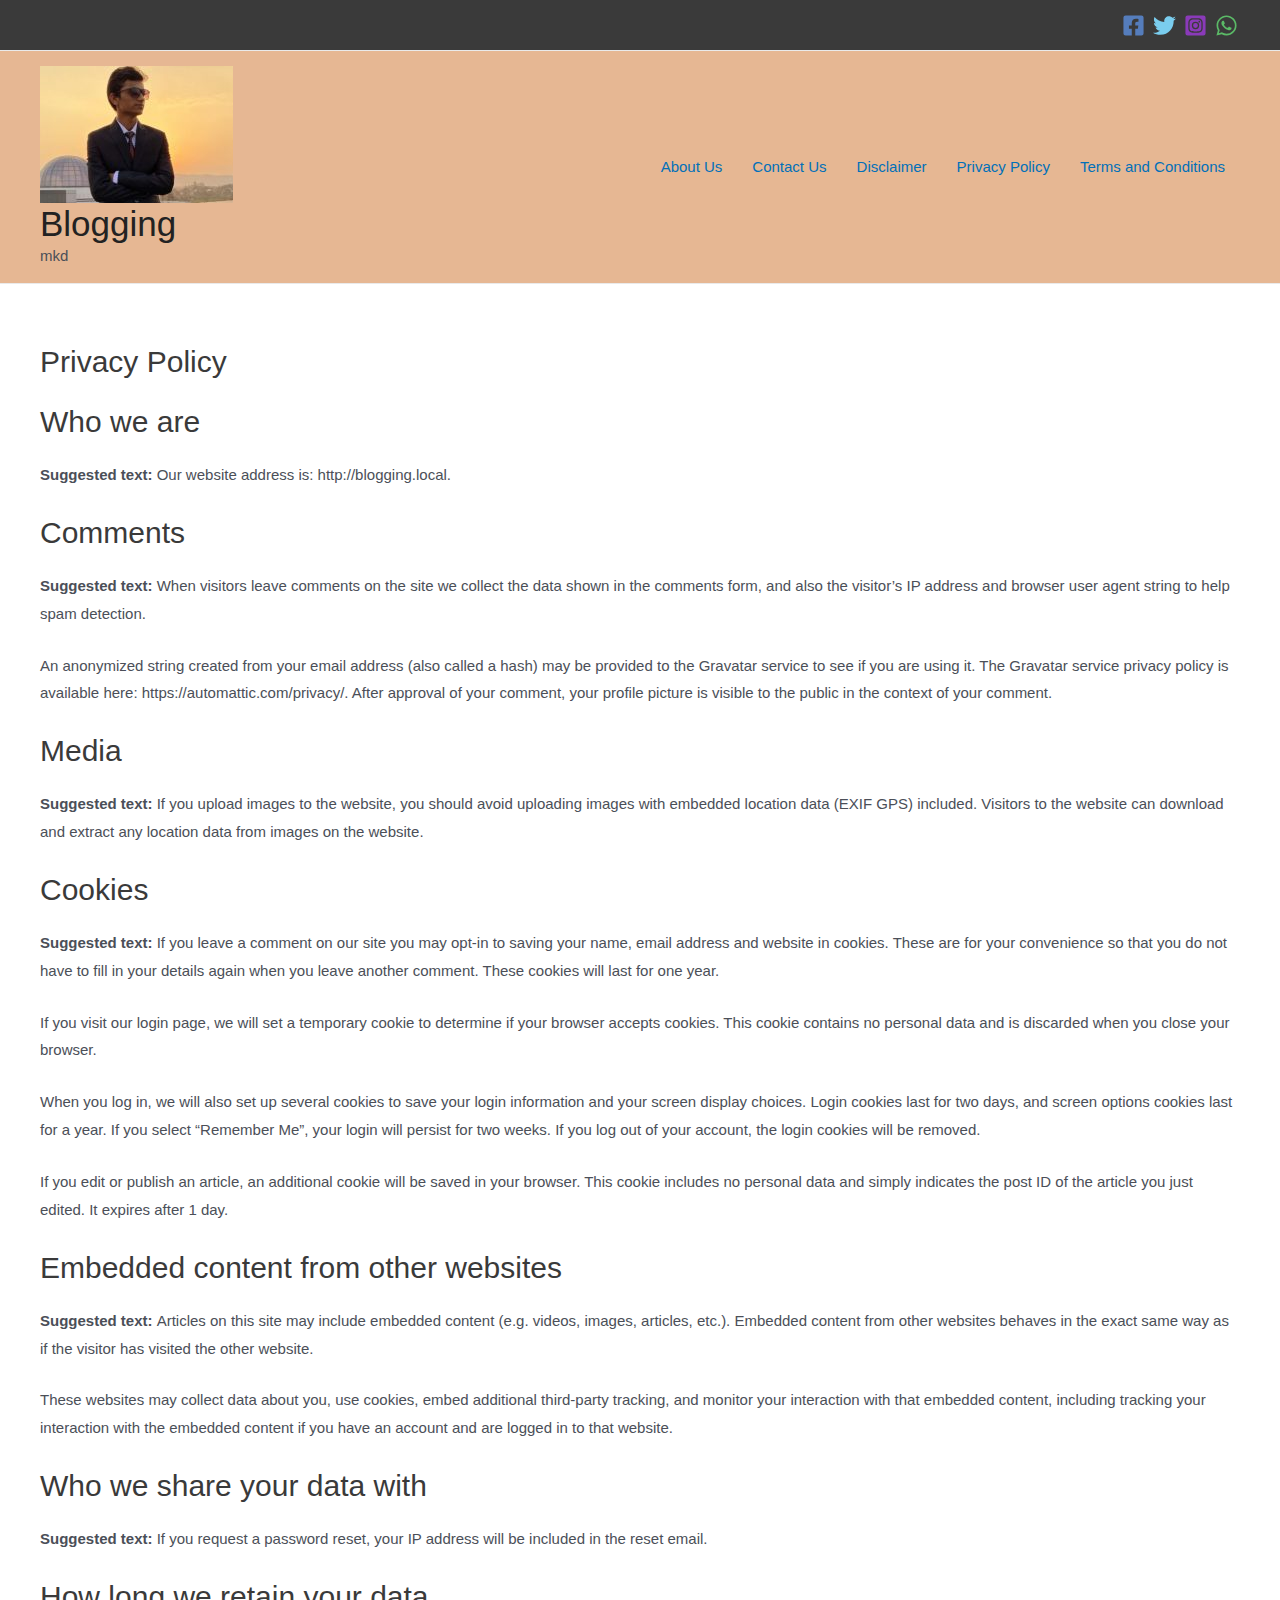
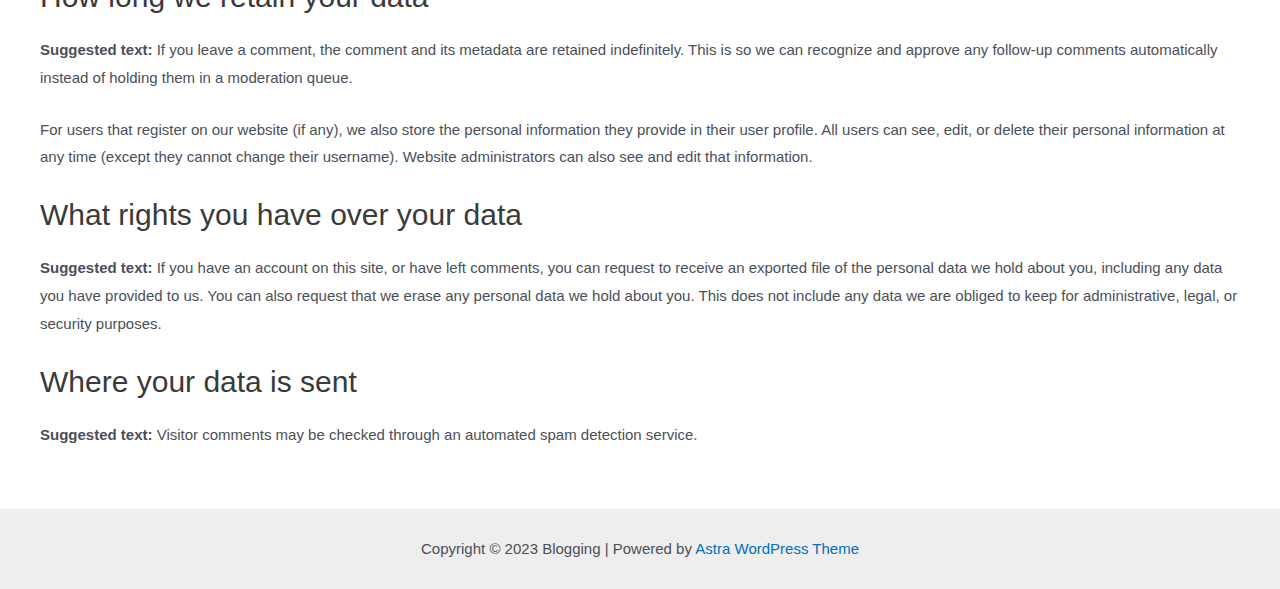
<file: privacy-policy/index.html>
<!DOCTYPE html>
<html lang="en-US">
<head>
<meta charset="UTF-8">
<meta name="viewport" content="width=device-width, initial-scale=1">
<link rel="profile" href="https://gmpg.org/xfn/11">

<title>Privacy Policy &#8211; Blogging</title>
<meta name="robots" content="max-image-preview:large">
<link rel="alternate" type="application/rss+xml" title="Blogging &raquo; Feed" href="http://mkd2912.github.io/wordpress/feed/">
<link rel="alternate" type="application/rss+xml" title="Blogging &raquo; Comments Feed" href="http://mkd2912.github.io/wordpress/comments/feed/">
<link rel="alternate" type="application/rss+xml" title="Blogging &raquo; Privacy Policy Comments Feed" href="http://mkd2912.github.io/wordpress/privacy-policy/feed/">
<script>
window._wpemojiSettings = {"baseUrl":"https:\/\/s.w.org\/images\/core\/emoji\/14.0.0\/72x72\/","ext":".png","svgUrl":"https:\/\/s.w.org\/images\/core\/emoji\/14.0.0\/svg\/","svgExt":".svg","source":{"concatemoji":"http:\/\/mkd2912.github.io\/wordpress\/wp-includes\/js\/wp-emoji-release.min.js?ver=6.1.1"}};
/*! This file is auto-generated */
!function(e,a,t){var n,r,o,i=a.createElement("canvas"),p=i.getContext&&i.getContext("2d");function s(e,t){var a=String.fromCharCode,e=(p.clearRect(0,0,i.width,i.height),p.fillText(a.apply(this,e),0,0),i.toDataURL());return p.clearRect(0,0,i.width,i.height),p.fillText(a.apply(this,t),0,0),e===i.toDataURL()}function c(e){var t=a.createElement("script");t.src=e,t.defer=t.type="text/javascript",a.getElementsByTagName("head")[0].appendChild(t)}for(o=Array("flag","emoji"),t.supports={everything:!0,everythingExceptFlag:!0},r=0;r<o.length;r++)t.supports[o[r]]=function(e){if(p&&p.fillText)switch(p.textBaseline="top",p.font="600 32px Arial",e){case"flag":return s([127987,65039,8205,9895,65039],[127987,65039,8203,9895,65039])?!1:!s([55356,56826,55356,56819],[55356,56826,8203,55356,56819])&&!s([55356,57332,56128,56423,56128,56418,56128,56421,56128,56430,56128,56423,56128,56447],[55356,57332,8203,56128,56423,8203,56128,56418,8203,56128,56421,8203,56128,56430,8203,56128,56423,8203,56128,56447]);case"emoji":return!s([129777,127995,8205,129778,127999],[129777,127995,8203,129778,127999])}return!1}(o[r]),t.supports.everything=t.supports.everything&&t.supports[o[r]],"flag"!==o[r]&&(t.supports.everythingExceptFlag=t.supports.everythingExceptFlag&&t.supports[o[r]]);t.supports.everythingExceptFlag=t.supports.everythingExceptFlag&&!t.supports.flag,t.DOMReady=!1,t.readyCallback=function(){t.DOMReady=!0},t.supports.everything||(n=function(){t.readyCallback()},a.addEventListener?(a.addEventListener("DOMContentLoaded",n,!1),e.addEventListener("load",n,!1)):(e.attachEvent("onload",n),a.attachEvent("onreadystatechange",function(){"complete"===a.readyState&&t.readyCallback()})),(e=t.source||{}).concatemoji?c(e.concatemoji):e.wpemoji&&e.twemoji&&(c(e.twemoji),c(e.wpemoji)))}(window,document,window._wpemojiSettings);
</script>
<style>img.wp-smiley,
img.emoji {
	display: inline !important;
	border: none !important;
	box-shadow: none !important;
	height: 1em !important;
	width: 1em !important;
	margin: 0 0.07em !important;
	vertical-align: -0.1em !important;
	background: none !important;
	padding: 0 !important;
}</style>
	<link rel="stylesheet" id="astra-theme-css-css" href="http://mkd2912.github.io/wordpress/wp-content/themes/astra/assets/css/minified/main.min.css?ver=3.9.4" media="all">
<style id="astra-theme-css-inline-css">:root{--ast-container-default-xlg-padding:3em;--ast-container-default-lg-padding:3em;--ast-container-default-slg-padding:2em;--ast-container-default-md-padding:3em;--ast-container-default-sm-padding:3em;--ast-container-default-xs-padding:2.4em;--ast-container-default-xxs-padding:1.8em;}html{font-size:93.75%;}a{color:var(--ast-global-color-0);}a:hover,a:focus{color:var(--ast-global-color-1);}body,button,input,select,textarea,.ast-button,.ast-custom-button{font-family:-apple-system,BlinkMacSystemFont,Segoe UI,Roboto,Oxygen-Sans,Ubuntu,Cantarell,Helvetica Neue,sans-serif;font-weight:inherit;font-size:15px;font-size:1rem;}blockquote{color:var(--ast-global-color-3);}.site-title{font-size:35px;font-size:2.3333333333333rem;display:block;}header .custom-logo-link img{max-width:193px;}.astra-logo-svg{width:193px;}.ast-archive-description .ast-archive-title{font-size:40px;font-size:2.6666666666667rem;}.site-header .site-description{font-size:15px;font-size:1rem;display:block;}.entry-title{font-size:30px;font-size:2rem;}h1,.entry-content h1{font-size:40px;font-size:2.6666666666667rem;}h2,.entry-content h2{font-size:30px;font-size:2rem;}h3,.entry-content h3{font-size:25px;font-size:1.6666666666667rem;}h4,.entry-content h4{font-size:20px;font-size:1.3333333333333rem;}h5,.entry-content h5{font-size:18px;font-size:1.2rem;}h6,.entry-content h6{font-size:15px;font-size:1rem;}.ast-single-post .entry-title,.page-title{font-size:30px;font-size:2rem;}::selection{background-color:var(--ast-global-color-0);color:#ffffff;}body,h1,.entry-title a,.entry-content h1,h2,.entry-content h2,h3,.entry-content h3,h4,.entry-content h4,h5,.entry-content h5,h6,.entry-content h6{color:var(--ast-global-color-3);}.tagcloud a:hover,.tagcloud a:focus,.tagcloud a.current-item{color:#ffffff;border-color:var(--ast-global-color-0);background-color:var(--ast-global-color-0);}input:focus,input[type="text"]:focus,input[type="email"]:focus,input[type="url"]:focus,input[type="password"]:focus,input[type="reset"]:focus,input[type="search"]:focus,textarea:focus{border-color:var(--ast-global-color-0);}input[type="radio"]:checked,input[type=reset],input[type="checkbox"]:checked,input[type="checkbox"]:hover:checked,input[type="checkbox"]:focus:checked,input[type=range]::-webkit-slider-thumb{border-color:var(--ast-global-color-0);background-color:var(--ast-global-color-0);box-shadow:none;}.site-footer a:hover + .post-count,.site-footer a:focus + .post-count{background:var(--ast-global-color-0);border-color:var(--ast-global-color-0);}.single .nav-links .nav-previous,.single .nav-links .nav-next{color:var(--ast-global-color-0);}.entry-meta,.entry-meta *{line-height:1.45;color:var(--ast-global-color-0);}.entry-meta a:hover,.entry-meta a:hover *,.entry-meta a:focus,.entry-meta a:focus *,.page-links > .page-link,.page-links .page-link:hover,.post-navigation a:hover{color:var(--ast-global-color-1);}#cat option,.secondary .calendar_wrap thead a,.secondary .calendar_wrap thead a:visited{color:var(--ast-global-color-0);}.secondary .calendar_wrap #today,.ast-progress-val span{background:var(--ast-global-color-0);}.secondary a:hover + .post-count,.secondary a:focus + .post-count{background:var(--ast-global-color-0);border-color:var(--ast-global-color-0);}.calendar_wrap #today > a{color:#ffffff;}.page-links .page-link,.single .post-navigation a{color:var(--ast-global-color-0);}.ast-archive-title{color:var(--ast-global-color-2);}.widget-title{font-size:21px;font-size:1.4rem;color:var(--ast-global-color-2);}.ast-single-post .entry-content a,.ast-comment-content a:not(.ast-comment-edit-reply-wrap a){text-decoration:underline;}.ast-single-post .wp-block-button .wp-block-button__link,.ast-single-post .elementor-button-wrapper .elementor-button,.ast-single-post .entry-content .uagb-tab a,.ast-single-post .entry-content .uagb-ifb-cta a,.ast-single-post .entry-content .wp-block-uagb-buttons a,.ast-single-post .entry-content .uabb-module-content a,.ast-single-post .entry-content .uagb-post-grid a,.ast-single-post .entry-content .uagb-timeline a,.ast-single-post .entry-content .uagb-toc__wrap a,.ast-single-post .entry-content .uagb-taxomony-box a,.ast-single-post .entry-content .woocommerce a,.entry-content .wp-block-latest-posts > li > a{text-decoration:none;}.site-logo-img img{ transition:all 0.2s linear;}@media (max-width:921px){#ast-desktop-header{display:none;}}@media (min-width:921px){#ast-mobile-header{display:none;}}.wp-block-buttons.aligncenter{justify-content:center;}@media (max-width:921px){.ast-theme-transparent-header #primary,.ast-theme-transparent-header #secondary{padding:0;}}@media (max-width:921px){.ast-plain-container.ast-no-sidebar #primary{padding:0;}}.ast-plain-container.ast-no-sidebar #primary{margin-top:0;margin-bottom:0;}@media (min-width:1200px){.ast-plain-container.ast-no-sidebar #primary{margin-top:60px;margin-bottom:60px;}}.wp-block-button.is-style-outline .wp-block-button__link{border-color:var(--ast-global-color-0);}.wp-block-button.is-style-outline > .wp-block-button__link:not(.has-text-color),.wp-block-button.wp-block-button__link.is-style-outline:not(.has-text-color){color:var(--ast-global-color-0);}.wp-block-button.is-style-outline .wp-block-button__link:hover,.wp-block-button.is-style-outline .wp-block-button__link:focus{color:#ffffff !important;background-color:var(--ast-global-color-1);border-color:var(--ast-global-color-1);}.post-page-numbers.current .page-link,.ast-pagination .page-numbers.current{color:#ffffff;border-color:var(--ast-global-color-0);background-color:var(--ast-global-color-0);border-radius:2px;}h1.widget-title{font-weight:inherit;}h2.widget-title{font-weight:inherit;}h3.widget-title{font-weight:inherit;}#page{display:flex;flex-direction:column;min-height:100vh;}.ast-404-layout-1 h1.page-title{color:var(--ast-global-color-2);}.single .post-navigation a{line-height:1em;height:inherit;}.error-404 .page-sub-title{font-size:1.5rem;font-weight:inherit;}.search .site-content .content-area .search-form{margin-bottom:0;}#page .site-content{flex-grow:1;}.widget{margin-bottom:3.5em;}#secondary li{line-height:1.5em;}#secondary .wp-block-group h2{margin-bottom:0.7em;}#secondary h2{font-size:1.7rem;}.ast-separate-container .ast-article-post,.ast-separate-container .ast-article-single,.ast-separate-container .ast-comment-list li.depth-1,.ast-separate-container .comment-respond{padding:3em;}.ast-separate-container .ast-comment-list li.depth-1,.hentry{margin-bottom:2em;}.ast-separate-container .ast-archive-description,.ast-separate-container .ast-author-box{background-color:var(--ast-global-color-5);border-bottom:1px solid var(--ast-border-color);}.ast-separate-container .comments-title{padding:2em 2em 0 2em;}.ast-page-builder-template .comment-form-textarea,.ast-comment-formwrap .ast-grid-common-col{padding:0;}.ast-comment-formwrap{padding:0 20px;display:inline-flex;column-gap:20px;}.archive.ast-page-builder-template .entry-header{margin-top:2em;}.ast-page-builder-template .ast-comment-formwrap{width:100%;}.entry-title{margin-bottom:0.5em;}.ast-archive-description .ast-archive-title{margin-bottom:10px;text-transform:capitalize;}.ast-archive-description p{font-size:inherit;font-weight:inherit;line-height:inherit;}@media (min-width:921px){.ast-left-sidebar.ast-page-builder-template #secondary,.archive.ast-right-sidebar.ast-page-builder-template .site-main{padding-left:20px;padding-right:20px;}}@media (max-width:544px){.ast-comment-formwrap.ast-row{column-gap:10px;}}@media (min-width:1201px){.ast-separate-container .ast-article-post,.ast-separate-container .ast-article-single,.ast-separate-container .ast-archive-description,.ast-separate-container .ast-author-box,.ast-separate-container .ast-404-layout-1,.ast-separate-container .no-results{padding:3em;}}@media (max-width:921px){.ast-separate-container #primary,.ast-separate-container #secondary{padding:1.5em 0;}#primary,#secondary{padding:1.5em 0;margin:0;}.ast-left-sidebar #content > .ast-container{display:flex;flex-direction:column-reverse;width:100%;}}@media (min-width:922px){.ast-separate-container.ast-right-sidebar #primary,.ast-separate-container.ast-left-sidebar #primary{border:0;}.search-no-results.ast-separate-container #primary{margin-bottom:4em;}}.wp-block-button .wp-block-button__link{color:#ffffff;}.wp-block-button .wp-block-button__link:hover,.wp-block-button .wp-block-button__link:focus{color:#ffffff;background-color:var(--ast-global-color-1);border-color:var(--ast-global-color-1);}.wp-block-button .wp-block-button__link,.wp-block-search .wp-block-search__button,body .wp-block-file .wp-block-file__button{border-color:var(--ast-global-color-0);background-color:var(--ast-global-color-0);color:#ffffff;font-family:inherit;font-weight:inherit;line-height:1;border-radius:2px;padding-top:15px;padding-right:30px;padding-bottom:15px;padding-left:30px;}@media (max-width:921px){.wp-block-button .wp-block-button__link,.wp-block-search .wp-block-search__button,body .wp-block-file .wp-block-file__button{padding-top:14px;padding-right:28px;padding-bottom:14px;padding-left:28px;}}@media (max-width:544px){.wp-block-button .wp-block-button__link,.wp-block-search .wp-block-search__button,body .wp-block-file .wp-block-file__button{padding-top:12px;padding-right:24px;padding-bottom:12px;padding-left:24px;}}.menu-toggle,button,.ast-button,.ast-custom-button,.button,input#submit,input[type="button"],input[type="submit"],input[type="reset"],form[CLASS*="wp-block-search__"].wp-block-search .wp-block-search__inside-wrapper .wp-block-search__button,body .wp-block-file .wp-block-file__button,.search .search-submit{border-style:solid;border-top-width:0;border-right-width:0;border-left-width:0;border-bottom-width:0;color:#ffffff;border-color:var(--ast-global-color-0);background-color:var(--ast-global-color-0);border-radius:2px;padding-top:15px;padding-right:30px;padding-bottom:15px;padding-left:30px;font-family:inherit;font-weight:inherit;line-height:1;}button:focus,.menu-toggle:hover,button:hover,.ast-button:hover,.ast-custom-button:hover .button:hover,.ast-custom-button:hover ,input[type=reset]:hover,input[type=reset]:focus,input#submit:hover,input#submit:focus,input[type="button"]:hover,input[type="button"]:focus,input[type="submit"]:hover,input[type="submit"]:focus,form[CLASS*="wp-block-search__"].wp-block-search .wp-block-search__inside-wrapper .wp-block-search__button:hover,form[CLASS*="wp-block-search__"].wp-block-search .wp-block-search__inside-wrapper .wp-block-search__button:focus,body .wp-block-file .wp-block-file__button:hover,body .wp-block-file .wp-block-file__button:focus{color:#ffffff;background-color:var(--ast-global-color-1);border-color:var(--ast-global-color-1);}form[CLASS*="wp-block-search__"].wp-block-search .wp-block-search__inside-wrapper .wp-block-search__button.has-icon{padding-top:calc(15px - 3px);padding-right:calc(30px - 3px);padding-bottom:calc(15px - 3px);padding-left:calc(30px - 3px);}@media (min-width:544px){.ast-container{max-width:100%;}}@media (max-width:544px){.ast-separate-container .ast-article-post,.ast-separate-container .ast-article-single,.ast-separate-container .comments-title,.ast-separate-container .ast-archive-description{padding:1.5em 1em;}.ast-separate-container #content .ast-container{padding-left:0.54em;padding-right:0.54em;}.ast-separate-container .ast-comment-list li.depth-1{padding:1.5em 1em;margin-bottom:1.5em;}.ast-separate-container .ast-comment-list .bypostauthor{padding:.5em;}.ast-search-menu-icon.ast-dropdown-active .search-field{width:170px;}.menu-toggle,button,.ast-button,.button,input#submit,input[type="button"],input[type="submit"],input[type="reset"]{padding-top:12px;padding-right:24px;padding-bottom:12px;padding-left:24px;}}@media (max-width:921px){.menu-toggle,button,.ast-button,.button,input#submit,input[type="button"],input[type="submit"],input[type="reset"]{padding-top:14px;padding-right:28px;padding-bottom:14px;padding-left:28px;}.ast-mobile-header-stack .main-header-bar .ast-search-menu-icon{display:inline-block;}.ast-header-break-point.ast-header-custom-item-outside .ast-mobile-header-stack .main-header-bar .ast-search-icon{margin:0;}.ast-comment-avatar-wrap img{max-width:2.5em;}.ast-separate-container .ast-comment-list li.depth-1{padding:1.5em 2.14em;}.ast-separate-container .comment-respond{padding:2em 2.14em;}.ast-comment-meta{padding:0 1.8888em 1.3333em;}}@media (max-width:921px){.site-title{display:block;}.ast-archive-description .ast-archive-title{font-size:40px;}.site-header .site-description{display:none;}.entry-title{font-size:30px;}h1,.entry-content h1{font-size:30px;}h2,.entry-content h2{font-size:25px;}h3,.entry-content h3{font-size:20px;}.ast-single-post .entry-title,.page-title{font-size:30px;}}@media (max-width:544px){.site-title{display:block;}.ast-archive-description .ast-archive-title{font-size:40px;}.site-header .site-description{display:none;}.entry-title{font-size:30px;}h1,.entry-content h1{font-size:30px;}h2,.entry-content h2{font-size:25px;}h3,.entry-content h3{font-size:20px;}.ast-single-post .entry-title,.page-title{font-size:30px;}}@media (max-width:921px){html{font-size:85.5%;}}@media (max-width:544px){html{font-size:85.5%;}}@media (min-width:922px){.ast-container{max-width:1240px;}}@media (min-width:922px){.site-content .ast-container{display:flex;}}@media (max-width:921px){.site-content .ast-container{flex-direction:column;}}@media (min-width:922px){.main-header-menu .sub-menu .menu-item.ast-left-align-sub-menu:hover > .sub-menu,.main-header-menu .sub-menu .menu-item.ast-left-align-sub-menu.focus > .sub-menu{margin-left:-0px;}}blockquote,cite {font-style: initial;}.wp-block-file {display: flex;align-items: center;flex-wrap: wrap;justify-content: space-between;}.wp-block-pullquote {border: none;}.wp-block-pullquote blockquote::before {content: "\201D";font-family: "Helvetica",sans-serif;display: flex;transform: rotate( 180deg );font-size: 6rem;font-style: normal;line-height: 1;font-weight: bold;align-items: center;justify-content: center;}.has-text-align-right > blockquote::before {justify-content: flex-start;}.has-text-align-left > blockquote::before {justify-content: flex-end;}figure.wp-block-pullquote.is-style-solid-color blockquote {max-width: 100%;text-align: inherit;}html body {--wp--custom--ast-default-block-top-padding: 3em;--wp--custom--ast-default-block-right-padding: 3em;--wp--custom--ast-default-block-bottom-padding: 3em;--wp--custom--ast-default-block-left-padding: 3em;--wp--custom--ast-container-width: 1200px;--wp--custom--ast-content-width-size: 1200px;--wp--custom--ast-wide-width-size: calc(1200px + var(--wp--custom--ast-default-block-left-padding) + var(--wp--custom--ast-default-block-right-padding));}@media(max-width: 921px) {html body {--wp--custom--ast-default-block-top-padding: 3em;--wp--custom--ast-default-block-right-padding: 2em;--wp--custom--ast-default-block-bottom-padding: 3em;--wp--custom--ast-default-block-left-padding: 2em;}}@media(max-width: 544px) {html body {--wp--custom--ast-default-block-top-padding: 3em;--wp--custom--ast-default-block-right-padding: 1.5em;--wp--custom--ast-default-block-bottom-padding: 3em;--wp--custom--ast-default-block-left-padding: 1.5em;}}.entry-content > .wp-block-group,.entry-content > .wp-block-cover,.entry-content > .wp-block-columns {padding-top: var(--wp--custom--ast-default-block-top-padding);padding-right: var(--wp--custom--ast-default-block-right-padding);padding-bottom: var(--wp--custom--ast-default-block-bottom-padding);padding-left: var(--wp--custom--ast-default-block-left-padding);}.ast-plain-container.ast-no-sidebar .entry-content > .alignfull,.ast-page-builder-template .ast-no-sidebar .entry-content > .alignfull {margin-left: calc( -50vw + 50%);margin-right: calc( -50vw + 50%);max-width: 100vw;width: 100vw;}.ast-plain-container.ast-no-sidebar .entry-content .alignfull .alignfull,.ast-page-builder-template.ast-no-sidebar .entry-content .alignfull .alignfull,.ast-plain-container.ast-no-sidebar .entry-content .alignfull .alignwide,.ast-page-builder-template.ast-no-sidebar .entry-content .alignfull .alignwide,.ast-plain-container.ast-no-sidebar .entry-content .alignwide .alignfull,.ast-page-builder-template.ast-no-sidebar .entry-content .alignwide .alignfull,.ast-plain-container.ast-no-sidebar .entry-content .alignwide .alignwide,.ast-page-builder-template.ast-no-sidebar .entry-content .alignwide .alignwide,.ast-plain-container.ast-no-sidebar .entry-content .wp-block-column .alignfull,.ast-page-builder-template.ast-no-sidebar .entry-content .wp-block-column .alignfull,.ast-plain-container.ast-no-sidebar .entry-content .wp-block-column .alignwide,.ast-page-builder-template.ast-no-sidebar .entry-content .wp-block-column .alignwide {margin-left: auto;margin-right: auto;width: 100%;}[ast-blocks-layout] .wp-block-separator:not(.is-style-dots) {height: 0;}[ast-blocks-layout] .wp-block-separator {margin: 20px auto;}[ast-blocks-layout] .wp-block-separator:not(.is-style-wide):not(.is-style-dots) {max-width: 100px;}[ast-blocks-layout] .wp-block-separator.has-background {padding: 0;}.entry-content[ast-blocks-layout] > * {max-width: var(--wp--custom--ast-content-width-size);margin-left: auto;margin-right: auto;}.entry-content[ast-blocks-layout] > .alignwide {max-width: var(--wp--custom--ast-wide-width-size);}.entry-content[ast-blocks-layout] .alignfull {max-width: none;}.entry-content .wp-block-columns {margin-bottom: 0;}blockquote {margin: 1.5em;border: none;}.wp-block-quote:not(.has-text-align-right):not(.has-text-align-center) {border-left: 5px solid rgba(0,0,0,0.05);}.has-text-align-right > blockquote,blockquote.has-text-align-right {border-right: 5px solid rgba(0,0,0,0.05);}.has-text-align-left > blockquote,blockquote.has-text-align-left {border-left: 5px solid rgba(0,0,0,0.05);}.wp-block-site-tagline,.wp-block-latest-posts .read-more {margin-top: 15px;}.wp-block-loginout p label {display: block;}.wp-block-loginout p:not(.login-remember):not(.login-submit) input {width: 100%;}.wp-block-loginout input:focus {border-color: transparent;}.wp-block-loginout input:focus {outline: thin dotted;}.entry-content .wp-block-media-text .wp-block-media-text__content {padding: 0 0 0 8%;}.entry-content .wp-block-media-text.has-media-on-the-right .wp-block-media-text__content {padding: 0 8% 0 0;}.entry-content .wp-block-media-text.has-background .wp-block-media-text__content {padding: 8%;}.entry-content .wp-block-cover:not([class*="background-color"]) .wp-block-cover__inner-container,.entry-content .wp-block-cover:not([class*="background-color"]) .wp-block-cover-image-text,.entry-content .wp-block-cover:not([class*="background-color"]) .wp-block-cover-text,.entry-content .wp-block-cover-image:not([class*="background-color"]) .wp-block-cover__inner-container,.entry-content .wp-block-cover-image:not([class*="background-color"]) .wp-block-cover-image-text,.entry-content .wp-block-cover-image:not([class*="background-color"]) .wp-block-cover-text {color: var(--ast-global-color-5);}.wp-block-loginout .login-remember input {width: 1.1rem;height: 1.1rem;margin: 0 5px 4px 0;vertical-align: middle;}.wp-block-latest-posts > li > *:first-child,.wp-block-latest-posts:not(.is-grid) > li:first-child {margin-top: 0;}.wp-block-search__inside-wrapper .wp-block-search__input {padding: 0 10px;color: var(--ast-global-color-3);background: var(--ast-global-color-5);border-color: var(--ast-border-color);}.wp-block-latest-posts .read-more {margin-bottom: 1.5em;}.wp-block-search__no-button .wp-block-search__inside-wrapper .wp-block-search__input {padding-top: 5px;padding-bottom: 5px;}.wp-block-latest-posts .wp-block-latest-posts__post-date,.wp-block-latest-posts .wp-block-latest-posts__post-author {font-size: 1rem;}.wp-block-latest-posts > li > *,.wp-block-latest-posts:not(.is-grid) > li {margin-top: 12px;margin-bottom: 12px;}.ast-page-builder-template .entry-content[ast-blocks-layout] > *,.ast-page-builder-template .entry-content[ast-blocks-layout] > .alignfull > * {max-width: none;}.ast-page-builder-template .entry-content[ast-blocks-layout] > .alignwide > * {max-width: var(--wp--custom--ast-wide-width-size);}.ast-page-builder-template .entry-content[ast-blocks-layout] > .inherit-container-width > *,.ast-page-builder-template .entry-content[ast-blocks-layout] > * > *,.entry-content[ast-blocks-layout] > .wp-block-cover .wp-block-cover__inner-container {max-width: var(--wp--custom--ast-content-width-size);margin-left: auto;margin-right: auto;}.entry-content[ast-blocks-layout] .wp-block-cover:not(.alignleft):not(.alignright) {width: auto;}@media(max-width: 1200px) {.ast-separate-container .entry-content > .alignfull,.ast-separate-container .entry-content[ast-blocks-layout] > .alignwide,.ast-plain-container .entry-content[ast-blocks-layout] > .alignwide,.ast-plain-container .entry-content .alignfull {margin-left: calc(-1 * min(var(--ast-container-default-xlg-padding),20px)) ;margin-right: calc(-1 * min(var(--ast-container-default-xlg-padding),20px));}}@media(min-width: 1201px) {.ast-separate-container .entry-content > .alignfull {margin-left: calc(-1 * var(--ast-container-default-xlg-padding) );margin-right: calc(-1 * var(--ast-container-default-xlg-padding) );}.ast-separate-container .entry-content[ast-blocks-layout] > .alignwide,.ast-plain-container .entry-content[ast-blocks-layout] > .alignwide {margin-left: calc(-1 * var(--wp--custom--ast-default-block-left-padding) );margin-right: calc(-1 * var(--wp--custom--ast-default-block-right-padding) );}}@media(min-width: 921px) {.ast-separate-container .entry-content .wp-block-group.alignwide:not(.inherit-container-width) > :where(:not(.alignleft):not(.alignright)),.ast-plain-container .entry-content .wp-block-group.alignwide:not(.inherit-container-width) > :where(:not(.alignleft):not(.alignright)) {max-width: calc( var(--wp--custom--ast-content-width-size) + 80px );}.ast-plain-container.ast-right-sidebar .entry-content[ast-blocks-layout] .alignfull,.ast-plain-container.ast-left-sidebar .entry-content[ast-blocks-layout] .alignfull {margin-left: -60px;margin-right: -60px;}}@media(min-width: 544px) {.entry-content > .alignleft {margin-right: 20px;}.entry-content > .alignright {margin-left: 20px;}}@media (max-width:544px){.wp-block-columns .wp-block-column:not(:last-child){margin-bottom:20px;}.wp-block-latest-posts{margin:0;}}@media( max-width: 600px ) {.entry-content .wp-block-media-text .wp-block-media-text__content,.entry-content .wp-block-media-text.has-media-on-the-right .wp-block-media-text__content {padding: 8% 0 0;}.entry-content .wp-block-media-text.has-background .wp-block-media-text__content {padding: 8%;}}.ast-separate-container .entry-content .wp-block-uagb-container {padding-left: 0;}.ast-page-builder-template .entry-header {padding-left: 0;}@media(min-width: 1201px) {.ast-separate-container .entry-content > .uagb-is-root-container {margin-left: 0;margin-right: 0;}}.entry-content[ast-blocks-layout] > ul,.entry-content[ast-blocks-layout] > ol {margin-left: 1em;}:root .has-ast-global-color-0-color{color:var(--ast-global-color-0);}:root .has-ast-global-color-0-background-color{background-color:var(--ast-global-color-0);}:root .wp-block-button .has-ast-global-color-0-color{color:var(--ast-global-color-0);}:root .wp-block-button .has-ast-global-color-0-background-color{background-color:var(--ast-global-color-0);}:root .has-ast-global-color-1-color{color:var(--ast-global-color-1);}:root .has-ast-global-color-1-background-color{background-color:var(--ast-global-color-1);}:root .wp-block-button .has-ast-global-color-1-color{color:var(--ast-global-color-1);}:root .wp-block-button .has-ast-global-color-1-background-color{background-color:var(--ast-global-color-1);}:root .has-ast-global-color-2-color{color:var(--ast-global-color-2);}:root .has-ast-global-color-2-background-color{background-color:var(--ast-global-color-2);}:root .wp-block-button .has-ast-global-color-2-color{color:var(--ast-global-color-2);}:root .wp-block-button .has-ast-global-color-2-background-color{background-color:var(--ast-global-color-2);}:root .has-ast-global-color-3-color{color:var(--ast-global-color-3);}:root .has-ast-global-color-3-background-color{background-color:var(--ast-global-color-3);}:root .wp-block-button .has-ast-global-color-3-color{color:var(--ast-global-color-3);}:root .wp-block-button .has-ast-global-color-3-background-color{background-color:var(--ast-global-color-3);}:root .has-ast-global-color-4-color{color:var(--ast-global-color-4);}:root .has-ast-global-color-4-background-color{background-color:var(--ast-global-color-4);}:root .wp-block-button .has-ast-global-color-4-color{color:var(--ast-global-color-4);}:root .wp-block-button .has-ast-global-color-4-background-color{background-color:var(--ast-global-color-4);}:root .has-ast-global-color-5-color{color:var(--ast-global-color-5);}:root .has-ast-global-color-5-background-color{background-color:var(--ast-global-color-5);}:root .wp-block-button .has-ast-global-color-5-color{color:var(--ast-global-color-5);}:root .wp-block-button .has-ast-global-color-5-background-color{background-color:var(--ast-global-color-5);}:root .has-ast-global-color-6-color{color:var(--ast-global-color-6);}:root .has-ast-global-color-6-background-color{background-color:var(--ast-global-color-6);}:root .wp-block-button .has-ast-global-color-6-color{color:var(--ast-global-color-6);}:root .wp-block-button .has-ast-global-color-6-background-color{background-color:var(--ast-global-color-6);}:root .has-ast-global-color-7-color{color:var(--ast-global-color-7);}:root .has-ast-global-color-7-background-color{background-color:var(--ast-global-color-7);}:root .wp-block-button .has-ast-global-color-7-color{color:var(--ast-global-color-7);}:root .wp-block-button .has-ast-global-color-7-background-color{background-color:var(--ast-global-color-7);}:root .has-ast-global-color-8-color{color:var(--ast-global-color-8);}:root .has-ast-global-color-8-background-color{background-color:var(--ast-global-color-8);}:root .wp-block-button .has-ast-global-color-8-color{color:var(--ast-global-color-8);}:root .wp-block-button .has-ast-global-color-8-background-color{background-color:var(--ast-global-color-8);}:root{--ast-global-color-0:#0170B9;--ast-global-color-1:#3a3a3a;--ast-global-color-2:#3a3a3a;--ast-global-color-3:#4B4F58;--ast-global-color-4:#F5F5F5;--ast-global-color-5:#FFFFFF;--ast-global-color-6:#E5E5E5;--ast-global-color-7:#424242;--ast-global-color-8:#000000;}:root {--ast-border-color : var(--ast-global-color-6);}.ast-breadcrumbs .trail-browse,.ast-breadcrumbs .trail-items,.ast-breadcrumbs .trail-items li{display:inline-block;margin:0;padding:0;border:none;background:inherit;text-indent:0;}.ast-breadcrumbs .trail-browse{font-size:inherit;font-style:inherit;font-weight:inherit;color:inherit;}.ast-breadcrumbs .trail-items{list-style:none;}.trail-items li::after{padding:0 0.3em;content:"\00bb";}.trail-items li:last-of-type::after{display:none;}h1,.entry-content h1,h2,.entry-content h2,h3,.entry-content h3,h4,.entry-content h4,h5,.entry-content h5,h6,.entry-content h6{color:var(--ast-global-color-2);}.entry-title a{color:var(--ast-global-color-2);}@media (max-width:921px){.ast-builder-grid-row-container.ast-builder-grid-row-tablet-3-firstrow .ast-builder-grid-row > *:first-child,.ast-builder-grid-row-container.ast-builder-grid-row-tablet-3-lastrow .ast-builder-grid-row > *:last-child{grid-column:1 / -1;}}@media (max-width:544px){.ast-builder-grid-row-container.ast-builder-grid-row-mobile-3-firstrow .ast-builder-grid-row > *:first-child,.ast-builder-grid-row-container.ast-builder-grid-row-mobile-3-lastrow .ast-builder-grid-row > *:last-child{grid-column:1 / -1;}}.ast-builder-layout-element[data-section="title_tagline"]{display:flex;}@media (max-width:921px){.ast-header-break-point .ast-builder-layout-element[data-section="title_tagline"]{display:flex;}}@media (max-width:544px){.ast-header-break-point .ast-builder-layout-element[data-section="title_tagline"]{display:flex;}}.ast-builder-menu-1{font-family:inherit;font-weight:inherit;}.ast-builder-menu-1 .sub-menu,.ast-builder-menu-1 .inline-on-mobile .sub-menu{border-top-width:2px;border-bottom-width:0px;border-right-width:0px;border-left-width:0px;border-color:var(--ast-global-color-0);border-style:solid;border-radius:0px;}.ast-builder-menu-1 .main-header-menu > .menu-item > .sub-menu,.ast-builder-menu-1 .main-header-menu > .menu-item > .astra-full-megamenu-wrapper{margin-top:0px;}.ast-desktop .ast-builder-menu-1 .main-header-menu > .menu-item > .sub-menu:before,.ast-desktop .ast-builder-menu-1 .main-header-menu > .menu-item > .astra-full-megamenu-wrapper:before{height:calc( 0px + 5px );}.ast-desktop .ast-builder-menu-1 .menu-item .sub-menu .menu-link{border-style:none;}@media (max-width:921px){.ast-header-break-point .ast-builder-menu-1 .menu-item.menu-item-has-children > .ast-menu-toggle{top:0;}.ast-builder-menu-1 .menu-item-has-children > .menu-link:after{content:unset;}.ast-builder-menu-1 .main-header-menu > .menu-item > .sub-menu,.ast-builder-menu-1 .main-header-menu > .menu-item > .astra-full-megamenu-wrapper{margin-top:0;}}@media (max-width:544px){.ast-header-break-point .ast-builder-menu-1 .menu-item.menu-item-has-children > .ast-menu-toggle{top:0;}.ast-builder-menu-1 .main-header-menu > .menu-item > .sub-menu,.ast-builder-menu-1 .main-header-menu > .menu-item > .astra-full-megamenu-wrapper{margin-top:0;}}.ast-builder-menu-1{display:flex;}@media (max-width:921px){.ast-header-break-point .ast-builder-menu-1{display:flex;}}@media (max-width:544px){.ast-header-break-point .ast-builder-menu-1{display:flex;}}.ast-builder-social-element:hover {color: #0274be;}.ast-social-stack-desktop .ast-builder-social-element,.ast-social-stack-tablet .ast-builder-social-element,.ast-social-stack-mobile .ast-builder-social-element {margin-top: 6px;margin-bottom: 6px;}.ast-social-color-type-official .ast-builder-social-element,.ast-social-color-type-official .social-item-label {color: var(--color);background-color: var(--background-color);}.header-social-inner-wrap.ast-social-color-type-official .ast-builder-social-element svg,.footer-social-inner-wrap.ast-social-color-type-official .ast-builder-social-element svg {fill: currentColor;}.social-show-label-true .ast-builder-social-element {width: auto;padding: 0 0.4em;}[data-section^="section-fb-social-icons-"] .footer-social-inner-wrap {text-align: center;}.ast-footer-social-wrap {width: 100%;}.ast-footer-social-wrap .ast-builder-social-element:first-child {margin-left: 0;}.ast-footer-social-wrap .ast-builder-social-element:last-child {margin-right: 0;}.ast-header-social-wrap .ast-builder-social-element:first-child {margin-left: 0;}.ast-header-social-wrap .ast-builder-social-element:last-child {margin-right: 0;}.ast-builder-social-element {line-height: 1;color: #3a3a3a;background: transparent;vertical-align: middle;transition: all 0.01s;margin-left: 6px;margin-right: 6px;justify-content: center;align-items: center;}.ast-builder-social-element {line-height: 1;color: #3a3a3a;background: transparent;vertical-align: middle;transition: all 0.01s;margin-left: 6px;margin-right: 6px;justify-content: center;align-items: center;}.ast-builder-social-element .social-item-label {padding-left: 6px;}.ast-header-social-1-wrap .ast-builder-social-element{margin-left:2px;margin-right:2px;padding:2px;}.ast-header-social-1-wrap .ast-builder-social-element svg{width:23px;height:23px;}.ast-header-social-1-wrap .ast-social-icon-image-wrap{margin:2px;}.ast-builder-layout-element[data-section="section-hb-social-icons-1"]{display:flex;}@media (max-width:921px){.ast-header-break-point .ast-builder-layout-element[data-section="section-hb-social-icons-1"]{display:flex;}}@media (max-width:544px){.ast-header-break-point .ast-builder-layout-element[data-section="section-hb-social-icons-1"]{display:flex;}}.site-below-footer-wrap{padding-top:20px;padding-bottom:20px;}.site-below-footer-wrap[data-section="section-below-footer-builder"]{background-color:#eeeeee;;min-height:80px;}.site-below-footer-wrap[data-section="section-below-footer-builder"] .ast-builder-grid-row{max-width:1200px;margin-left:auto;margin-right:auto;}.site-below-footer-wrap[data-section="section-below-footer-builder"] .ast-builder-grid-row,.site-below-footer-wrap[data-section="section-below-footer-builder"] .site-footer-section{align-items:flex-start;}.site-below-footer-wrap[data-section="section-below-footer-builder"].ast-footer-row-inline .site-footer-section{display:flex;margin-bottom:0;}.ast-builder-grid-row-full .ast-builder-grid-row{grid-template-columns:1fr;}@media (max-width:921px){.site-below-footer-wrap[data-section="section-below-footer-builder"].ast-footer-row-tablet-inline .site-footer-section{display:flex;margin-bottom:0;}.site-below-footer-wrap[data-section="section-below-footer-builder"].ast-footer-row-tablet-stack .site-footer-section{display:block;margin-bottom:10px;}.ast-builder-grid-row-container.ast-builder-grid-row-tablet-full .ast-builder-grid-row{grid-template-columns:1fr;}}@media (max-width:544px){.site-below-footer-wrap[data-section="section-below-footer-builder"].ast-footer-row-mobile-inline .site-footer-section{display:flex;margin-bottom:0;}.site-below-footer-wrap[data-section="section-below-footer-builder"].ast-footer-row-mobile-stack .site-footer-section{display:block;margin-bottom:10px;}.ast-builder-grid-row-container.ast-builder-grid-row-mobile-full .ast-builder-grid-row{grid-template-columns:1fr;}}.site-below-footer-wrap[data-section="section-below-footer-builder"]{display:grid;}@media (max-width:921px){.ast-header-break-point .site-below-footer-wrap[data-section="section-below-footer-builder"]{display:grid;}}@media (max-width:544px){.ast-header-break-point .site-below-footer-wrap[data-section="section-below-footer-builder"]{display:grid;}}.ast-footer-copyright{text-align:center;}.ast-footer-copyright {color:var(--ast-global-color-3);}@media (max-width:921px){.ast-footer-copyright{text-align:center;}}@media (max-width:544px){.ast-footer-copyright{text-align:center;}}.ast-footer-copyright.ast-builder-layout-element{display:flex;}@media (max-width:921px){.ast-header-break-point .ast-footer-copyright.ast-builder-layout-element{display:flex;}}@media (max-width:544px){.ast-header-break-point .ast-footer-copyright.ast-builder-layout-element{display:flex;}}.ast-header-break-point .main-header-bar{border-bottom-width:1px;}@media (min-width:922px){.main-header-bar{border-bottom-width:1px;}}.main-header-menu .menu-item, #astra-footer-menu .menu-item, .main-header-bar .ast-masthead-custom-menu-items{-js-display:flex;display:flex;-webkit-box-pack:center;-webkit-justify-content:center;-moz-box-pack:center;-ms-flex-pack:center;justify-content:center;-webkit-box-orient:vertical;-webkit-box-direction:normal;-webkit-flex-direction:column;-moz-box-orient:vertical;-moz-box-direction:normal;-ms-flex-direction:column;flex-direction:column;}.main-header-menu > .menu-item > .menu-link, #astra-footer-menu > .menu-item > .menu-link{height:100%;-webkit-box-align:center;-webkit-align-items:center;-moz-box-align:center;-ms-flex-align:center;align-items:center;-js-display:flex;display:flex;}.ast-header-break-point .main-navigation ul .menu-item .menu-link .icon-arrow:first-of-type svg{top:.2em;margin-top:0px;margin-left:0px;width:.65em;transform:translate(0, -2px) rotateZ(270deg);}.ast-mobile-popup-content .ast-submenu-expanded > .ast-menu-toggle{transform:rotateX(180deg);}.ast-separate-container .blog-layout-1, .ast-separate-container .blog-layout-2, .ast-separate-container .blog-layout-3{background-color:transparent;background-image:none;}.ast-separate-container .ast-article-post{background-color:var(--ast-global-color-5);;}@media (max-width:921px){.ast-separate-container .ast-article-post{background-color:var(--ast-global-color-5);;}}@media (max-width:544px){.ast-separate-container .ast-article-post{background-color:var(--ast-global-color-5);;}}.ast-separate-container .ast-article-single:not(.ast-related-post), .ast-separate-container .comments-area .comment-respond,.ast-separate-container .comments-area .ast-comment-list li, .ast-separate-container .ast-woocommerce-container, .ast-separate-container .error-404, .ast-separate-container .no-results, .single.ast-separate-container .site-main .ast-author-meta, .ast-separate-container .related-posts-title-wrapper, .ast-separate-container.ast-two-container #secondary .widget,.ast-separate-container .comments-count-wrapper, .ast-box-layout.ast-plain-container .site-content,.ast-padded-layout.ast-plain-container .site-content, .ast-separate-container .comments-area .comments-title{background-color:var(--ast-global-color-5);;}@media (max-width:921px){.ast-separate-container .ast-article-single:not(.ast-related-post), .ast-separate-container .comments-area .comment-respond,.ast-separate-container .comments-area .ast-comment-list li, .ast-separate-container .ast-woocommerce-container, .ast-separate-container .error-404, .ast-separate-container .no-results, .single.ast-separate-container .site-main .ast-author-meta, .ast-separate-container .related-posts-title-wrapper, .ast-separate-container.ast-two-container #secondary .widget,.ast-separate-container .comments-count-wrapper, .ast-box-layout.ast-plain-container .site-content,.ast-padded-layout.ast-plain-container .site-content, .ast-separate-container .comments-area .comments-title{background-color:var(--ast-global-color-5);;}}@media (max-width:544px){.ast-separate-container .ast-article-single:not(.ast-related-post), .ast-separate-container .comments-area .comment-respond,.ast-separate-container .comments-area .ast-comment-list li, .ast-separate-container .ast-woocommerce-container, .ast-separate-container .error-404, .ast-separate-container .no-results, .single.ast-separate-container .site-main .ast-author-meta, .ast-separate-container .related-posts-title-wrapper, .ast-separate-container.ast-two-container #secondary .widget,.ast-separate-container .comments-count-wrapper, .ast-box-layout.ast-plain-container .site-content,.ast-padded-layout.ast-plain-container .site-content, .ast-separate-container .comments-area .comments-title{background-color:var(--ast-global-color-5);;}}.ast-plain-container, .ast-page-builder-template{background-color:var(--ast-global-color-5);;}@media (max-width:921px){.ast-plain-container, .ast-page-builder-template{background-color:var(--ast-global-color-5);;}}@media (max-width:544px){.ast-plain-container, .ast-page-builder-template{background-color:var(--ast-global-color-5);;}}.ast-mobile-header-content > *,.ast-desktop-header-content > * {padding: 10px 0;height: auto;}.ast-mobile-header-content > *:first-child,.ast-desktop-header-content > *:first-child {padding-top: 10px;}.ast-mobile-header-content > .ast-builder-menu,.ast-desktop-header-content > .ast-builder-menu {padding-top: 0;}.ast-mobile-header-content > *:last-child,.ast-desktop-header-content > *:last-child {padding-bottom: 0;}.ast-mobile-header-content .ast-search-menu-icon.ast-inline-search label,.ast-desktop-header-content .ast-search-menu-icon.ast-inline-search label {width: 100%;}.ast-desktop-header-content .main-header-bar-navigation .ast-submenu-expanded > .ast-menu-toggle::before {transform: rotateX(180deg);}#ast-desktop-header .ast-desktop-header-content,.ast-mobile-header-content .ast-search-icon,.ast-desktop-header-content .ast-search-icon,.ast-mobile-header-wrap .ast-mobile-header-content,.ast-main-header-nav-open.ast-popup-nav-open .ast-mobile-header-wrap .ast-mobile-header-content,.ast-main-header-nav-open.ast-popup-nav-open .ast-desktop-header-content {display: none;}.ast-main-header-nav-open.ast-header-break-point #ast-desktop-header .ast-desktop-header-content,.ast-main-header-nav-open.ast-header-break-point .ast-mobile-header-wrap .ast-mobile-header-content {display: block;}.ast-desktop .ast-desktop-header-content .astra-menu-animation-slide-up > .menu-item > .sub-menu,.ast-desktop .ast-desktop-header-content .astra-menu-animation-slide-up > .menu-item .menu-item > .sub-menu,.ast-desktop .ast-desktop-header-content .astra-menu-animation-slide-down > .menu-item > .sub-menu,.ast-desktop .ast-desktop-header-content .astra-menu-animation-slide-down > .menu-item .menu-item > .sub-menu,.ast-desktop .ast-desktop-header-content .astra-menu-animation-fade > .menu-item > .sub-menu,.ast-desktop .ast-desktop-header-content .astra-menu-animation-fade > .menu-item .menu-item > .sub-menu {opacity: 1;visibility: visible;}.ast-hfb-header.ast-default-menu-enable.ast-header-break-point .ast-mobile-header-wrap .ast-mobile-header-content .main-header-bar-navigation {width: unset;margin: unset;}.ast-mobile-header-content.content-align-flex-end .main-header-bar-navigation .menu-item-has-children > .ast-menu-toggle,.ast-desktop-header-content.content-align-flex-end .main-header-bar-navigation .menu-item-has-children > .ast-menu-toggle {left: calc( 20px - 0.907em);}.ast-mobile-header-content .ast-search-menu-icon,.ast-mobile-header-content .ast-search-menu-icon.slide-search,.ast-desktop-header-content .ast-search-menu-icon,.ast-desktop-header-content .ast-search-menu-icon.slide-search {width: 100%;position: relative;display: block;right: auto;transform: none;}.ast-mobile-header-content .ast-search-menu-icon.slide-search .search-form,.ast-mobile-header-content .ast-search-menu-icon .search-form,.ast-desktop-header-content .ast-search-menu-icon.slide-search .search-form,.ast-desktop-header-content .ast-search-menu-icon .search-form {right: 0;visibility: visible;opacity: 1;position: relative;top: auto;transform: none;padding: 0;display: block;overflow: hidden;}.ast-mobile-header-content .ast-search-menu-icon.ast-inline-search .search-field,.ast-mobile-header-content .ast-search-menu-icon .search-field,.ast-desktop-header-content .ast-search-menu-icon.ast-inline-search .search-field,.ast-desktop-header-content .ast-search-menu-icon .search-field {width: 100%;padding-right: 5.5em;}.ast-mobile-header-content .ast-search-menu-icon .search-submit,.ast-desktop-header-content .ast-search-menu-icon .search-submit {display: block;position: absolute;height: 100%;top: 0;right: 0;padding: 0 1em;border-radius: 0;}.ast-hfb-header.ast-default-menu-enable.ast-header-break-point .ast-mobile-header-wrap .ast-mobile-header-content .main-header-bar-navigation ul .sub-menu .menu-link {padding-left: 30px;}.ast-hfb-header.ast-default-menu-enable.ast-header-break-point .ast-mobile-header-wrap .ast-mobile-header-content .main-header-bar-navigation .sub-menu .menu-item .menu-item .menu-link {padding-left: 40px;}.ast-mobile-popup-drawer.active .ast-mobile-popup-inner{background-color:#ffffff;;}.ast-mobile-header-wrap .ast-mobile-header-content, .ast-desktop-header-content{background-color:#ffffff;;}.ast-mobile-popup-content > *, .ast-mobile-header-content > *, .ast-desktop-popup-content > *, .ast-desktop-header-content > *{padding-top:0px;padding-bottom:0px;}.content-align-flex-start .ast-builder-layout-element{justify-content:flex-start;}.content-align-flex-start .main-header-menu{text-align:left;}.ast-mobile-popup-drawer.active .menu-toggle-close{color:#3a3a3a;}.ast-mobile-header-wrap .ast-primary-header-bar,.ast-primary-header-bar .site-primary-header-wrap{min-height:165px;}.ast-desktop .ast-primary-header-bar .main-header-menu > .menu-item{line-height:165px;}@media (max-width:921px){#masthead .ast-mobile-header-wrap .ast-primary-header-bar,#masthead .ast-mobile-header-wrap .ast-below-header-bar{padding-left:20px;padding-right:20px;}}.ast-header-break-point .ast-primary-header-bar{border-bottom-width:1px;border-bottom-color:#eaeaea;border-bottom-style:solid;}@media (min-width:922px){.ast-primary-header-bar{border-bottom-width:1px;border-bottom-color:#eaeaea;border-bottom-style:solid;}}.ast-primary-header-bar{background-color:#e6b793;;background-image:none;;}.ast-primary-header-bar{display:block;}@media (max-width:921px){.ast-header-break-point .ast-primary-header-bar{display:grid;}}@media (max-width:544px){.ast-header-break-point .ast-primary-header-bar{display:grid;}}[data-section="section-header-mobile-trigger"] .ast-button-wrap .ast-mobile-menu-trigger-minimal{color:var(--ast-global-color-0);border:none;background:transparent;}[data-section="section-header-mobile-trigger"] .ast-button-wrap .mobile-menu-toggle-icon .ast-mobile-svg{width:20px;height:20px;fill:var(--ast-global-color-0);}[data-section="section-header-mobile-trigger"] .ast-button-wrap .mobile-menu-wrap .mobile-menu{color:var(--ast-global-color-0);}.ast-builder-menu-mobile .main-navigation .menu-item > .menu-link{font-family:inherit;font-weight:inherit;}.ast-builder-menu-mobile .main-navigation .menu-item.menu-item-has-children > .ast-menu-toggle{top:0;}.ast-builder-menu-mobile .main-navigation .menu-item-has-children > .menu-link:after{content:unset;}.ast-hfb-header .ast-builder-menu-mobile .main-header-menu, .ast-hfb-header .ast-builder-menu-mobile .main-navigation .menu-item .menu-link, .ast-hfb-header .ast-builder-menu-mobile .main-navigation .menu-item .sub-menu .menu-link{border-style:none;}.ast-builder-menu-mobile .main-navigation .menu-item.menu-item-has-children > .ast-menu-toggle{top:0;}@media (max-width:921px){.ast-builder-menu-mobile .main-navigation .menu-item.menu-item-has-children > .ast-menu-toggle{top:0;}.ast-builder-menu-mobile .main-navigation .menu-item-has-children > .menu-link:after{content:unset;}}@media (max-width:544px){.ast-builder-menu-mobile .main-navigation .menu-item.menu-item-has-children > .ast-menu-toggle{top:0;}}.ast-builder-menu-mobile .main-navigation{display:block;}@media (max-width:921px){.ast-header-break-point .ast-builder-menu-mobile .main-navigation{display:block;}}@media (max-width:544px){.ast-header-break-point .ast-builder-menu-mobile .main-navigation{display:block;}}.ast-above-header .main-header-bar-navigation{height:100%;}.ast-header-break-point .ast-mobile-header-wrap .ast-above-header-wrap .main-header-bar-navigation .inline-on-mobile .menu-item .menu-link{border:none;}.ast-header-break-point .ast-mobile-header-wrap .ast-above-header-wrap .main-header-bar-navigation .inline-on-mobile .menu-item-has-children > .ast-menu-toggle::before{font-size:.6rem;}.ast-header-break-point .ast-mobile-header-wrap .ast-above-header-wrap .main-header-bar-navigation .ast-submenu-expanded > .ast-menu-toggle::before{transform:rotateX(180deg);}.ast-mobile-header-wrap .ast-above-header-bar ,.ast-above-header-bar .site-above-header-wrap{min-height:50px;}.ast-desktop .ast-above-header-bar .main-header-menu > .menu-item{line-height:50px;}.ast-desktop .ast-above-header-bar .ast-header-woo-cart,.ast-desktop .ast-above-header-bar .ast-header-edd-cart{line-height:50px;}.ast-above-header-bar{border-bottom-width:1px;border-bottom-color:#eaeaea;border-bottom-style:solid;}.ast-above-header.ast-above-header-bar{background-color:var(--ast-global-color-1);;background-image:none;;}.ast-header-break-point .ast-above-header-bar{background-color:var(--ast-global-color-1);}@media (max-width:921px){#masthead .ast-mobile-header-wrap .ast-above-header-bar{padding-left:20px;padding-right:20px;}}.ast-above-header-bar{display:block;}@media (max-width:921px){.ast-header-break-point .ast-above-header-bar{display:grid;}}@media (max-width:544px){.ast-header-break-point .ast-above-header-bar{display:grid;}}</style>
<link rel="stylesheet" id="wp-block-library-css" href="http://mkd2912.github.io/wordpress/wp-includes/css/dist/block-library/style.min.css?ver=6.1.1" media="all">
<style id="global-styles-inline-css">body{--wp--preset--color--black: #000000;--wp--preset--color--cyan-bluish-gray: #abb8c3;--wp--preset--color--white: #ffffff;--wp--preset--color--pale-pink: #f78da7;--wp--preset--color--vivid-red: #cf2e2e;--wp--preset--color--luminous-vivid-orange: #ff6900;--wp--preset--color--luminous-vivid-amber: #fcb900;--wp--preset--color--light-green-cyan: #7bdcb5;--wp--preset--color--vivid-green-cyan: #00d084;--wp--preset--color--pale-cyan-blue: #8ed1fc;--wp--preset--color--vivid-cyan-blue: #0693e3;--wp--preset--color--vivid-purple: #9b51e0;--wp--preset--color--ast-global-color-0: var(--ast-global-color-0);--wp--preset--color--ast-global-color-1: var(--ast-global-color-1);--wp--preset--color--ast-global-color-2: var(--ast-global-color-2);--wp--preset--color--ast-global-color-3: var(--ast-global-color-3);--wp--preset--color--ast-global-color-4: var(--ast-global-color-4);--wp--preset--color--ast-global-color-5: var(--ast-global-color-5);--wp--preset--color--ast-global-color-6: var(--ast-global-color-6);--wp--preset--color--ast-global-color-7: var(--ast-global-color-7);--wp--preset--color--ast-global-color-8: var(--ast-global-color-8);--wp--preset--gradient--vivid-cyan-blue-to-vivid-purple: linear-gradient(135deg,rgba(6,147,227,1) 0%,rgb(155,81,224) 100%);--wp--preset--gradient--light-green-cyan-to-vivid-green-cyan: linear-gradient(135deg,rgb(122,220,180) 0%,rgb(0,208,130) 100%);--wp--preset--gradient--luminous-vivid-amber-to-luminous-vivid-orange: linear-gradient(135deg,rgba(252,185,0,1) 0%,rgba(255,105,0,1) 100%);--wp--preset--gradient--luminous-vivid-orange-to-vivid-red: linear-gradient(135deg,rgba(255,105,0,1) 0%,rgb(207,46,46) 100%);--wp--preset--gradient--very-light-gray-to-cyan-bluish-gray: linear-gradient(135deg,rgb(238,238,238) 0%,rgb(169,184,195) 100%);--wp--preset--gradient--cool-to-warm-spectrum: linear-gradient(135deg,rgb(74,234,220) 0%,rgb(151,120,209) 20%,rgb(207,42,186) 40%,rgb(238,44,130) 60%,rgb(251,105,98) 80%,rgb(254,248,76) 100%);--wp--preset--gradient--blush-light-purple: linear-gradient(135deg,rgb(255,206,236) 0%,rgb(152,150,240) 100%);--wp--preset--gradient--blush-bordeaux: linear-gradient(135deg,rgb(254,205,165) 0%,rgb(254,45,45) 50%,rgb(107,0,62) 100%);--wp--preset--gradient--luminous-dusk: linear-gradient(135deg,rgb(255,203,112) 0%,rgb(199,81,192) 50%,rgb(65,88,208) 100%);--wp--preset--gradient--pale-ocean: linear-gradient(135deg,rgb(255,245,203) 0%,rgb(182,227,212) 50%,rgb(51,167,181) 100%);--wp--preset--gradient--electric-grass: linear-gradient(135deg,rgb(202,248,128) 0%,rgb(113,206,126) 100%);--wp--preset--gradient--midnight: linear-gradient(135deg,rgb(2,3,129) 0%,rgb(40,116,252) 100%);--wp--preset--duotone--dark-grayscale: url('#wp-duotone-dark-grayscale');--wp--preset--duotone--grayscale: url('#wp-duotone-grayscale');--wp--preset--duotone--purple-yellow: url('#wp-duotone-purple-yellow');--wp--preset--duotone--blue-red: url('#wp-duotone-blue-red');--wp--preset--duotone--midnight: url('#wp-duotone-midnight');--wp--preset--duotone--magenta-yellow: url('#wp-duotone-magenta-yellow');--wp--preset--duotone--purple-green: url('#wp-duotone-purple-green');--wp--preset--duotone--blue-orange: url('#wp-duotone-blue-orange');--wp--preset--font-size--small: 13px;--wp--preset--font-size--medium: 20px;--wp--preset--font-size--large: 36px;--wp--preset--font-size--x-large: 42px;--wp--preset--spacing--20: 0.44rem;--wp--preset--spacing--30: 0.67rem;--wp--preset--spacing--40: 1rem;--wp--preset--spacing--50: 1.5rem;--wp--preset--spacing--60: 2.25rem;--wp--preset--spacing--70: 3.38rem;--wp--preset--spacing--80: 5.06rem;}body { margin: 0;--wp--style--global--content-size: var(--wp--custom--ast-content-width-size);--wp--style--global--wide-size: var(--wp--custom--ast-wide-width-size); }.wp-site-blocks > .alignleft { float: left; margin-right: 2em; }.wp-site-blocks > .alignright { float: right; margin-left: 2em; }.wp-site-blocks > .aligncenter { justify-content: center; margin-left: auto; margin-right: auto; }.wp-site-blocks > * { margin-block-start: 0; margin-block-end: 0; }.wp-site-blocks > * + * { margin-block-start: 24px; }body { --wp--style--block-gap: 24px; }body .is-layout-flow > *{margin-block-start: 0;margin-block-end: 0;}body .is-layout-flow > * + *{margin-block-start: 24px;margin-block-end: 0;}body .is-layout-constrained > *{margin-block-start: 0;margin-block-end: 0;}body .is-layout-constrained > * + *{margin-block-start: 24px;margin-block-end: 0;}body .is-layout-flex{gap: 24px;}body .is-layout-flow > .alignleft{float: left;margin-inline-start: 0;margin-inline-end: 2em;}body .is-layout-flow > .alignright{float: right;margin-inline-start: 2em;margin-inline-end: 0;}body .is-layout-flow > .aligncenter{margin-left: auto !important;margin-right: auto !important;}body .is-layout-constrained > .alignleft{float: left;margin-inline-start: 0;margin-inline-end: 2em;}body .is-layout-constrained > .alignright{float: right;margin-inline-start: 2em;margin-inline-end: 0;}body .is-layout-constrained > .aligncenter{margin-left: auto !important;margin-right: auto !important;}body .is-layout-constrained > :where(:not(.alignleft):not(.alignright):not(.alignfull)){max-width: var(--wp--style--global--content-size);margin-left: auto !important;margin-right: auto !important;}body .is-layout-constrained > .alignwide{max-width: var(--wp--style--global--wide-size);}body .is-layout-flex{display: flex;}body .is-layout-flex{flex-wrap: wrap;align-items: center;}body .is-layout-flex > *{margin: 0;}body{padding-top: 0px;padding-right: 0px;padding-bottom: 0px;padding-left: 0px;}a:where(:not(.wp-element-button)){text-decoration: none;}.wp-element-button, .wp-block-button__link{background-color: #32373c;border-width: 0;color: #fff;font-family: inherit;font-size: inherit;line-height: inherit;padding: calc(0.667em + 2px) calc(1.333em + 2px);text-decoration: none;}.has-black-color{color: var(--wp--preset--color--black) !important;}.has-cyan-bluish-gray-color{color: var(--wp--preset--color--cyan-bluish-gray) !important;}.has-white-color{color: var(--wp--preset--color--white) !important;}.has-pale-pink-color{color: var(--wp--preset--color--pale-pink) !important;}.has-vivid-red-color{color: var(--wp--preset--color--vivid-red) !important;}.has-luminous-vivid-orange-color{color: var(--wp--preset--color--luminous-vivid-orange) !important;}.has-luminous-vivid-amber-color{color: var(--wp--preset--color--luminous-vivid-amber) !important;}.has-light-green-cyan-color{color: var(--wp--preset--color--light-green-cyan) !important;}.has-vivid-green-cyan-color{color: var(--wp--preset--color--vivid-green-cyan) !important;}.has-pale-cyan-blue-color{color: var(--wp--preset--color--pale-cyan-blue) !important;}.has-vivid-cyan-blue-color{color: var(--wp--preset--color--vivid-cyan-blue) !important;}.has-vivid-purple-color{color: var(--wp--preset--color--vivid-purple) !important;}.has-ast-global-color-0-color{color: var(--wp--preset--color--ast-global-color-0) !important;}.has-ast-global-color-1-color{color: var(--wp--preset--color--ast-global-color-1) !important;}.has-ast-global-color-2-color{color: var(--wp--preset--color--ast-global-color-2) !important;}.has-ast-global-color-3-color{color: var(--wp--preset--color--ast-global-color-3) !important;}.has-ast-global-color-4-color{color: var(--wp--preset--color--ast-global-color-4) !important;}.has-ast-global-color-5-color{color: var(--wp--preset--color--ast-global-color-5) !important;}.has-ast-global-color-6-color{color: var(--wp--preset--color--ast-global-color-6) !important;}.has-ast-global-color-7-color{color: var(--wp--preset--color--ast-global-color-7) !important;}.has-ast-global-color-8-color{color: var(--wp--preset--color--ast-global-color-8) !important;}.has-black-background-color{background-color: var(--wp--preset--color--black) !important;}.has-cyan-bluish-gray-background-color{background-color: var(--wp--preset--color--cyan-bluish-gray) !important;}.has-white-background-color{background-color: var(--wp--preset--color--white) !important;}.has-pale-pink-background-color{background-color: var(--wp--preset--color--pale-pink) !important;}.has-vivid-red-background-color{background-color: var(--wp--preset--color--vivid-red) !important;}.has-luminous-vivid-orange-background-color{background-color: var(--wp--preset--color--luminous-vivid-orange) !important;}.has-luminous-vivid-amber-background-color{background-color: var(--wp--preset--color--luminous-vivid-amber) !important;}.has-light-green-cyan-background-color{background-color: var(--wp--preset--color--light-green-cyan) !important;}.has-vivid-green-cyan-background-color{background-color: var(--wp--preset--color--vivid-green-cyan) !important;}.has-pale-cyan-blue-background-color{background-color: var(--wp--preset--color--pale-cyan-blue) !important;}.has-vivid-cyan-blue-background-color{background-color: var(--wp--preset--color--vivid-cyan-blue) !important;}.has-vivid-purple-background-color{background-color: var(--wp--preset--color--vivid-purple) !important;}.has-ast-global-color-0-background-color{background-color: var(--wp--preset--color--ast-global-color-0) !important;}.has-ast-global-color-1-background-color{background-color: var(--wp--preset--color--ast-global-color-1) !important;}.has-ast-global-color-2-background-color{background-color: var(--wp--preset--color--ast-global-color-2) !important;}.has-ast-global-color-3-background-color{background-color: var(--wp--preset--color--ast-global-color-3) !important;}.has-ast-global-color-4-background-color{background-color: var(--wp--preset--color--ast-global-color-4) !important;}.has-ast-global-color-5-background-color{background-color: var(--wp--preset--color--ast-global-color-5) !important;}.has-ast-global-color-6-background-color{background-color: var(--wp--preset--color--ast-global-color-6) !important;}.has-ast-global-color-7-background-color{background-color: var(--wp--preset--color--ast-global-color-7) !important;}.has-ast-global-color-8-background-color{background-color: var(--wp--preset--color--ast-global-color-8) !important;}.has-black-border-color{border-color: var(--wp--preset--color--black) !important;}.has-cyan-bluish-gray-border-color{border-color: var(--wp--preset--color--cyan-bluish-gray) !important;}.has-white-border-color{border-color: var(--wp--preset--color--white) !important;}.has-pale-pink-border-color{border-color: var(--wp--preset--color--pale-pink) !important;}.has-vivid-red-border-color{border-color: var(--wp--preset--color--vivid-red) !important;}.has-luminous-vivid-orange-border-color{border-color: var(--wp--preset--color--luminous-vivid-orange) !important;}.has-luminous-vivid-amber-border-color{border-color: var(--wp--preset--color--luminous-vivid-amber) !important;}.has-light-green-cyan-border-color{border-color: var(--wp--preset--color--light-green-cyan) !important;}.has-vivid-green-cyan-border-color{border-color: var(--wp--preset--color--vivid-green-cyan) !important;}.has-pale-cyan-blue-border-color{border-color: var(--wp--preset--color--pale-cyan-blue) !important;}.has-vivid-cyan-blue-border-color{border-color: var(--wp--preset--color--vivid-cyan-blue) !important;}.has-vivid-purple-border-color{border-color: var(--wp--preset--color--vivid-purple) !important;}.has-ast-global-color-0-border-color{border-color: var(--wp--preset--color--ast-global-color-0) !important;}.has-ast-global-color-1-border-color{border-color: var(--wp--preset--color--ast-global-color-1) !important;}.has-ast-global-color-2-border-color{border-color: var(--wp--preset--color--ast-global-color-2) !important;}.has-ast-global-color-3-border-color{border-color: var(--wp--preset--color--ast-global-color-3) !important;}.has-ast-global-color-4-border-color{border-color: var(--wp--preset--color--ast-global-color-4) !important;}.has-ast-global-color-5-border-color{border-color: var(--wp--preset--color--ast-global-color-5) !important;}.has-ast-global-color-6-border-color{border-color: var(--wp--preset--color--ast-global-color-6) !important;}.has-ast-global-color-7-border-color{border-color: var(--wp--preset--color--ast-global-color-7) !important;}.has-ast-global-color-8-border-color{border-color: var(--wp--preset--color--ast-global-color-8) !important;}.has-vivid-cyan-blue-to-vivid-purple-gradient-background{background: var(--wp--preset--gradient--vivid-cyan-blue-to-vivid-purple) !important;}.has-light-green-cyan-to-vivid-green-cyan-gradient-background{background: var(--wp--preset--gradient--light-green-cyan-to-vivid-green-cyan) !important;}.has-luminous-vivid-amber-to-luminous-vivid-orange-gradient-background{background: var(--wp--preset--gradient--luminous-vivid-amber-to-luminous-vivid-orange) !important;}.has-luminous-vivid-orange-to-vivid-red-gradient-background{background: var(--wp--preset--gradient--luminous-vivid-orange-to-vivid-red) !important;}.has-very-light-gray-to-cyan-bluish-gray-gradient-background{background: var(--wp--preset--gradient--very-light-gray-to-cyan-bluish-gray) !important;}.has-cool-to-warm-spectrum-gradient-background{background: var(--wp--preset--gradient--cool-to-warm-spectrum) !important;}.has-blush-light-purple-gradient-background{background: var(--wp--preset--gradient--blush-light-purple) !important;}.has-blush-bordeaux-gradient-background{background: var(--wp--preset--gradient--blush-bordeaux) !important;}.has-luminous-dusk-gradient-background{background: var(--wp--preset--gradient--luminous-dusk) !important;}.has-pale-ocean-gradient-background{background: var(--wp--preset--gradient--pale-ocean) !important;}.has-electric-grass-gradient-background{background: var(--wp--preset--gradient--electric-grass) !important;}.has-midnight-gradient-background{background: var(--wp--preset--gradient--midnight) !important;}.has-small-font-size{font-size: var(--wp--preset--font-size--small) !important;}.has-medium-font-size{font-size: var(--wp--preset--font-size--medium) !important;}.has-large-font-size{font-size: var(--wp--preset--font-size--large) !important;}.has-x-large-font-size{font-size: var(--wp--preset--font-size--x-large) !important;}
.wp-block-navigation a:where(:not(.wp-element-button)){color: inherit;}
.wp-block-pullquote{font-size: 1.5em;line-height: 1.6;}</style>
<!--[if IE]>
<script src='http://blogging.local/wp-content/themes/astra/assets/js/minified/flexibility.min.js?ver=3.9.4' id='astra-flexibility-js'></script>
<script id='astra-flexibility-js-after'>
flexibility(document.documentElement);
</script>
<![endif]-->
<link rel="https://api.w.org/" href="http://mkd2912.github.io/wordpress/wp-json/">
<link rel="alternate" type="application/json" href="http://mkd2912.github.io/wordpress/wp-json/wp/v2/pages/3">
<link rel="EditURI" type="application/rsd+xml" title="RSD" href="http://mkd2912.github.io/wordpress/xmlrpc.php?rsd">
<link rel="wlwmanifest" type="application/wlwmanifest+xml" href="http://mkd2912.github.io/wordpress/wp-includes/wlwmanifest.xml">
<meta name="generator" content="WordPress 6.1.1">
<link rel="canonical" href="http://mkd2912.github.io/wordpress/privacy-policy/">
<link rel="shortlink" href="http://mkd2912.github.io/wordpress/?p=3">
<link rel="alternate" type="application/json+oembed" href="http://mkd2912.github.io/wordpress/wp-json/oembed/1.0/embed?url=http%3A%2F%2Fhttp://mkd2912.github.io/wordpress%2Fprivacy-policy%2F">
<link rel="alternate" type="text/xml+oembed" href="http://mkd2912.github.io/wordpress/wp-json/oembed/1.0/embed?url=http%3A%2F%2Fhttp://mkd2912.github.io/wordpress%2Fprivacy-policy%2F&#038;format=xml">
<link rel="pingback" href="http://mkd2912.github.io/wordpress/xmlrpc.php">
<link rel="icon" href="http://mkd2912.github.io/wordpress/wp-content/uploads/2023/01/cropped-cropped-WhatsApp-Image-2022-03-29-at-11.14.19-AM-32x32.jpeg" sizes="32x32">
<link rel="icon" href="http://mkd2912.github.io/wordpress/wp-content/uploads/2023/01/cropped-cropped-WhatsApp-Image-2022-03-29-at-11.14.19-AM-192x192.jpeg" sizes="192x192">
<link rel="apple-touch-icon" href="http://mkd2912.github.io/wordpress/wp-content/uploads/2023/01/cropped-cropped-WhatsApp-Image-2022-03-29-at-11.14.19-AM-180x180.jpeg">
<meta name="msapplication-TileImage" content="http://mkd2912.github.io/wordpress/wp-content/uploads/2023/01/cropped-cropped-WhatsApp-Image-2022-03-29-at-11.14.19-AM-270x270.jpeg">
</head>

<body itemtype="https://schema.org/WebPage" itemscope="itemscope" class="privacy-policy page-template-default page page-id-3 wp-custom-logo ast-single-post ast-inherit-site-logo-transparent ast-hfb-header ast-desktop ast-plain-container ast-no-sidebar astra-3.9.4 ast-normal-title-enabled">
<svg xmlns="http://www.w3.org/2000/svg" viewbox="0 0 0 0" width="0" height="0" focusable="false" role="none" style="visibility: hidden; position: absolute; left: -9999px; overflow: hidden;"><defs><filter id="wp-duotone-dark-grayscale"><fecolormatrix color-interpolation-filters="sRGB" type="matrix" values=" .299 .587 .114 0 0 .299 .587 .114 0 0 .299 .587 .114 0 0 .299 .587 .114 0 0 "></fecolormatrix><fecomponenttransfer color-interpolation-filters="sRGB"><fefuncr type="table" tablevalues="0 0.49803921568627"></fefuncr><fefuncg type="table" tablevalues="0 0.49803921568627"></fefuncg><fefuncb type="table" tablevalues="0 0.49803921568627"></fefuncb><fefunca type="table" tablevalues="1 1"></fefunca></fecomponenttransfer><fecomposite in2="SourceGraphic" operator="in"></fecomposite></filter></defs></svg><svg xmlns="http://www.w3.org/2000/svg" viewbox="0 0 0 0" width="0" height="0" focusable="false" role="none" style="visibility: hidden; position: absolute; left: -9999px; overflow: hidden;"><defs><filter id="wp-duotone-grayscale"><fecolormatrix color-interpolation-filters="sRGB" type="matrix" values=" .299 .587 .114 0 0 .299 .587 .114 0 0 .299 .587 .114 0 0 .299 .587 .114 0 0 "></fecolormatrix><fecomponenttransfer color-interpolation-filters="sRGB"><fefuncr type="table" tablevalues="0 1"></fefuncr><fefuncg type="table" tablevalues="0 1"></fefuncg><fefuncb type="table" tablevalues="0 1"></fefuncb><fefunca type="table" tablevalues="1 1"></fefunca></fecomponenttransfer><fecomposite in2="SourceGraphic" operator="in"></fecomposite></filter></defs></svg><svg xmlns="http://www.w3.org/2000/svg" viewbox="0 0 0 0" width="0" height="0" focusable="false" role="none" style="visibility: hidden; position: absolute; left: -9999px; overflow: hidden;"><defs><filter id="wp-duotone-purple-yellow"><fecolormatrix color-interpolation-filters="sRGB" type="matrix" values=" .299 .587 .114 0 0 .299 .587 .114 0 0 .299 .587 .114 0 0 .299 .587 .114 0 0 "></fecolormatrix><fecomponenttransfer color-interpolation-filters="sRGB"><fefuncr type="table" tablevalues="0.54901960784314 0.98823529411765"></fefuncr><fefuncg type="table" tablevalues="0 1"></fefuncg><fefuncb type="table" tablevalues="0.71764705882353 0.25490196078431"></fefuncb><fefunca type="table" tablevalues="1 1"></fefunca></fecomponenttransfer><fecomposite in2="SourceGraphic" operator="in"></fecomposite></filter></defs></svg><svg xmlns="http://www.w3.org/2000/svg" viewbox="0 0 0 0" width="0" height="0" focusable="false" role="none" style="visibility: hidden; position: absolute; left: -9999px; overflow: hidden;"><defs><filter id="wp-duotone-blue-red"><fecolormatrix color-interpolation-filters="sRGB" type="matrix" values=" .299 .587 .114 0 0 .299 .587 .114 0 0 .299 .587 .114 0 0 .299 .587 .114 0 0 "></fecolormatrix><fecomponenttransfer color-interpolation-filters="sRGB"><fefuncr type="table" tablevalues="0 1"></fefuncr><fefuncg type="table" tablevalues="0 0.27843137254902"></fefuncg><fefuncb type="table" tablevalues="0.5921568627451 0.27843137254902"></fefuncb><fefunca type="table" tablevalues="1 1"></fefunca></fecomponenttransfer><fecomposite in2="SourceGraphic" operator="in"></fecomposite></filter></defs></svg><svg xmlns="http://www.w3.org/2000/svg" viewbox="0 0 0 0" width="0" height="0" focusable="false" role="none" style="visibility: hidden; position: absolute; left: -9999px; overflow: hidden;"><defs><filter id="wp-duotone-midnight"><fecolormatrix color-interpolation-filters="sRGB" type="matrix" values=" .299 .587 .114 0 0 .299 .587 .114 0 0 .299 .587 .114 0 0 .299 .587 .114 0 0 "></fecolormatrix><fecomponenttransfer color-interpolation-filters="sRGB"><fefuncr type="table" tablevalues="0 0"></fefuncr><fefuncg type="table" tablevalues="0 0.64705882352941"></fefuncg><fefuncb type="table" tablevalues="0 1"></fefuncb><fefunca type="table" tablevalues="1 1"></fefunca></fecomponenttransfer><fecomposite in2="SourceGraphic" operator="in"></fecomposite></filter></defs></svg><svg xmlns="http://www.w3.org/2000/svg" viewbox="0 0 0 0" width="0" height="0" focusable="false" role="none" style="visibility: hidden; position: absolute; left: -9999px; overflow: hidden;"><defs><filter id="wp-duotone-magenta-yellow"><fecolormatrix color-interpolation-filters="sRGB" type="matrix" values=" .299 .587 .114 0 0 .299 .587 .114 0 0 .299 .587 .114 0 0 .299 .587 .114 0 0 "></fecolormatrix><fecomponenttransfer color-interpolation-filters="sRGB"><fefuncr type="table" tablevalues="0.78039215686275 1"></fefuncr><fefuncg type="table" tablevalues="0 0.94901960784314"></fefuncg><fefuncb type="table" tablevalues="0.35294117647059 0.47058823529412"></fefuncb><fefunca type="table" tablevalues="1 1"></fefunca></fecomponenttransfer><fecomposite in2="SourceGraphic" operator="in"></fecomposite></filter></defs></svg><svg xmlns="http://www.w3.org/2000/svg" viewbox="0 0 0 0" width="0" height="0" focusable="false" role="none" style="visibility: hidden; position: absolute; left: -9999px; overflow: hidden;"><defs><filter id="wp-duotone-purple-green"><fecolormatrix color-interpolation-filters="sRGB" type="matrix" values=" .299 .587 .114 0 0 .299 .587 .114 0 0 .299 .587 .114 0 0 .299 .587 .114 0 0 "></fecolormatrix><fecomponenttransfer color-interpolation-filters="sRGB"><fefuncr type="table" tablevalues="0.65098039215686 0.40392156862745"></fefuncr><fefuncg type="table" tablevalues="0 1"></fefuncg><fefuncb type="table" tablevalues="0.44705882352941 0.4"></fefuncb><fefunca type="table" tablevalues="1 1"></fefunca></fecomponenttransfer><fecomposite in2="SourceGraphic" operator="in"></fecomposite></filter></defs></svg><svg xmlns="http://www.w3.org/2000/svg" viewbox="0 0 0 0" width="0" height="0" focusable="false" role="none" style="visibility: hidden; position: absolute; left: -9999px; overflow: hidden;"><defs><filter id="wp-duotone-blue-orange"><fecolormatrix color-interpolation-filters="sRGB" type="matrix" values=" .299 .587 .114 0 0 .299 .587 .114 0 0 .299 .587 .114 0 0 .299 .587 .114 0 0 "></fecolormatrix><fecomponenttransfer color-interpolation-filters="sRGB"><fefuncr type="table" tablevalues="0.098039215686275 1"></fefuncr><fefuncg type="table" tablevalues="0 0.66274509803922"></fefuncg><fefuncb type="table" tablevalues="0.84705882352941 0.41960784313725"></fefuncb><fefunca type="table" tablevalues="1 1"></fefunca></fecomponenttransfer><fecomposite in2="SourceGraphic" operator="in"></fecomposite></filter></defs></svg>
<a class="skip-link screen-reader-text" href="#content" role="link" title="Skip to content">
		Skip to content</a>

<div class="hfeed site" id="page">
			<header class="site-header header-main-layout-1 ast-primary-menu-enabled ast-hide-custom-menu-mobile ast-builder-menu-toggle-icon ast-mobile-header-inline" id="masthead" itemtype="https://schema.org/WPHeader" itemscope="itemscope" itemid="#masthead">
			<div id="ast-desktop-header" data-toggle-type="dropdown">
		<div class="ast-above-header-wrap  ">
		<div class="ast-above-header-bar ast-above-header  site-header-focus-item" data-section="section-above-header-builder">
						<div class="site-above-header-wrap ast-builder-grid-row-container site-header-focus-item ast-container" data-section="section-above-header-builder">
				<div class="ast-builder-grid-row ast-builder-grid-row-has-sides ast-builder-grid-row-no-center">
											<div class="site-header-above-section-left site-header-section ast-flex site-header-section-left">
													</div>
																									<div class="site-header-above-section-right site-header-section ast-flex ast-grid-right-section">
										<div class="ast-builder-layout-element ast-flex site-header-focus-item" data-section="section-hb-social-icons-1">
			<div class="ast-header-social-1-wrap ast-header-social-wrap"><div class="header-social-inner-wrap element-social-inner-wrap social-show-label-false ast-social-color-type-official ast-social-stack-none ast-social-element-style-filled">
<a aria-label="Facebook" target="_blank" rel="noopener noreferrer" style="--color: #557dbc; --background-color: transparent;" class="ast-builder-social-element ast-inline-flex ast-facebook header-social-item"><span class="ahfb-svg-iconset ast-inline-flex svg-baseline"><svg xmlns="http://www.w3.org/2000/svg" viewbox="0 0 448 512"><path d="M400 32H48A48 48 0 0 0 0 80v352a48 48 0 0 0 48 48h137.25V327.69h-63V256h63v-54.64c0-62.15 37-96.48 93.67-96.48 27.14 0 55.52 4.84 55.52 4.84v61h-31.27c-30.81 0-40.42 19.12-40.42 38.73V256h68.78l-11 71.69h-57.78V480H400a48 48 0 0 0 48-48V80a48 48 0 0 0-48-48z"></path></svg></span></a><a aria-label="Twitter" target="_blank" rel="noopener noreferrer" style="--color: #7acdee; --background-color: transparent;" class="ast-builder-social-element ast-inline-flex ast-twitter header-social-item"><span class="ahfb-svg-iconset ast-inline-flex svg-baseline"><svg xmlns="http://www.w3.org/2000/svg" viewbox="0 0 512 512"><path d="M459.37 151.716c.325 4.548.325 9.097.325 13.645 0 138.72-105.583 298.558-298.558 298.558-59.452 0-114.68-17.219-161.137-47.106 8.447.974 16.568 1.299 25.34 1.299 49.055 0 94.213-16.568 130.274-44.832-46.132-.975-84.792-31.188-98.112-72.772 6.498.974 12.995 1.624 19.818 1.624 9.421 0 18.843-1.3 27.614-3.573-48.081-9.747-84.143-51.98-84.143-102.985v-1.299c13.969 7.797 30.214 12.67 47.431 13.319-28.264-18.843-46.781-51.005-46.781-87.391 0-19.492 5.197-37.36 14.294-52.954 51.655 63.675 129.3 105.258 216.365 109.807-1.624-7.797-2.599-15.918-2.599-24.04 0-57.828 46.782-104.934 104.934-104.934 30.213 0 57.502 12.67 76.67 33.137 23.715-4.548 46.456-13.32 66.599-25.34-7.798 24.366-24.366 44.833-46.132 57.827 21.117-2.273 41.584-8.122 60.426-16.243-14.292 20.791-32.161 39.308-52.628 54.253z"></path></svg></span></a><a aria-label="Instagram" target="_blank" rel="noopener noreferrer" style="--color: #8a3ab9; --background-color: transparent;" class="ast-builder-social-element ast-inline-flex ast-instagram header-social-item"><span class="ahfb-svg-iconset ast-inline-flex svg-baseline"><svg xmlns="http://www.w3.org/2000/svg" viewbox="0 0 448 512"><path d="M224,202.66A53.34,53.34,0,1,0,277.36,256,53.38,53.38,0,0,0,224,202.66Zm124.71-41a54,54,0,0,0-30.41-30.41c-21-8.29-71-6.43-94.3-6.43s-73.25-1.93-94.31,6.43a54,54,0,0,0-30.41,30.41c-8.28,21-6.43,71.05-6.43,94.33S91,329.26,99.32,350.33a54,54,0,0,0,30.41,30.41c21,8.29,71,6.43,94.31,6.43s73.24,1.93,94.3-6.43a54,54,0,0,0,30.41-30.41c8.35-21,6.43-71.05,6.43-94.33S357.1,182.74,348.75,161.67ZM224,338a82,82,0,1,1,82-82A81.9,81.9,0,0,1,224,338Zm85.38-148.3a19.14,19.14,0,1,1,19.13-19.14A19.1,19.1,0,0,1,309.42,189.74ZM400,32H48A48,48,0,0,0,0,80V432a48,48,0,0,0,48,48H400a48,48,0,0,0,48-48V80A48,48,0,0,0,400,32ZM382.88,322c-1.29,25.63-7.14,48.34-25.85,67s-41.4,24.63-67,25.85c-26.41,1.49-105.59,1.49-132,0-25.63-1.29-48.26-7.15-67-25.85s-24.63-41.42-25.85-67c-1.49-26.42-1.49-105.61,0-132,1.29-25.63,7.07-48.34,25.85-67s41.47-24.56,67-25.78c26.41-1.49,105.59-1.49,132,0,25.63,1.29,48.33,7.15,67,25.85s24.63,41.42,25.85,67.05C384.37,216.44,384.37,295.56,382.88,322Z"></path></svg></span></a><a href="https://api.whatsapp.com/send?phone=" aria-label="WhatsApp" target="_blank" rel="noopener noreferrer" style="--color: #5BBA67; --background-color: transparent;" class="ast-builder-social-element ast-inline-flex ast-whatsapp header-social-item"><span class="ahfb-svg-iconset ast-inline-flex svg-baseline"><svg xmlns="http://www.w3.org/2000/svg" viewbox="0 0 448 512"><path d="M380.9 97.1C339 55.1 283.2 32 223.9 32c-122.4 0-222 99.6-222 222 0 39.1 10.2 77.3 29.6 111L0 480l117.7-30.9c32.4 17.7 68.9 27 106.1 27h.1c122.3 0 224.1-99.6 224.1-222 0-59.3-25.2-115-67.1-157zm-157 341.6c-33.2 0-65.7-8.9-94-25.7l-6.7-4-69.8 18.3L72 359.2l-4.4-7c-18.5-29.4-28.2-63.3-28.2-98.2 0-101.7 82.8-184.5 184.6-184.5 49.3 0 95.6 19.2 130.4 54.1 34.8 34.9 56.2 81.2 56.1 130.5 0 101.8-84.9 184.6-186.6 184.6zm101.2-138.2c-5.5-2.8-32.8-16.2-37.9-18-5.1-1.9-8.8-2.8-12.5 2.8-3.7 5.6-14.3 18-17.6 21.8-3.2 3.7-6.5 4.2-12 1.4-32.6-16.3-54-29.1-75.5-66-5.7-9.8 5.7-9.1 16.3-30.3 1.8-3.7.9-6.9-.5-9.7-1.4-2.8-12.5-30.1-17.1-41.2-4.5-10.8-9.1-9.3-12.5-9.5-3.2-.2-6.9-.2-10.6-.2-3.7 0-9.7 1.4-14.8 6.9-5.1 5.6-19.4 19-19.4 46.3 0 27.3 19.9 53.7 22.6 57.4 2.8 3.7 39.1 59.7 94.8 83.8 35.2 15.2 49 16.5 66.6 13.9 10.7-1.6 32.8-13.4 37.4-26.4 4.6-13 4.6-24.1 3.2-26.4-1.3-2.5-5-3.9-10.5-6.6z"></path></svg></span></a>
</div></div>		</div>
									</div>
												</div>
					</div>
								</div>
			</div>
		<div class="ast-main-header-wrap main-header-bar-wrap ">
		<div class="ast-primary-header-bar ast-primary-header main-header-bar site-header-focus-item" data-section="section-primary-header-builder">
						<div class="site-primary-header-wrap ast-builder-grid-row-container site-header-focus-item ast-container" data-section="section-primary-header-builder">
				<div class="ast-builder-grid-row ast-builder-grid-row-has-sides ast-builder-grid-row-no-center">
											<div class="site-header-primary-section-left site-header-section ast-flex site-header-section-left">
									<div class="ast-builder-layout-element ast-flex site-header-focus-item" data-section="title_tagline">
											<div class="site-branding ast-site-identity" itemtype="https://schema.org/Organization" itemscope="itemscope">
					<span class="site-logo-img"><a href="http://mkd2912.github.io/wordpress/" class="custom-logo-link" rel="home"><img width="193" height="137" src="http://mkd2912.github.io/wordpress/wp-content/uploads/2023/01/cropped-WhatsApp-Image-2022-03-29-at-11.14.19-AM-193x137.jpeg" class="custom-logo" alt="Blogging" decoding="async" srcset="http://mkd2912.github.io/wordpress/wp-content/uploads/2023/01/cropped-WhatsApp-Image-2022-03-29-at-11.14.19-AM-193x137.jpeg 193w, http://mkd2912.github.io/wordpress/wp-content/uploads/2023/01/cropped-WhatsApp-Image-2022-03-29-at-11.14.19-AM-300x212.jpeg 300w, http://mkd2912.github.io/wordpress/wp-content/uploads/2023/01/cropped-WhatsApp-Image-2022-03-29-at-11.14.19-AM.jpeg 527w" sizes="(max-width: 193px) 100vw, 193px"></a></span><div class="ast-site-title-wrap">
						<span class="site-title" itemprop="name">
				<a href="http://mkd2912.github.io/wordpress/" rel="home" itemprop="url">
					Blogging
				</a>
			</span>
						<p class="site-description" itemprop="description">
				mkd
			</p>
				</div>				</div>
			<!-- .site-branding -->
					</div>
								</div>
																									<div class="site-header-primary-section-right site-header-section ast-flex ast-grid-right-section">
										<div class="ast-builder-menu-1 ast-builder-menu ast-flex ast-builder-menu-1-focus-item ast-builder-layout-element site-header-focus-item" data-section="section-hb-menu-1">
			<div class="ast-main-header-bar-alignment"><div class="main-header-bar-navigation ast-flex-1"><nav class="site-navigation" id="primary-site-navigation" itemtype="https://schema.org/SiteNavigationElement" itemscope="itemscope" aria-label="Site Navigation"><div id="ast-hf-menu-1" class="main-navigation ast-inline-flex"><ul class="main-header-menu ast-menu-shadow ast-nav-menu ast-flex  submenu-with-border stack-on-mobile">
<li class="page_item page-item-55 menu-item"><a href="http://mkd2912.github.io/wordpress/about-us/" class="menu-link">About Us</a></li>
<li class="page_item page-item-10 menu-item"><a href="http://mkd2912.github.io/wordpress/contact-us/" class="menu-link">Contact Us</a></li>
<li class="page_item page-item-6 menu-item"><a href="http://mkd2912.github.io/wordpress/disclaimer/" class="menu-link">Disclaimer</a></li>
<li class="page_item page-item-3 current-menu-item menu-item current-menu-item"><a href="http://mkd2912.github.io/wordpress/privacy-policy/" class="menu-link">Privacy Policy</a></li>
<li class="page_item page-item-5 menu-item"><a href="http://mkd2912.github.io/wordpress/terms-and-conditions/" class="menu-link">Terms and Conditions</a></li>
</ul></div></nav></div></div>		</div>
									</div>
												</div>
					</div>
								</div>
			</div>
		<div class="ast-desktop-header-content content-align-flex-start ">
			</div>
</div> <!-- Main Header Bar Wrap -->
<div id="ast-mobile-header" class="ast-mobile-header-wrap " data-type="dropdown">
		<div class="ast-main-header-wrap main-header-bar-wrap">
		<div class="ast-primary-header-bar ast-primary-header main-header-bar site-primary-header-wrap site-header-focus-item ast-builder-grid-row-layout-default ast-builder-grid-row-tablet-layout-default ast-builder-grid-row-mobile-layout-default" data-section="section-primary-header-builder">
									<div class="ast-builder-grid-row ast-builder-grid-row-has-sides ast-builder-grid-row-no-center">
													<div class="site-header-primary-section-left site-header-section ast-flex site-header-section-left">
										<div class="ast-builder-layout-element ast-flex site-header-focus-item" data-section="title_tagline">
											<div class="site-branding ast-site-identity" itemtype="https://schema.org/Organization" itemscope="itemscope">
					<span class="site-logo-img"><a href="http://mkd2912.github.io/wordpress/" class="custom-logo-link" rel="home"><img width="193" height="137" src="http://mkd2912.github.io/wordpress/wp-content/uploads/2023/01/cropped-WhatsApp-Image-2022-03-29-at-11.14.19-AM-193x137.jpeg" class="custom-logo" alt="Blogging" decoding="async" srcset="http://mkd2912.github.io/wordpress/wp-content/uploads/2023/01/cropped-WhatsApp-Image-2022-03-29-at-11.14.19-AM-193x137.jpeg 193w, http://mkd2912.github.io/wordpress/wp-content/uploads/2023/01/cropped-WhatsApp-Image-2022-03-29-at-11.14.19-AM-300x212.jpeg 300w, http://mkd2912.github.io/wordpress/wp-content/uploads/2023/01/cropped-WhatsApp-Image-2022-03-29-at-11.14.19-AM.jpeg 527w" sizes="(max-width: 193px) 100vw, 193px"></a></span><div class="ast-site-title-wrap">
						<span class="site-title" itemprop="name">
				<a href="http://mkd2912.github.io/wordpress/" rel="home" itemprop="url">
					Blogging
				</a>
			</span>
						<p class="site-description" itemprop="description">
				mkd
			</p>
				</div>				</div>
			<!-- .site-branding -->
					</div>
									</div>
																									<div class="site-header-primary-section-right site-header-section ast-flex ast-grid-right-section">
										<div class="ast-builder-layout-element ast-flex site-header-focus-item" data-section="section-header-mobile-trigger">
						<div class="ast-button-wrap">
				<button type="button" class="menu-toggle main-header-menu-toggle ast-mobile-menu-trigger-minimal" aria-expanded="false">
					<span class="screen-reader-text">Main Menu</span>
					<span class="mobile-menu-toggle-icon">
						<span class="ahfb-svg-iconset ast-inline-flex svg-baseline"><svg class="ast-mobile-svg ast-menu-svg" fill="currentColor" version="1.1" xmlns="http://www.w3.org/2000/svg" width="24" height="24" viewbox="0 0 24 24"><path d="M3 13h18c0.552 0 1-0.448 1-1s-0.448-1-1-1h-18c-0.552 0-1 0.448-1 1s0.448 1 1 1zM3 7h18c0.552 0 1-0.448 1-1s-0.448-1-1-1h-18c-0.552 0-1 0.448-1 1s0.448 1 1 1zM3 19h18c0.552 0 1-0.448 1-1s-0.448-1-1-1h-18c-0.552 0-1 0.448-1 1s0.448 1 1 1z"></path></svg></span><span class="ahfb-svg-iconset ast-inline-flex svg-baseline"><svg class="ast-mobile-svg ast-close-svg" fill="currentColor" version="1.1" xmlns="http://www.w3.org/2000/svg" width="24" height="24" viewbox="0 0 24 24"><path d="M5.293 6.707l5.293 5.293-5.293 5.293c-0.391 0.391-0.391 1.024 0 1.414s1.024 0.391 1.414 0l5.293-5.293 5.293 5.293c0.391 0.391 1.024 0.391 1.414 0s0.391-1.024 0-1.414l-5.293-5.293 5.293-5.293c0.391-0.391 0.391-1.024 0-1.414s-1.024-0.391-1.414 0l-5.293 5.293-5.293-5.293c-0.391-0.391-1.024-0.391-1.414 0s-0.391 1.024 0 1.414z"></path></svg></span>					</span>
									</button>
			</div>
					</div>
									</div>
											</div>
						</div>
	</div>
		<div class="ast-mobile-header-content content-align-flex-start ">
				<div class="ast-builder-menu-mobile ast-builder-menu ast-builder-menu-mobile-focus-item ast-builder-layout-element site-header-focus-item" data-section="section-header-mobile-menu">
			<div class="ast-main-header-bar-alignment"><div class="main-header-bar-navigation"><nav class="site-navigation" id="ast-mobile-site-navigation" itemtype="https://schema.org/SiteNavigationElement" itemscope="itemscope" aria-label="Site Navigation"><div id="ast-hf-mobile-menu" class="main-navigation"><ul class="main-header-menu ast-nav-menu ast-flex  submenu-with-border astra-menu-animation-fade  stack-on-mobile">
<li class="page_item page-item-55 menu-item"><a href="http://mkd2912.github.io/wordpress/about-us/" class="menu-link">About Us</a></li>
<li class="page_item page-item-10 menu-item"><a href="http://mkd2912.github.io/wordpress/contact-us/" class="menu-link">Contact Us</a></li>
<li class="page_item page-item-6 menu-item"><a href="http://mkd2912.github.io/wordpress/disclaimer/" class="menu-link">Disclaimer</a></li>
<li class="page_item page-item-3 current-menu-item menu-item current-menu-item"><a href="http://mkd2912.github.io/wordpress/privacy-policy/" class="menu-link">Privacy Policy</a></li>
<li class="page_item page-item-5 menu-item"><a href="http://mkd2912.github.io/wordpress/terms-and-conditions/" class="menu-link">Terms and Conditions</a></li>
</ul></div></nav></div></div>		</div>
			</div>
</div>
		</header><!-- #masthead -->
			<div id="content" class="site-content">
		<div class="ast-container">
		

	<div id="primary" class="content-area primary">

		
					<main id="main" class="site-main">
				<article class="post-3 page type-page status-publish ast-article-single" id="post-3" itemtype="https://schema.org/CreativeWork" itemscope="itemscope">
		<header class="entry-header ast-no-thumbnail ast-no-meta">
		
		<h1 class="entry-title" itemprop="headline">Privacy Policy</h1>	</header><!-- .entry-header -->

	<div class="entry-content clear" ast-blocks-layout="true" itemprop="text">

		
		
<h2>Who we are</h2>



<p><strong class="privacy-policy-tutorial">Suggested text: </strong>Our website address is: http://blogging.local.</p>



<h2>Comments</h2>



<p><strong class="privacy-policy-tutorial">Suggested text: </strong>When visitors leave comments on the site we collect the data shown in the comments form, and also the visitor’s IP address and browser user agent string to help spam detection.</p>



<p>An anonymized string created from your email address (also called a hash) may be provided to the Gravatar service to see if you are using it. The Gravatar service privacy policy is available here: https://automattic.com/privacy/. After approval of your comment, your profile picture is visible to the public in the context of your comment.</p>



<h2>Media</h2>



<p><strong class="privacy-policy-tutorial">Suggested text: </strong>If you upload images to the website, you should avoid uploading images with embedded location data (EXIF GPS) included. Visitors to the website can download and extract any location data from images on the website.</p>



<h2>Cookies</h2>



<p><strong class="privacy-policy-tutorial">Suggested text: </strong>If you leave a comment on our site you may opt-in to saving your name, email address and website in cookies. These are for your convenience so that you do not have to fill in your details again when you leave another comment. These cookies will last for one year.</p>



<p>If you visit our login page, we will set a temporary cookie to determine if your browser accepts cookies. This cookie contains no personal data and is discarded when you close your browser.</p>



<p>When you log in, we will also set up several cookies to save your login information and your screen display choices. Login cookies last for two days, and screen options cookies last for a year. If you select &#8220;Remember Me&#8221;, your login will persist for two weeks. If you log out of your account, the login cookies will be removed.</p>



<p>If you edit or publish an article, an additional cookie will be saved in your browser. This cookie includes no personal data and simply indicates the post ID of the article you just edited. It expires after 1 day.</p>



<h2>Embedded content from other websites</h2>



<p><strong class="privacy-policy-tutorial">Suggested text: </strong>Articles on this site may include embedded content (e.g. videos, images, articles, etc.). Embedded content from other websites behaves in the exact same way as if the visitor has visited the other website.</p>



<p>These websites may collect data about you, use cookies, embed additional third-party tracking, and monitor your interaction with that embedded content, including tracking your interaction with the embedded content if you have an account and are logged in to that website.</p>



<h2>Who we share your data with</h2>



<p><strong class="privacy-policy-tutorial">Suggested text: </strong>If you request a password reset, your IP address will be included in the reset email.</p>



<h2>How long we retain your data</h2>



<p><strong class="privacy-policy-tutorial">Suggested text: </strong>If you leave a comment, the comment and its metadata are retained indefinitely. This is so we can recognize and approve any follow-up comments automatically instead of holding them in a moderation queue.</p>



<p>For users that register on our website (if any), we also store the personal information they provide in their user profile. All users can see, edit, or delete their personal information at any time (except they cannot change their username). Website administrators can also see and edit that information.</p>



<h2>What rights you have over your data</h2>



<p><strong class="privacy-policy-tutorial">Suggested text: </strong>If you have an account on this site, or have left comments, you can request to receive an exported file of the personal data we hold about you, including any data you have provided to us. You can also request that we erase any personal data we hold about you. This does not include any data we are obliged to keep for administrative, legal, or security purposes.</p>



<h2>Where your data is sent</h2>



<p><strong class="privacy-policy-tutorial">Suggested text: </strong>Visitor comments may be checked through an automated spam detection service.</p>

		
		
	</div>
<!-- .entry-content .clear -->

	
	
</article><!-- #post-## -->

			</main><!-- #main -->
			
		
	</div>
<!-- #primary -->


	</div> <!-- ast-container -->
	</div>
<!-- #content -->
<footer class="site-footer" id="colophon" itemtype="https://schema.org/WPFooter" itemscope="itemscope" itemid="#colophon">
			<div class="site-below-footer-wrap ast-builder-grid-row-container site-footer-focus-item ast-builder-grid-row-full ast-builder-grid-row-tablet-full ast-builder-grid-row-mobile-full ast-footer-row-stack ast-footer-row-tablet-stack ast-footer-row-mobile-stack" data-section="section-below-footer-builder">
	<div class="ast-builder-grid-row-container-inner">
					<div class="ast-builder-footer-grid-columns site-below-footer-inner-wrap ast-builder-grid-row">
											<div class="site-footer-below-section-1 site-footer-section site-footer-section-1">
								<div class="ast-builder-layout-element ast-flex site-footer-focus-item ast-footer-copyright" data-section="section-footer-builder">
				<div class="ast-footer-copyright">
<p>Copyright &copy; 2023 Blogging | Powered by <a href="https://wpastra.com/" rel="nofollow noopener" target="_blank">Astra WordPress Theme</a></p>
</div>			</div>
						</div>
										</div>
			</div>

</div>
	</footer><!-- #colophon -->
	</div>
<!-- #page -->
<script id="astra-theme-js-js-extra">var astra = {"break_point":"921","isRtl":""};</script>
<script src="http://mkd2912.github.io/wordpress/wp-content/themes/astra/assets/js/minified/frontend.min.js?ver=3.9.4" id="astra-theme-js-js"></script>
			<script>/(trident|msie)/i.test(navigator.userAgent)&&document.getElementById&&window.addEventListener&&window.addEventListener("hashchange",function(){var t,e=location.hash.substring(1);/^[A-z0-9_-]+$/.test(e)&&(t=document.getElementById(e))&&(/^(?:a|select|input|button|textarea)$/i.test(t.tagName)||(t.tabIndex=-1),t.focus())},!1);</script>
				</body>
</html>
</file>
